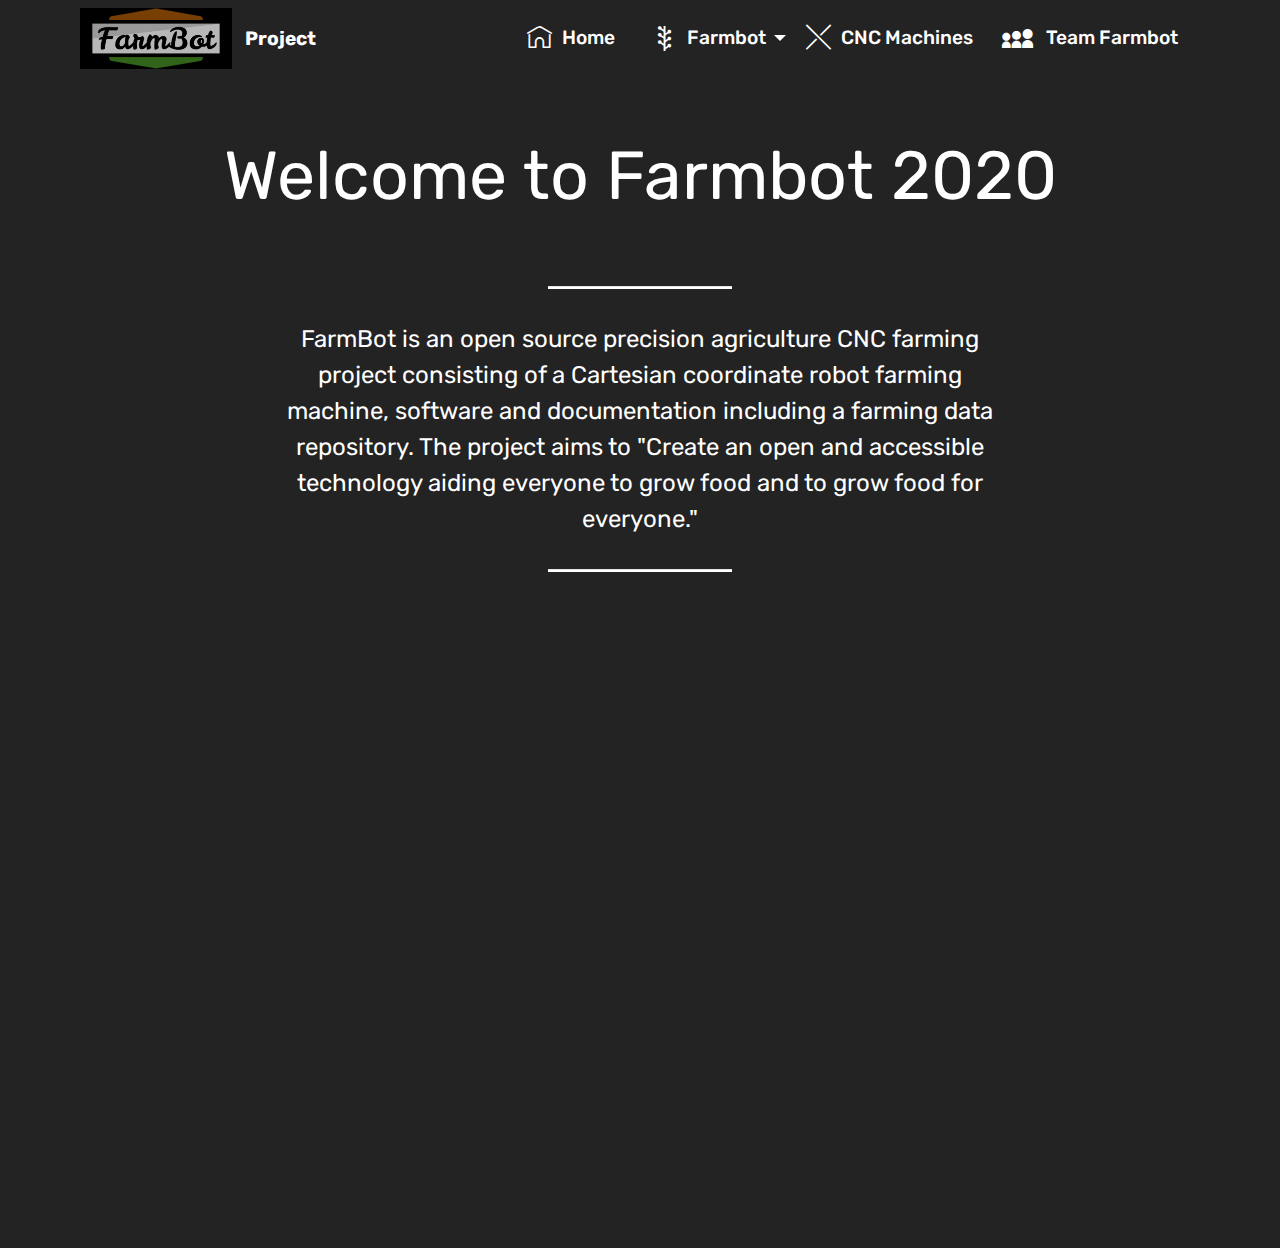
<file: index.html>
<!DOCTYPE html>
<html  >
<head>
  
  <meta charset="UTF-8">
  <meta http-equiv="X-UA-Compatible" content="IE=edge">
  <meta name="generator" content="Mobirise v4.12.1, mobirise.com">
  <meta name="viewport" content="width=device-width, initial-scale=1, minimum-scale=1">
  <link rel="shortcut icon" href="assets/images/fbot-302x121.png" type="image/x-icon">
  <meta name="description" content="">
  
  <title>Home</title>
  <link rel="stylesheet" href="assets/web/assets/mobirise-icons-bold/mobirise-icons-bold.css">
  <link rel="stylesheet" href="assets/web/assets/mobirise-icons/mobirise-icons.css">
  <link rel="stylesheet" href="assets/bootstrap/css/bootstrap.min.css">
  <link rel="stylesheet" href="assets/bootstrap/css/bootstrap-grid.min.css">
  <link rel="stylesheet" href="assets/bootstrap/css/bootstrap-reboot.min.css">
  <link rel="stylesheet" href="assets/tether/tether.min.css">
  <link rel="stylesheet" href="assets/animatecss/animate.min.css">
  <link rel="stylesheet" href="assets/socicon/css/styles.css">
  <link rel="stylesheet" href="assets/dropdown/css/style.css">
  <link rel="stylesheet" href="assets/theme/css/style.css">
  <link rel="preload" as="style" href="assets/mobirise/css/mbr-additional.css"><link rel="stylesheet" href="assets/mobirise/css/mbr-additional.css" type="text/css">
  
  
  
</head>
<body>
  <section class="menu cid-rS1uWSJBe8" once="menu" id="menu1-1">

    

    <nav class="navbar navbar-expand beta-menu navbar-dropdown align-items-center navbar-fixed-top navbar-toggleable-sm">
        <button class="navbar-toggler navbar-toggler-right" type="button" data-toggle="collapse" data-target="#navbarSupportedContent" aria-controls="navbarSupportedContent" aria-expanded="false" aria-label="Toggle navigation">
            <div class="hamburger">
                <span></span>
                <span></span>
                <span></span>
                <span></span>
            </div>
        </button>
        <div class="menu-logo">
            <div class="navbar-brand">
                <span class="navbar-logo">
                    <a href="index.html">
                         <img src="assets/images/fbot-302x121.png" alt="Mobirise" title="" style="height: 3.8rem;">
                    </a>
                </span>
                <span class="navbar-caption-wrap"><a class="navbar-caption text-white display-7" href="index.html">Project</a></span>
            </div>
        </div>
        <div class="collapse navbar-collapse" id="navbarSupportedContent">
            <ul class="navbar-nav nav-dropdown nav-right" data-app-modern-menu="true"><li class="nav-item">
                    <a class="nav-link link text-white display-7" href="https://mobirise.com">
                        </a>
                </li>
                <li class="nav-item">
                    <a class="nav-link link text-white display-7" href="index.html"><span class="mbrib-home mbr-iconfont mbr-iconfont-btn" style="font-size: 25px;"></span>
                        Home &nbsp; &nbsp;</a>
                </li><li class="nav-item dropdown"><a class="nav-link link text-white dropdown-toggle display-7" href="farmbot.html" data-toggle="dropdown-submenu" aria-expanded="false"><span class="socicon socicon-newsvine mbr-iconfont mbr-iconfont-btn" style="font-size: 25px;"></span>Farmbot&nbsp;</a><div class="dropdown-menu"><a class="text-white dropdown-item display-7" href="farmbot.html" aria-expanded="false"><span class="socicon socicon-filmweb mbr-iconfont mbr-iconfont-btn" style="font-size: 25px;"></span>&nbsp;Farmbot 2020</a><a class="text-white dropdown-item display-7" href="farmbotguide.html"><span class="mbrib-bulleted-list mbr-iconfont mbr-iconfont-btn" style="font-size: 25px;"></span>Farmbot Setup</a><a class="text-white dropdown-item display-7" href="https://github.com/Lockam1/FarmBot2020" aria-expanded="false" target="_blank"><span class="mbrib-github mbr-iconfont mbr-iconfont-btn" style="font-size: 25px;"></span>Github Repo</a><a class="text-white dropdown-item display-7" href="https://farm.bot/" aria-expanded="false" target="_blank"><span class="mbri-right mbr-iconfont mbr-iconfont-btn" style="font-size: 25px;"></span>Official Farmbot&nbsp;</a></div></li><li class="nav-item"><a class="nav-link link text-white display-7" href="cncmachines.html"><span class="mbrib-close mbr-iconfont mbr-iconfont-btn" style="font-size: 25px;"></span>
                        CNC Machines &nbsp;</a></li><li class="nav-item"><a class="nav-link link text-white display-7" href="teamfarmbot.html"><span class="socicon socicon-myspace mbr-iconfont mbr-iconfont-btn" style="font-size: 31px;"></span>
                        Team Farmbot &nbsp;&nbsp;</a></li></ul>
            
        </div>
    </nav>
</section>

<section class="engine"><a href="https://mobirise.info/x">free css templates</a></section><section class="header1 cid-rYg237X8UN" id="header1-c">

    

    

    <div class="container">
        <div class="row justify-content-md-center">
            <div class="mbr-white col-md-10">
                <h1 class="mbr-section-title align-center mbr-bold pb-3 mbr-fonts-style display-1"><span style="font-weight: normal;">Welcome to Farmbot 2020</span><br></h1>
                
                
                
            </div>
        </div>
    </div>

</section>

<section class="mbr-section article content10 cid-s0HqXQyBrN" id="content10-2q">
    
     

    <div class="container">
        <div class="inner-container" style="width: 66%;">
            <hr class="line" style="width: 25%;">
            <div class="section-text align-center mbr-white mbr-fonts-style display-5">FarmBot is an open source precision agriculture CNC farming project consisting of a Cartesian coordinate robot farming machine, software and documentation including a farming data repository. The project aims to "Create an open and accessible technology aiding everyone to grow food and to grow food for everyone."</div>
            <hr class="line" style="width: 25%;">
        </div>
    </div>
</section>

<section class="cid-s0aqdJAe9a" id="video2-28">

    
    
    <figure class="mbr-figure align-center container">
        <div class="video-block" style="width: 74%;">
            <div><iframe class="mbr-embedded-video" src="https://www.youtube.com/embed/uNkADHZStDE?rel=0&amp;amp;showinfo=0&amp;autoplay=1&amp;loop=0" width="1280" height="720" frameborder="0" allowfullscreen></iframe></div>
        </div>
    </figure>
</section>

<section class="mbr-section content8 cid-s0HtTeTKXK" id="content8-2r">

    

    <div class="container">
        <div class="media-container-row title">
            <div class="col-12 col-md-8">
                <div class="mbr-section-btn align-center"><a class="btn btn-white-outline display-4" href="farmbot.html#menu1-4">FARMBOT 2020</a>
                    <a class="btn btn-white-outline display-4" href="teamfarmbot.html">MEET THE TEAM</a></div>
            </div>
        </div>
    </div>
</section>


  <script src="assets/web/assets/jquery/jquery.min.js"></script>
  <script src="assets/popper/popper.min.js"></script>
  <script src="assets/bootstrap/js/bootstrap.min.js"></script>
  <script src="assets/smoothscroll/smooth-scroll.js"></script>
  <script src="assets/tether/tether.min.js"></script>
  <script src="assets/touchswipe/jquery.touch-swipe.min.js"></script>
  <script src="assets/viewportchecker/jquery.viewportchecker.js"></script>
  <script src="assets/dropdown/js/nav-dropdown.js"></script>
  <script src="assets/dropdown/js/navbar-dropdown.js"></script>
  <script src="assets/theme/js/script.js"></script>
  
  
 <div id="scrollToTop" class="scrollToTop mbr-arrow-up"><a style="text-align: center;"><i class="mbr-arrow-up-icon mbr-arrow-up-icon-cm cm-icon cm-icon-smallarrow-up"></i></a></div>
    <input name="animation" type="hidden">
  </body>
</html>
</file>
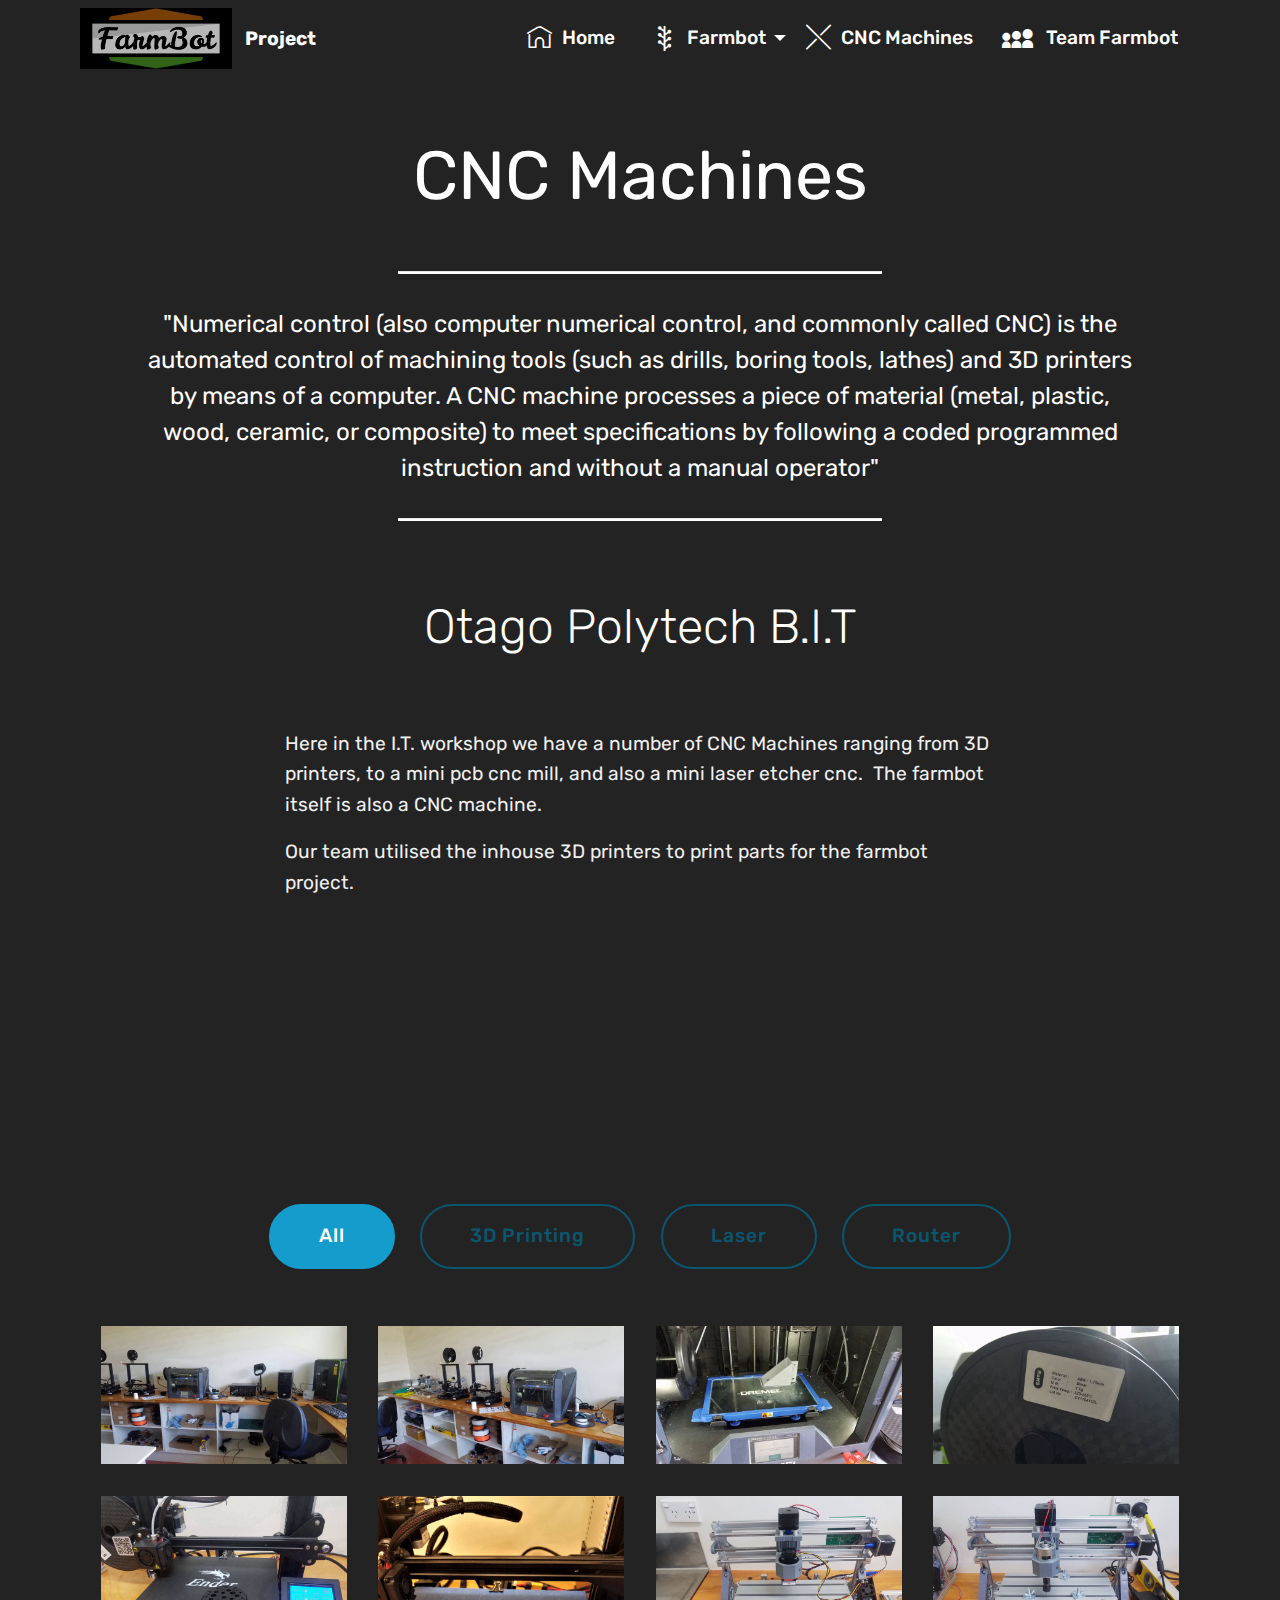
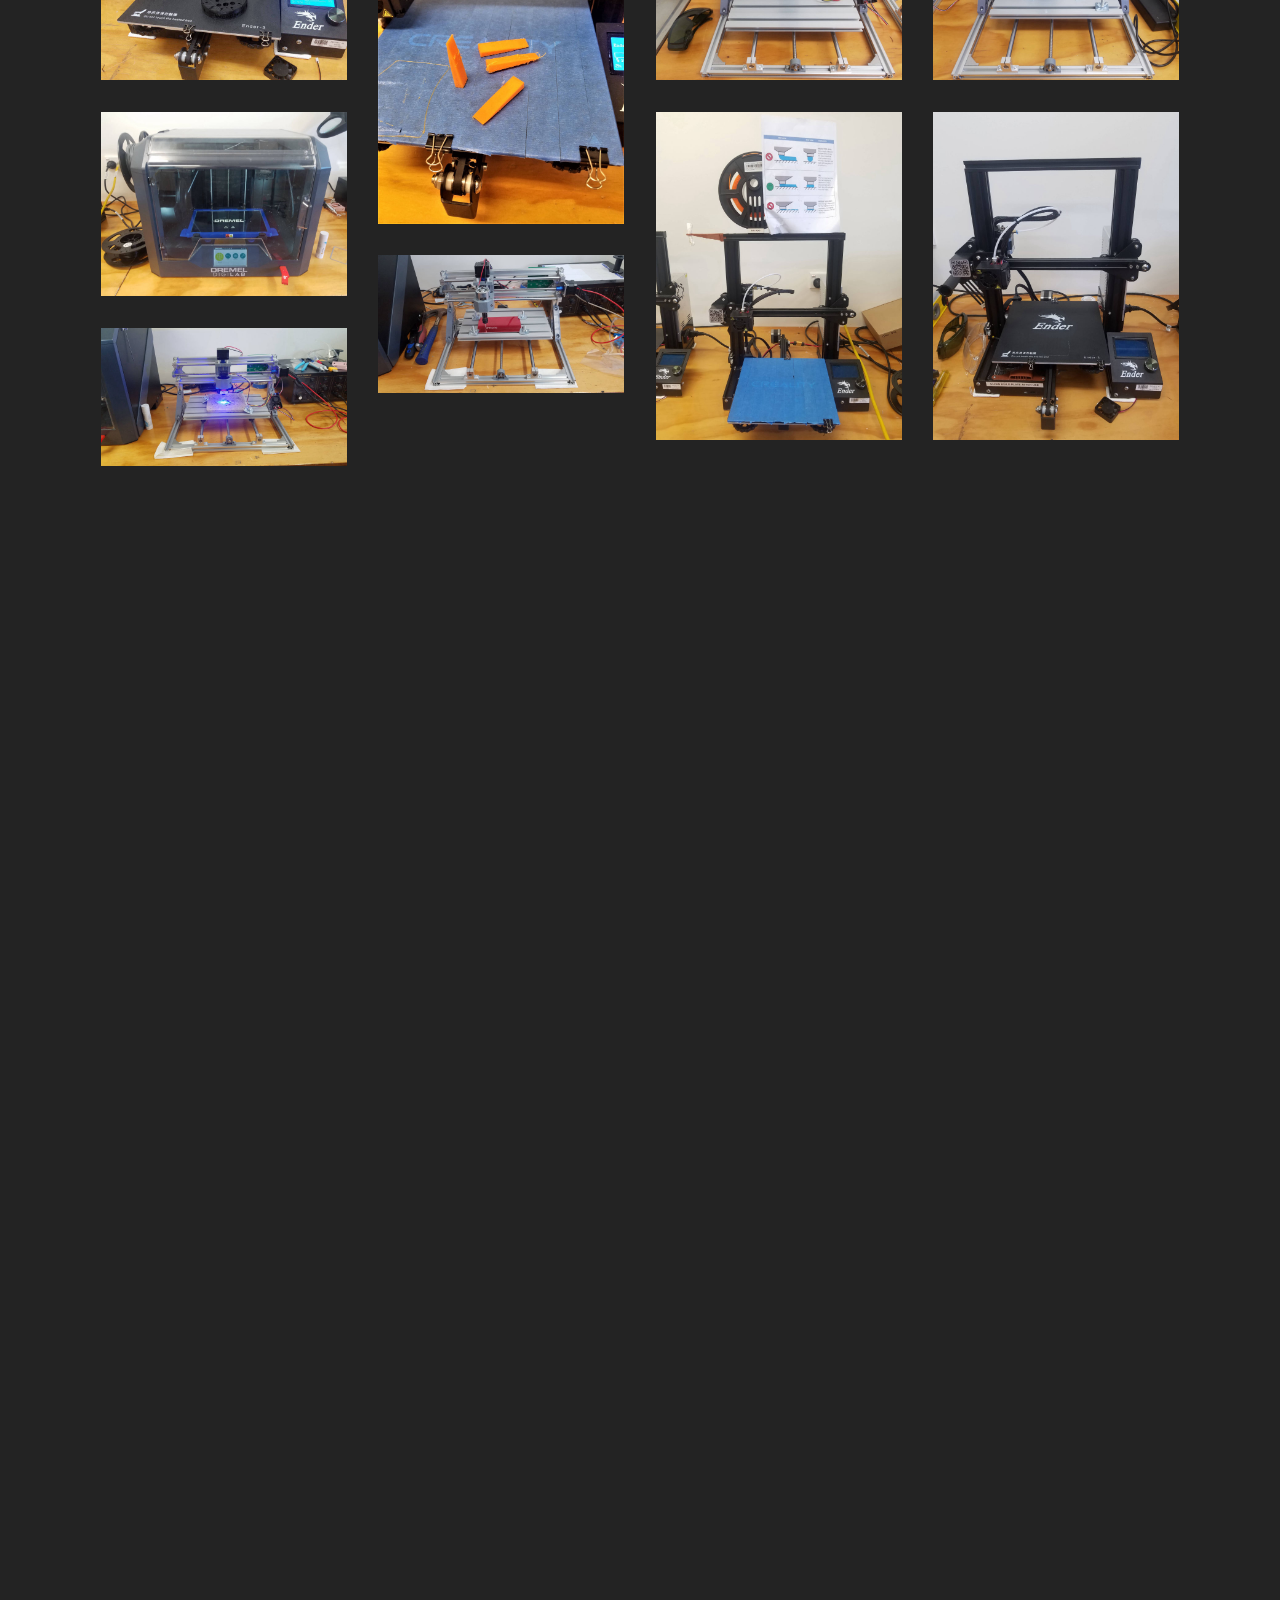
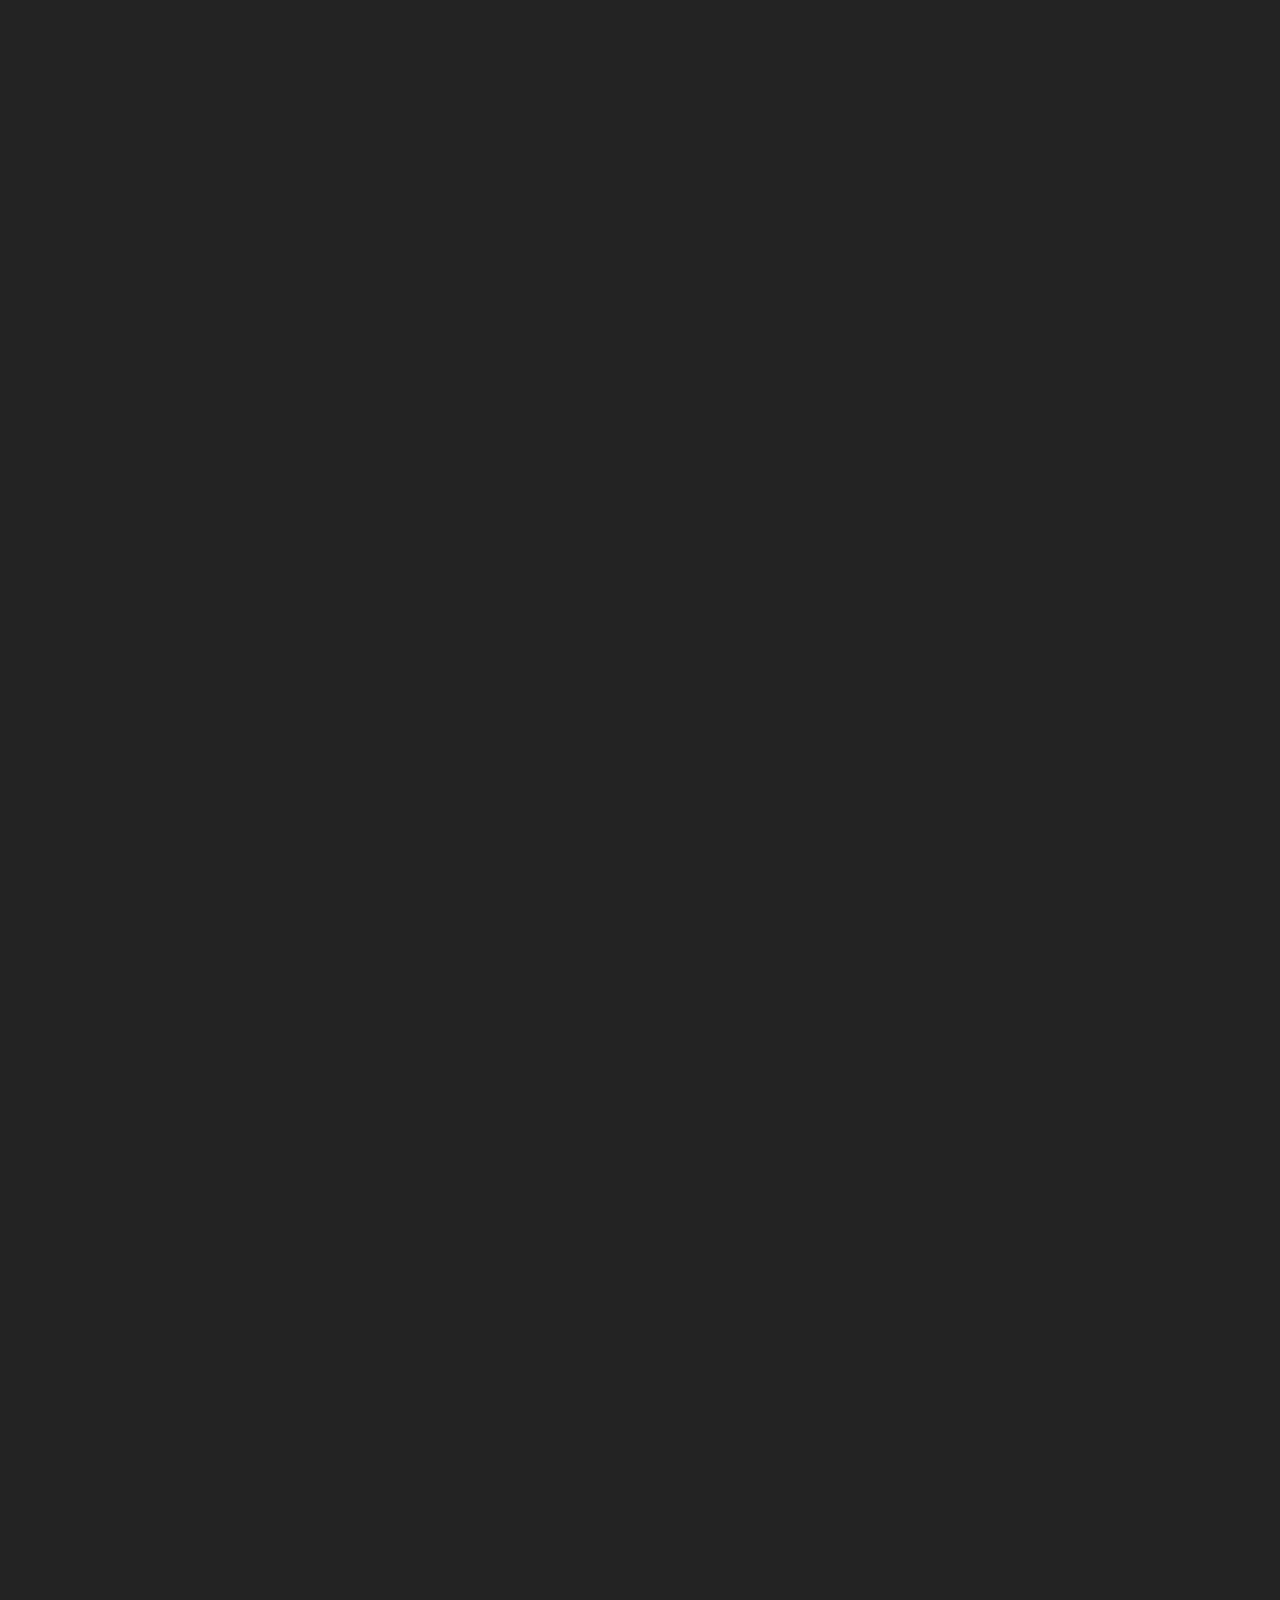
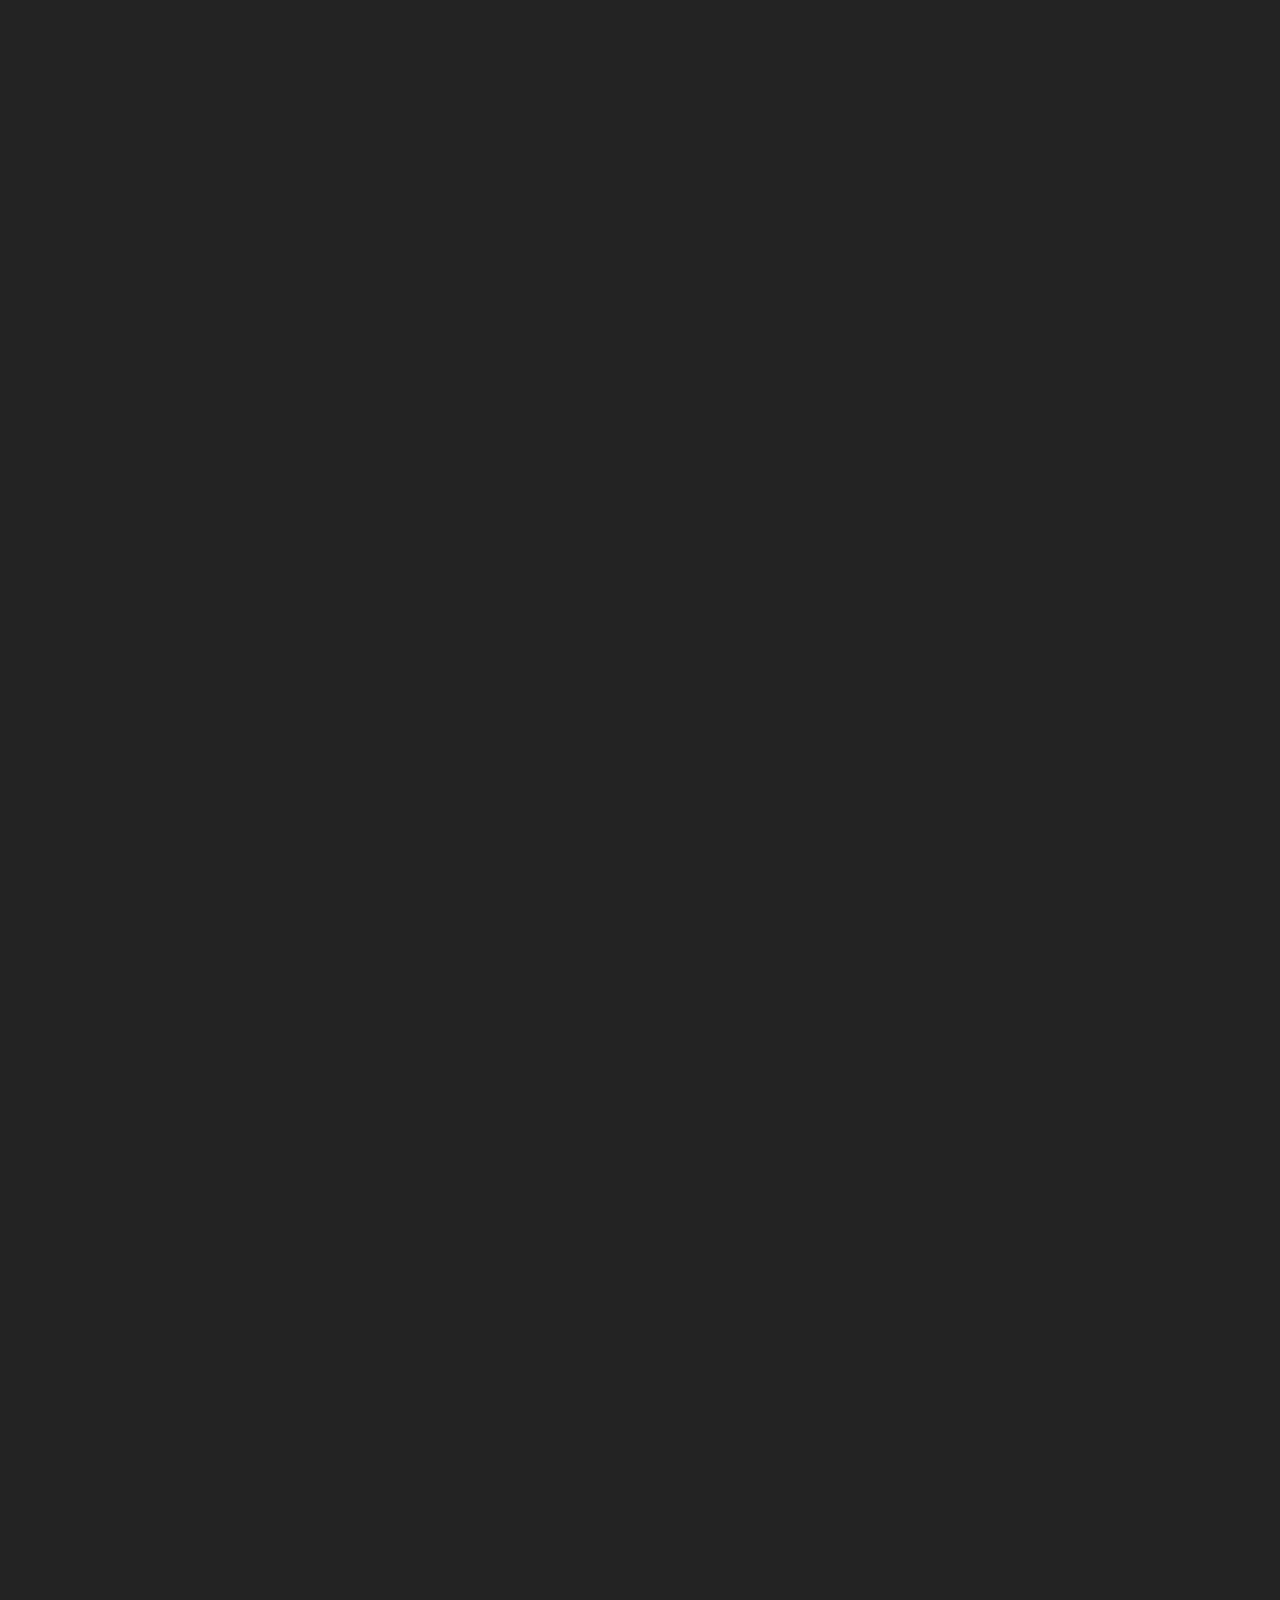
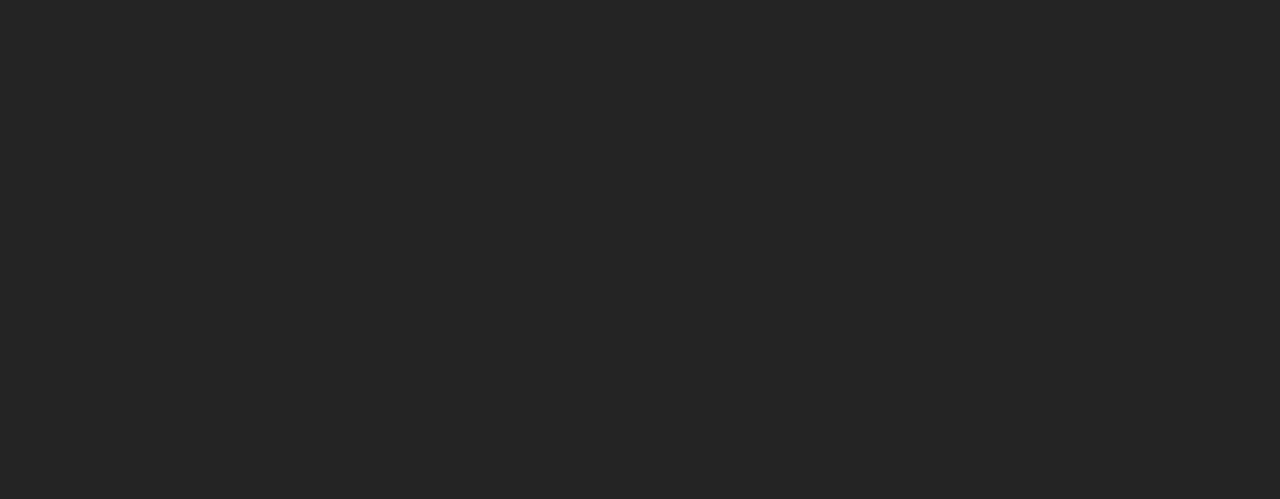
<file: cncmachines.html>
<!DOCTYPE html>
<html  >
<head>
  
  <meta charset="UTF-8">
  <meta http-equiv="X-UA-Compatible" content="IE=edge">
  <meta name="generator" content="Mobirise v4.12.1, mobirise.com">
  <meta name="viewport" content="width=device-width, initial-scale=1, minimum-scale=1">
  <link rel="shortcut icon" href="assets/images/fbot-302x121.png" type="image/x-icon">
  <meta name="description" content="Website Builder Description">
  
  <title>cncmachines</title>
  <link rel="stylesheet" href="assets/web/assets/mobirise-icons-bold/mobirise-icons-bold.css">
  <link rel="stylesheet" href="assets/web/assets/mobirise-icons/mobirise-icons.css">
  <link rel="stylesheet" href="assets/bootstrap/css/bootstrap.min.css">
  <link rel="stylesheet" href="assets/bootstrap/css/bootstrap-grid.min.css">
  <link rel="stylesheet" href="assets/bootstrap/css/bootstrap-reboot.min.css">
  <link rel="stylesheet" href="assets/dropdown/css/style.css">
  <link rel="stylesheet" href="assets/animatecss/animate.min.css">
  <link rel="stylesheet" href="assets/tether/tether.min.css">
  <link rel="stylesheet" href="assets/socicon/css/styles.css">
  <link rel="stylesheet" href="assets/theme/css/style.css">
  <link rel="stylesheet" href="assets/gallery/style.css">
  <link rel="preload" as="style" href="assets/mobirise/css/mbr-additional.css"><link rel="stylesheet" href="assets/mobirise/css/mbr-additional.css" type="text/css">
  
  
  
</head>
<body>
  <section class="menu cid-rYfwQgcBpE" once="menu" id="menu1-3u">

    

    <nav class="navbar navbar-expand beta-menu navbar-dropdown align-items-center navbar-fixed-top navbar-toggleable-sm">
        <button class="navbar-toggler navbar-toggler-right" type="button" data-toggle="collapse" data-target="#navbarSupportedContent" aria-controls="navbarSupportedContent" aria-expanded="false" aria-label="Toggle navigation">
            <div class="hamburger">
                <span></span>
                <span></span>
                <span></span>
                <span></span>
            </div>
        </button>
        <div class="menu-logo">
            <div class="navbar-brand">
                <span class="navbar-logo">
                    <a href="index.html">
                         <img src="assets/images/fbot-302x121.png" alt="Mobirise" title="" style="height: 3.8rem;">
                    </a>
                </span>
                <span class="navbar-caption-wrap"><a class="navbar-caption text-white display-7" href="index.html">Project</a></span>
            </div>
        </div>
        <div class="collapse navbar-collapse" id="navbarSupportedContent">
            <ul class="navbar-nav nav-dropdown nav-right" data-app-modern-menu="true"><li class="nav-item">
                    <a class="nav-link link text-white display-7" href="https://mobirise.com">
                        </a>
                </li>
                <li class="nav-item">
                    <a class="nav-link link text-white display-7" href="index.html"><span class="mbrib-home mbr-iconfont mbr-iconfont-btn" style="font-size: 25px;"></span>
                        Home &nbsp; &nbsp;</a>
                </li><li class="nav-item dropdown"><a class="nav-link link text-white dropdown-toggle display-7" href="farmbot.html" data-toggle="dropdown-submenu" aria-expanded="false"><span class="socicon socicon-newsvine mbr-iconfont mbr-iconfont-btn" style="font-size: 25px;"></span>Farmbot&nbsp;</a><div class="dropdown-menu"><a class="text-white dropdown-item display-7" href="farmbot.html" aria-expanded="false"><span class="socicon socicon-filmweb mbr-iconfont mbr-iconfont-btn" style="font-size: 25px;"></span>&nbsp;Farmbot 2020</a><a class="text-white dropdown-item display-7" href="farmbotguide.html"><span class="mbrib-bulleted-list mbr-iconfont mbr-iconfont-btn" style="font-size: 25px;"></span>Farmbot Setup</a><a class="text-white dropdown-item display-7" href="https://github.com/Lockam1/FarmBot2020" aria-expanded="false" target="_blank"><span class="mbrib-github mbr-iconfont mbr-iconfont-btn" style="font-size: 25px;"></span>Github Repo</a><a class="text-white dropdown-item display-7" href="https://farm.bot/" aria-expanded="false" target="_blank"><span class="mbri-right mbr-iconfont mbr-iconfont-btn" style="font-size: 25px;"></span>Official Farmbot&nbsp;</a></div></li><li class="nav-item"><a class="nav-link link text-white display-7" href="cncmachines.html"><span class="mbrib-close mbr-iconfont mbr-iconfont-btn" style="font-size: 25px;"></span>
                        CNC Machines &nbsp;</a></li><li class="nav-item"><a class="nav-link link text-white display-7" href="teamfarmbot.html"><span class="socicon socicon-myspace mbr-iconfont mbr-iconfont-btn" style="font-size: 31px;"></span>
                        Team Farmbot &nbsp;&nbsp;</a></li></ul>
            
        </div>
    </nav>
</section>

<section class="engine"><a href="https://mobirise.info/e">make a website</a></section><section class="header1 cid-s1ms8DgruQ" id="header1-3v">

    

    

    <div class="container">
        <div class="row justify-content-md-center">
            <div class="mbr-white col-md-10">
                <h1 class="mbr-section-title align-center mbr-bold pb-3 mbr-fonts-style display-1"><span style="font-weight: normal;">CNC Machines</span><br></h1>
                
                
                
            </div>
        </div>
    </div>

</section>

<section class="mbr-section article content10 cid-s1msHf87Bn" id="content10-3x">
    
     

    <div class="container">
        <div class="inner-container" style="width: 91%;">
            <hr class="line" style="width: 48%;">
            <div class="section-text align-center mbr-white mbr-fonts-style display-5">"<a href="https://en.wikipedia.org/wiki/Numerical_control" target="_blank" class="text-white">Numerical control (also computer numerical control, and commonly called CNC) is the automated control of machining tools (such as drills, boring tools, lathes) and 3D printers by means of a computer. A CNC machine processes a piece of material (metal, plastic, wood, ceramic, or composite) to meet specifications by following a coded programmed instruction and without a manual operator</a>"<br></div>
            <hr class="line" style="width: 48%;">
        </div>
    </div>
</section>

<section class="mbr-section content5 cid-s1msFZIg4M" id="content5-3w">

    

    

    <div class="container">
        <div class="media-container-row">
            <div class="title col-12 col-md-8">
                
                <h3 class="mbr-section-subtitle align-center mbr-light mbr-white pb-3 mbr-fonts-style display-2">Otago Polytech B.I.T</h3>
                
                
            </div>
        </div>
    </div>
</section>

<section class="mbr-section article content1 cid-s1mtYKbuV0" id="content1-3y">
    
     

    <div class="container">
        <div class="media-container-row">
            <div class="mbr-text col-12 mbr-fonts-style display-7 col-md-8"><p><strong>&nbsp;</strong></p><p>Here in the I.T. workshop we have a number of CNC Machines ranging from 3D printers, to a mini pcb cnc mill, and also a mini laser etcher cnc. &nbsp;The farmbot itself is also a CNC machine.</p><p>Our team utilised the inhouse 3D printers to print parts for the farmbot project.</p><p><br></p><p><br></p></div>
        </div>
    </div>
</section>

<section class="mbr-section content8 cid-s1xTMxryQR" id="content8-44">

    

    <div class="container">
        <div class="media-container-row title">
            <div class="col-12 col-md-8">
                <div class="mbr-section-btn align-center"><a class="btn btn-white-outline display-4" href="https://github.com/Lockam1/FarmBot2020/tree/master/CNC%20Machines" target="_blank">CNC Machine Documentation</a></div>
            </div>
        </div>
    </div>
</section>

<section class="mbr-gallery mbr-slider-carousel cid-s1s0Dh36aQ" id="gallery2-41">

    

    <div class="container">
        <div><!-- Filter --><div class="mbr-gallery-filter container gallery-filter-active"><ul buttons="0"><li class="mbr-gallery-filter-all"><a class="btn btn-md btn-primary-outline active display-7" href="">All</a></li></ul></div><!-- Gallery --><div class="mbr-gallery-row"><div class="mbr-gallery-layout-default"><div><div><div class="mbr-gallery-item mbr-gallery-item--p2" data-video-url="false" data-tags="3D Printing"><div href="#lb-gallery2-41" data-slide-to="0" data-toggle="modal"><img src="assets/images/2020-03-02-11.19.14-2-2000x1125-800x450.jpg" alt="" title=""><span class="icon-focus"></span></div></div><div class="mbr-gallery-item mbr-gallery-item--p2" data-video-url="false" data-tags="3D Printing"><div href="#lb-gallery2-41" data-slide-to="1" data-toggle="modal"><img src="assets/images/2020-03-02-11.19.19-2-2000x1125-800x450.jpg" alt="" title=""><span class="icon-focus"></span></div></div><div class="mbr-gallery-item mbr-gallery-item--p2" data-video-url="false" data-tags="3D Printing"><div href="#lb-gallery2-41" data-slide-to="2" data-toggle="modal"><img src="assets/images/2020-03-05-09.17.24-2-2000x1125-800x450.jpg" alt="" title=""><span class="icon-focus"></span></div></div><div class="mbr-gallery-item mbr-gallery-item--p2" data-video-url="false" data-tags="3D Printing"><div href="#lb-gallery2-41" data-slide-to="3" data-toggle="modal"><img src="assets/images/2020-03-05-09.21.19-2-2000x1125-800x450.jpg" alt="" title=""><span class="icon-focus"></span></div></div><div class="mbr-gallery-item mbr-gallery-item--p2" data-video-url="false" data-tags="3D Printing"><div href="#lb-gallery2-41" data-slide-to="4" data-toggle="modal"><img src="assets/images/2020-03-19-19.34.05-1-800x600-800x600.jpg" alt="" title=""><span class="icon-focus"></span></div></div><div class="mbr-gallery-item mbr-gallery-item--p2" data-video-url="false" data-tags="3D Printing"><div href="#lb-gallery2-41" data-slide-to="5" data-toggle="modal"><img src="assets/images/2020-03-19-19.47.47-1-2000x2667-800x1067.jpg" alt="" title=""><span class="icon-focus"></span></div></div><div class="mbr-gallery-item mbr-gallery-item--p2" data-video-url="false" data-tags="Laser"><div href="#lb-gallery2-41" data-slide-to="6" data-toggle="modal"><img src="assets/images/2020-06-10-10.12.22-2000x1500-800x600.jpg" alt="" title=""><span class="icon-focus"></span></div></div><div class="mbr-gallery-item mbr-gallery-item--p2" data-video-url="false" data-tags="Router"><div href="#lb-gallery2-41" data-slide-to="7" data-toggle="modal"><img src="assets/images/2020-06-10-10.12.49-2000x1500-800x600.jpg" alt="" title=""><span class="icon-focus"></span></div></div><div class="mbr-gallery-item mbr-gallery-item--p2" data-video-url="false" data-tags="3D Printing"><div href="#lb-gallery2-41" data-slide-to="8" data-toggle="modal"><img src="assets/images/2020-06-10-10.44.15-2000x1500-800x600.jpg" alt="" title=""><span class="icon-focus"></span></div></div><div class="mbr-gallery-item mbr-gallery-item--p2" data-video-url="false" data-tags="3D Printing"><div href="#lb-gallery2-41" data-slide-to="9" data-toggle="modal"><img src="assets/images/2020-06-10-11.40.57-2000x2667-800x1067.jpg" alt="" title=""><span class="icon-focus"></span></div></div><div class="mbr-gallery-item mbr-gallery-item--p2" data-video-url="false" data-tags="3D Printing"><div href="#lb-gallery2-41" data-slide-to="10" data-toggle="modal"><img src="assets/images/2020-06-10-11.41.04-2000x2667-800x1067.jpg" alt="" title=""><span class="icon-focus"></span></div></div><div class="mbr-gallery-item mbr-gallery-item--p2" data-video-url="false" data-tags="Router"><div href="#lb-gallery2-41" data-slide-to="11" data-toggle="modal"><img src="assets/images/20200617-100351-2000x1125-800x450.jpg" alt="" title=""><span class="icon-focus"></span></div></div><div class="mbr-gallery-item mbr-gallery-item--p2" data-video-url="false" data-tags="Laser"><div href="#lb-gallery2-41" data-slide-to="12" data-toggle="modal"><img src="assets/images/2020-06-18-12.57.24-2000x1125-800x450.jpg" alt="" title=""><span class="icon-focus"></span></div></div></div></div><div class="clearfix"></div></div></div><!-- Lightbox --><div data-app-prevent-settings="" class="mbr-slider modal fade carousel slide" tabindex="-1" data-keyboard="true" data-interval="false" id="lb-gallery2-41"><div class="modal-dialog"><div class="modal-content"><div class="modal-body"><div class="carousel-inner"><div class="carousel-item"><img src="assets/images/2020-03-02-11.19.14-2-2000x1125.jpg" alt="" title=""></div><div class="carousel-item"><img src="assets/images/2020-03-02-11.19.19-2-2000x1125.jpg" alt="" title=""></div><div class="carousel-item"><img src="assets/images/2020-03-05-09.17.24-2-2000x1125.jpg" alt="" title=""></div><div class="carousel-item"><img src="assets/images/2020-03-05-09.21.19-2-2000x1125.jpg" alt="" title=""></div><div class="carousel-item"><img src="assets/images/2020-03-19-19.34.05-1-800x600.jpg" alt="" title=""></div><div class="carousel-item"><img src="assets/images/2020-03-19-19.47.47-1-2000x2667.jpg" alt="" title=""></div><div class="carousel-item"><img src="assets/images/2020-06-10-10.12.22-2000x1500.jpg" alt="" title=""></div><div class="carousel-item"><img src="assets/images/2020-06-10-10.12.49-2000x1500.jpg" alt="" title=""></div><div class="carousel-item"><img src="assets/images/2020-06-10-10.44.15-2000x1500.jpg" alt="" title=""></div><div class="carousel-item"><img src="assets/images/2020-06-10-11.40.57-2000x2667.jpg" alt="" title=""></div><div class="carousel-item"><img src="assets/images/2020-06-10-11.41.04-2000x2667.jpg" alt="" title=""></div><div class="carousel-item"><img src="assets/images/20200617-100351-2000x1125.jpg" alt="" title=""></div><div class="carousel-item active"><img src="assets/images/2020-06-18-12.57.24-2000x1125.jpg" alt="" title=""></div></div><a class="carousel-control carousel-control-prev" role="button" data-slide="prev" href="#lb-gallery2-41"><span class="mbri-left mbr-iconfont" aria-hidden="true"></span><span class="sr-only">Previous</span></a><a class="carousel-control carousel-control-next" role="button" data-slide="next" href="#lb-gallery2-41"><span class="mbri-right mbr-iconfont" aria-hidden="true"></span><span class="sr-only">Next</span></a><a class="close" href="#" role="button" data-dismiss="modal"><span class="sr-only">Close</span></a></div></div></div></div></div>
    </div>

</section>

<section class="mbr-section content5 cid-s2jyBnFCU1" id="content5-4h">

    

    

    <div class="container">
        <div class="media-container-row">
            <div class="title col-12 col-md-8">
                
                <h3 class="mbr-section-subtitle align-center mbr-light mbr-white pb-3 mbr-fonts-style display-2">3D Printing</h3>
                
                
            </div>
        </div>
    </div>
</section>

<section class="cid-s2jyGQTXm2" id="image3-4i">

    

    <figure class="mbr-figure container">
            <div class="image-block" style="width: 39%;">
                <img src="assets/images/2020-06-11-09.59.58-1532x2043.jpg" width="1400" alt="Mobirise" title="">
                
            </div>
    </figure>
</section>

<section class="mbr-section content5 cid-s27Igt5nbF" id="content5-49">

    

    

    <div class="container">
        <div class="media-container-row">
            <div class="title col-12 col-md-8">
                
                <h3 class="mbr-section-subtitle align-center mbr-light mbr-white pb-3 mbr-fonts-style display-2">CNC Router &amp; Setup</h3>
                
                
            </div>
        </div>
    </div>
</section>

<section class="cid-s27IzP4FAt" id="image3-4b">

    

    <figure class="mbr-figure container">
            <div class="image-block" style="width: 69%;">
                <img src="assets/images/20200617-100351-1266x712.jpg" width="1400" alt="Mobirise" title="">
                
            </div>
    </figure>
</section>

<section class="cid-s28atmvuIP" id="video3-4c">

    
    
    <figure class="mbr-figure align-center container">
        <div class="video-block" style="width: 69%;">
            <div><iframe class="mbr-embedded-video" src="https://www.youtube.com/embed/6-SdzFu_6T0?rel=0&amp;amp;showinfo=0&amp;autoplay=0&amp;loop=0" width="1280" height="720" frameborder="0" allowfullscreen></iframe></div>
        </div>
    </figure>
</section>

<section class="mbr-section article content12 cid-s27IlJyOzt" id="content12-4a">
     

    <div class="container">
        <div class="media-container-row">
            <div class="mbr-text counter-container col-12 col-md-8 mbr-fonts-style display-7">
                <div><strong><em><br></em></strong></div><ul>
                    
                    <li><strong><em>Open the folder containing the driver and the GRBL software.
</em></strong></li><li><strong><em>Install the driver first, then the software.
</em></strong></li><li><strong><em>Install a third software for choice i.e. Scan2Cad (for converting images to the .nc file type that GRBL uses)
</em></strong></li><li><strong><em>Use the third party software to creat the needed .nc file type for the machines.
</em></strong></li><li><strong><em>Vectorizes and save the file you have just created.
</em></strong></li><li><strong><em>Open the GRBL software and then open the .nc file you have created (this should bring up the image you just saved and have a scrollable list of gcode line below which the machines will use to naviagte)
</em></strong></li><li><strong><em>plug and power on machine of choice.
</em></strong></li><li><strong><em>connect the machine via USB cable to the computer.
</em></strong></li><li><strong><em>In the GRBL software the the machine should automatically connect and the 'send, pause and abort' buttons should be available.
</em></strong></li><li><strong><em>If GRBL software dosnt connect open device manager(windows) and find the com port the usb is conneted to.
</em></strong></li><li><strong><em>Then go into GRBL, click Service, then settings, the connection and type in the correct port.
</em></strong></li><li><strong><em>Use the above buttons to control the machine.</em></strong></li>
                </ul>
            </div>
        </div>
    </div>
</section>

<section class="mbr-section content5 cid-s2dQE1rCk7" id="content5-4d">

    

    

    <div class="container">
        <div class="media-container-row">
            <div class="title col-12 col-md-8">
                
                <h3 class="mbr-section-subtitle align-center mbr-light mbr-white pb-3 mbr-fonts-style display-2">CNC Laser Engraver &amp; Setup</h3>
                
                
            </div>
        </div>
    </div>
</section>

<section class="cid-s2dR6W82se" id="image3-4f">

    

    <figure class="mbr-figure container">
            <div class="image-block" style="width: 69%;">
                <img src="assets/images/2020-06-18-12.57.24-1532x862.jpg" width="1400" alt="Mobirise" title="">
                
            </div>
    </figure>
</section>

<section class="cid-s2dQVfWRsC" id="video3-4e">

    
    
    <figure class="mbr-figure align-center container">
        <div class="video-block" style="width: 70%;">
            <div><iframe class="mbr-embedded-video" src="https://www.youtube.com/embed/jvhkAWAFDbA?rel=0&amp;amp;showinfo=0&amp;autoplay=0&amp;loop=0" width="1280" height="720" frameborder="0" allowfullscreen></iframe></div>
        </div>
    </figure>
</section>

<section class="mbr-section article content12 cid-s2iCouGIaA" id="content12-4g">
     

    <div class="container">
        <div class="media-container-row">
            <div class="mbr-text counter-container col-12 col-md-8 mbr-fonts-style display-7">
                <div><strong><em><br></em></strong></div><ul>
                    
                    <li><strong><em>Create a file in InkScape, and follow this tutorial to generate the Gcode https://winder.github.io/ugs_website/
</em></strong></li><li><strong><em>Follow this tutorial https://www.ctoom.com/tutorial/how-to-create-g-code-file-with-inkscape/
</em></strong></li><li><strong><em>Once the gcode is generated,
&nbsp;</em></strong><strong><em>move onto the hardware computer and import the gcode file into the universal Gcode Sender java app.&nbsp;</em></strong></li><li><strong><em>Laser engraver should be connected, if not restart computer (this is for issues with com port)
</em></strong></li><li><strong><em>Use the on screen controls to move the laser to a home point and set home.
</em></strong></li><li><strong><em>click send to start gcode script.</em></strong></li>
                </ul>
            </div>
        </div>
    </div>
</section>

<section class="mbr-section content8 cid-s1oRli6e7L" id="content8-40">

    

    <div class="container">
        <div class="media-container-row title">
            <div class="col-12 col-md-8">
                <div class="mbr-section-btn align-center"><a class="btn btn-white-outline display-4" href="farmbot.html#content5-20">Farmbot 2020</a>
                    <a class="btn btn-white-outline display-4" href="teamfarmbot.html">Team Farmbot</a></div>
            </div>
        </div>
    </div>
</section>


  <script src="assets/web/assets/jquery/jquery.min.js"></script>
  <script src="assets/popper/popper.min.js"></script>
  <script src="assets/bootstrap/js/bootstrap.min.js"></script>
  <script src="assets/smoothscroll/smooth-scroll.js"></script>
  <script src="assets/dropdown/js/nav-dropdown.js"></script>
  <script src="assets/dropdown/js/navbar-dropdown.js"></script>
  <script src="assets/touchswipe/jquery.touch-swipe.min.js"></script>
  <script src="assets/tether/tether.min.js"></script>
  <script src="assets/masonry/masonry.pkgd.min.js"></script>
  <script src="assets/imagesloaded/imagesloaded.pkgd.min.js"></script>
  <script src="assets/bootstrapcarouselswipe/bootstrap-carousel-swipe.js"></script>
  <script src="assets/vimeoplayer/jquery.mb.vimeo_player.js"></script>
  <script src="assets/viewportchecker/jquery.viewportchecker.js"></script>
  <script src="assets/theme/js/script.js"></script>
  <script src="assets/slidervideo/script.js"></script>
  <script src="assets/gallery/player.min.js"></script>
  <script src="assets/gallery/script.js"></script>
  
  
 <div id="scrollToTop" class="scrollToTop mbr-arrow-up"><a style="text-align: center;"><i class="mbr-arrow-up-icon mbr-arrow-up-icon-cm cm-icon cm-icon-smallarrow-up"></i></a></div>
    <input name="animation" type="hidden">
  </body>
</html>
</file>
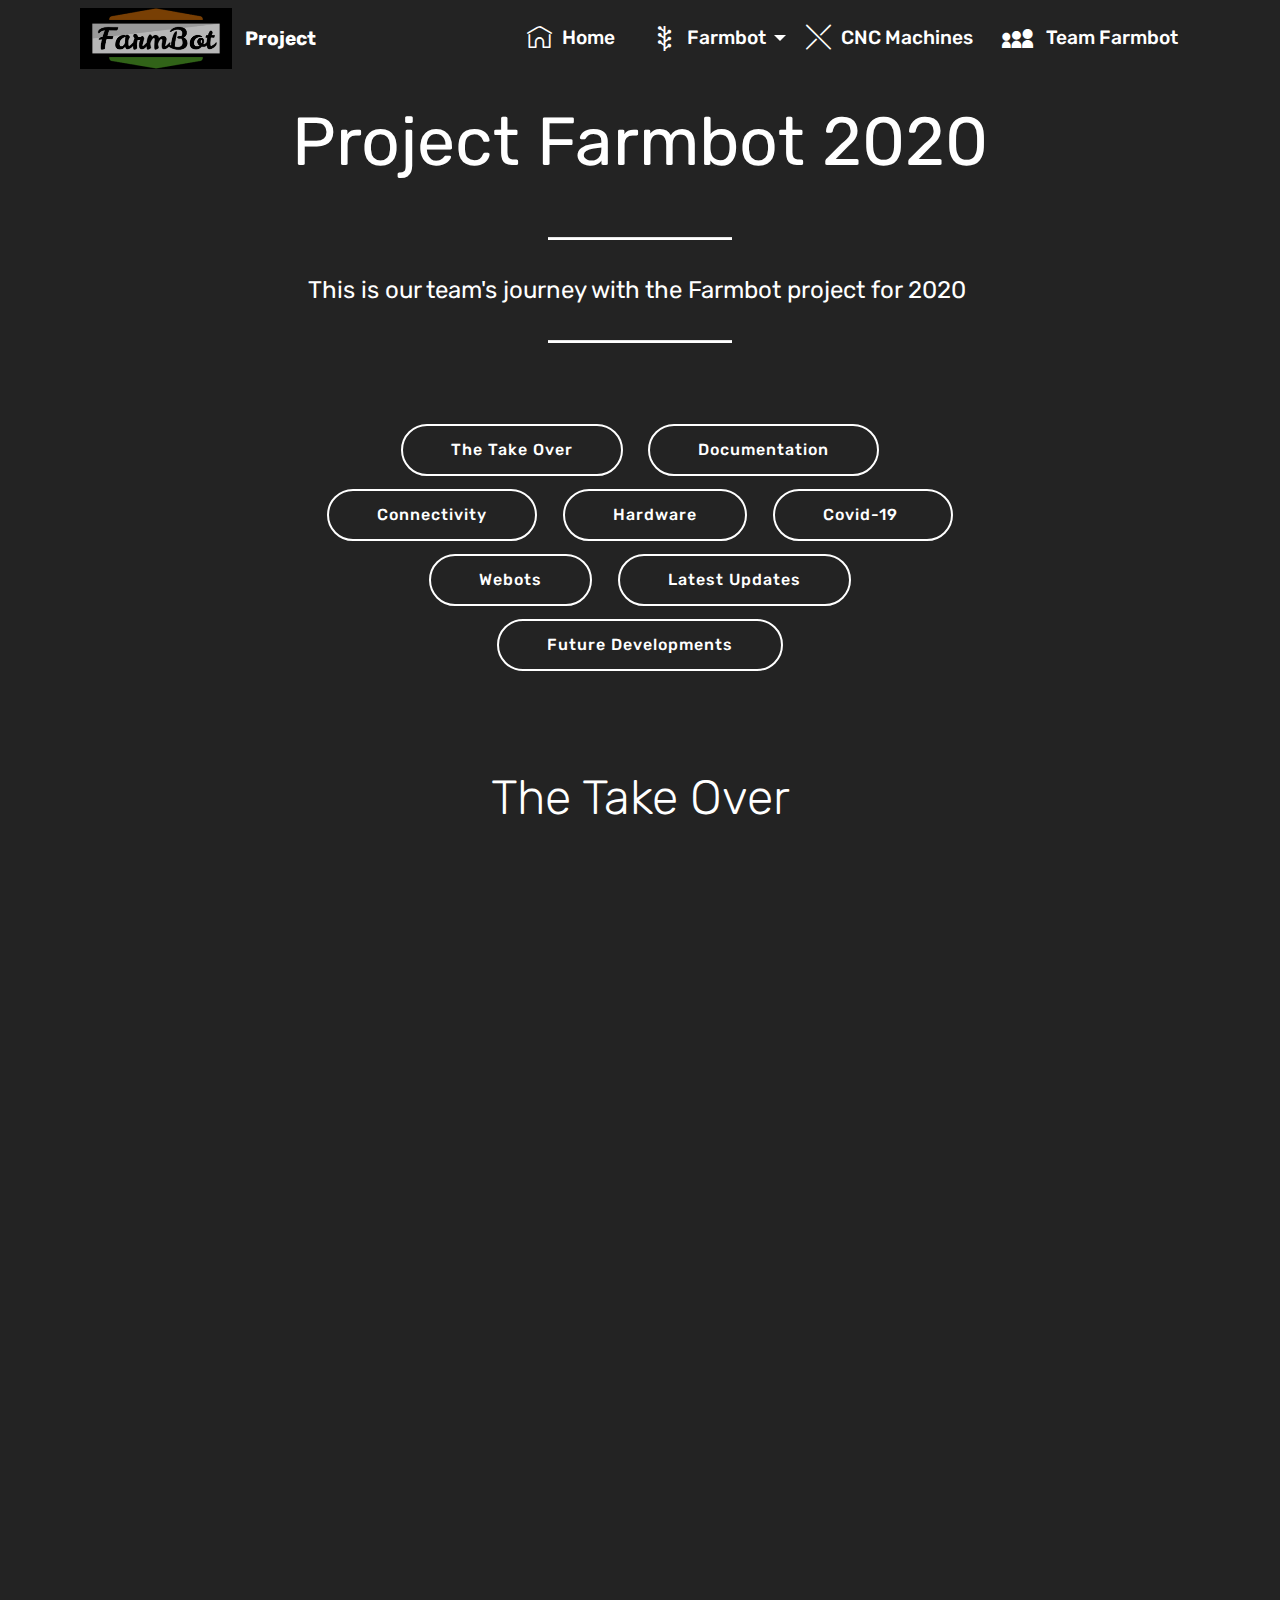
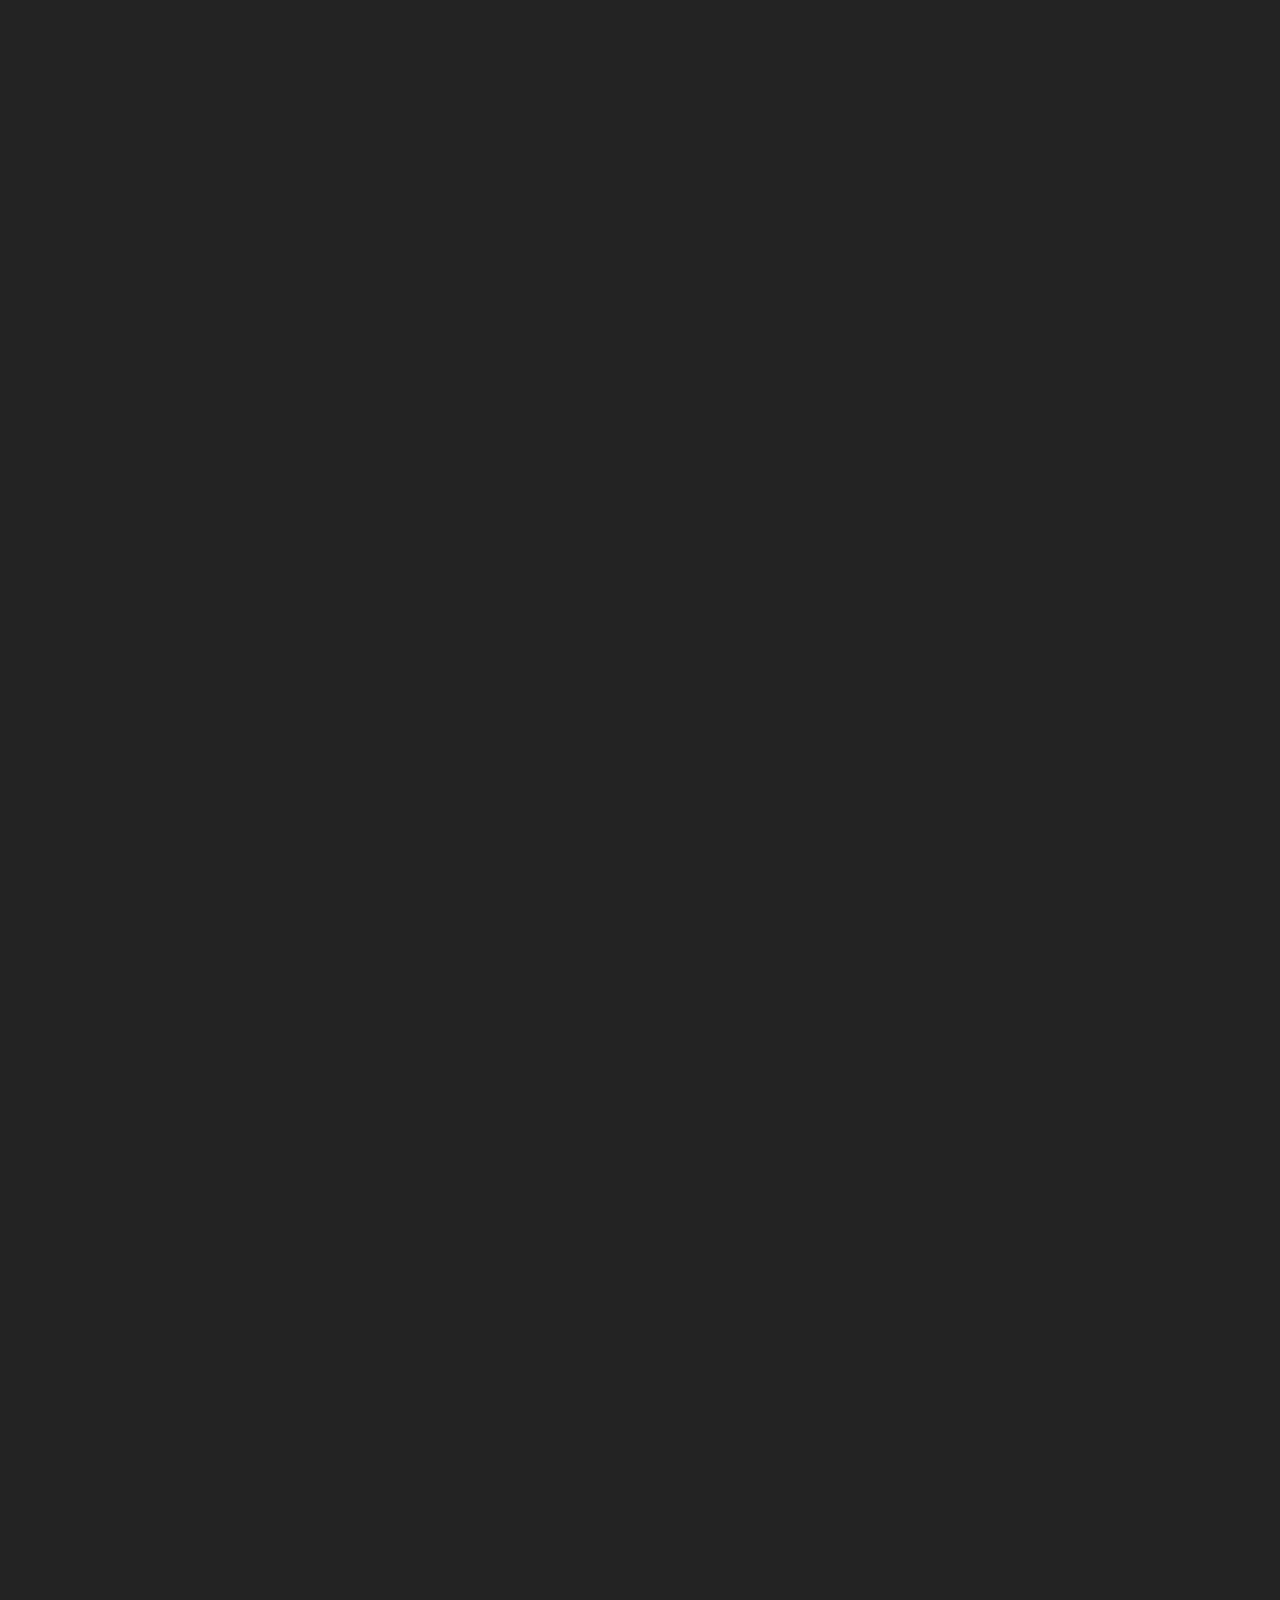
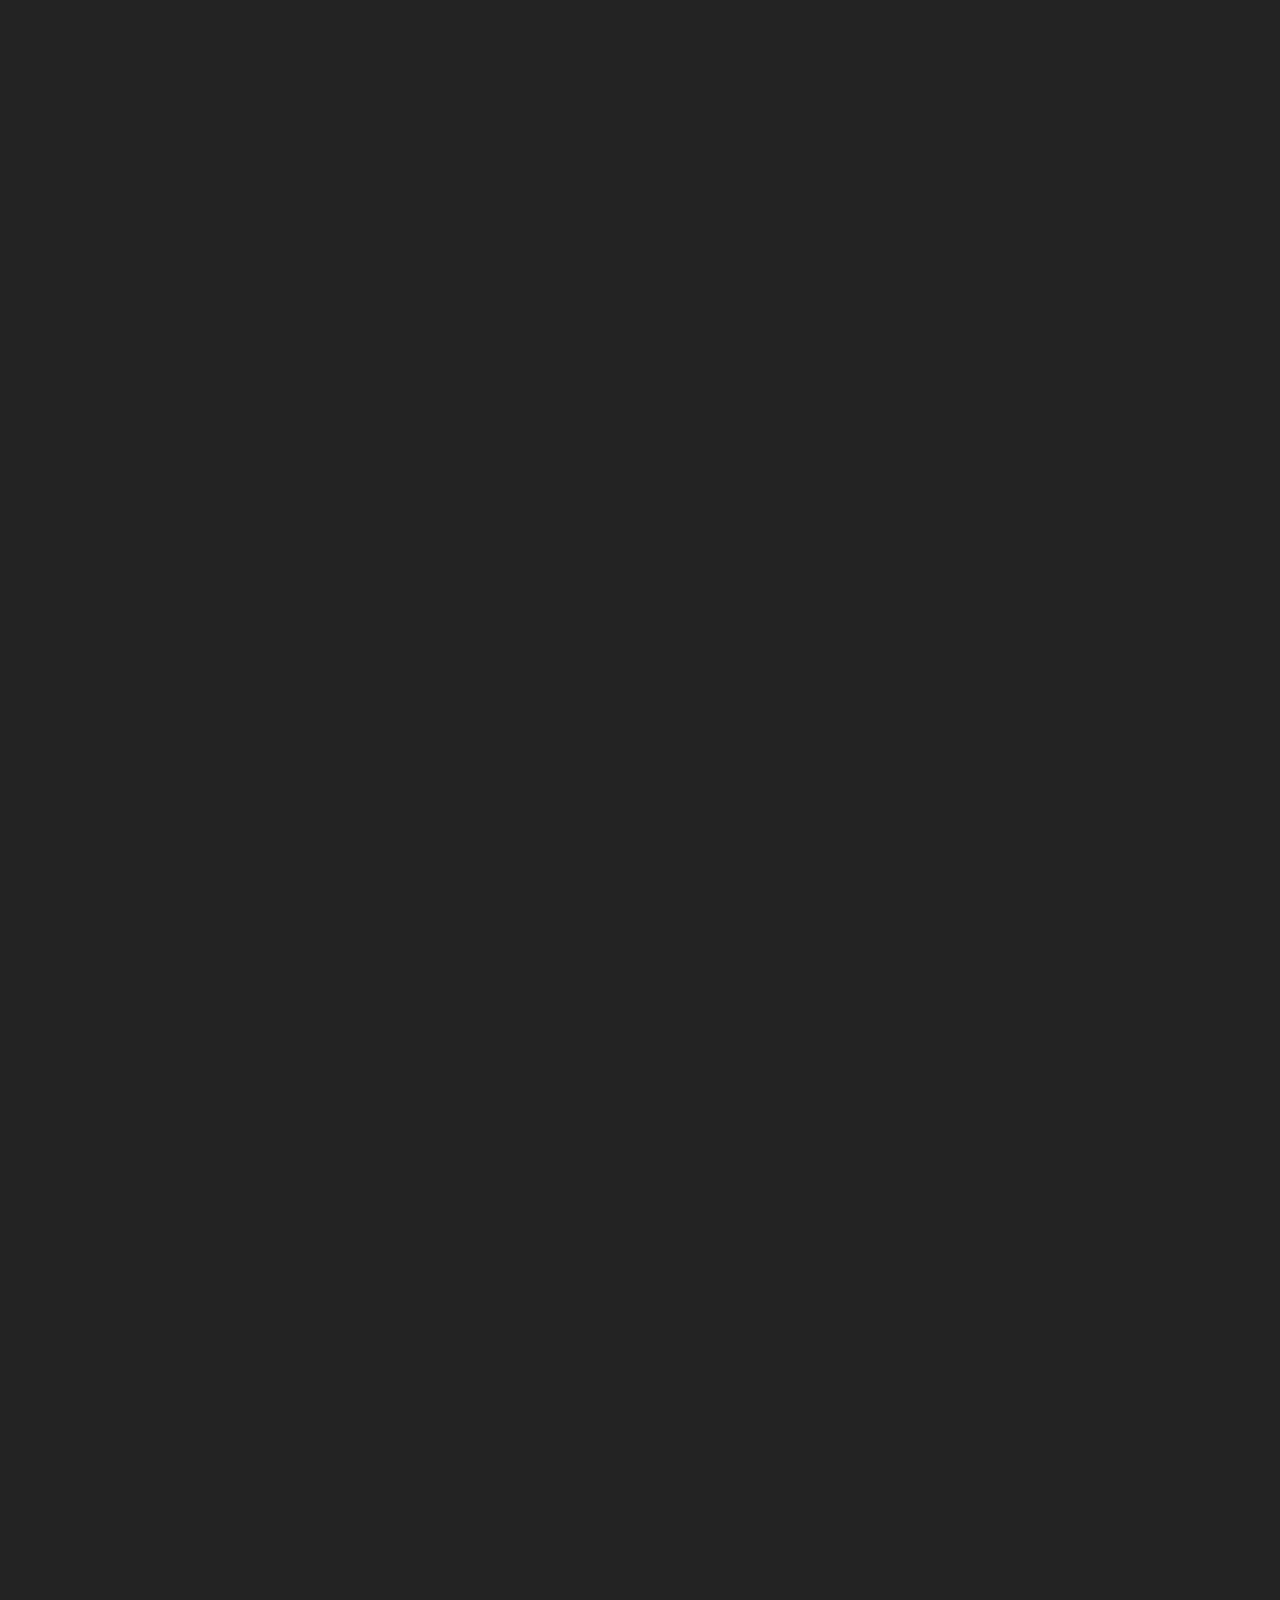
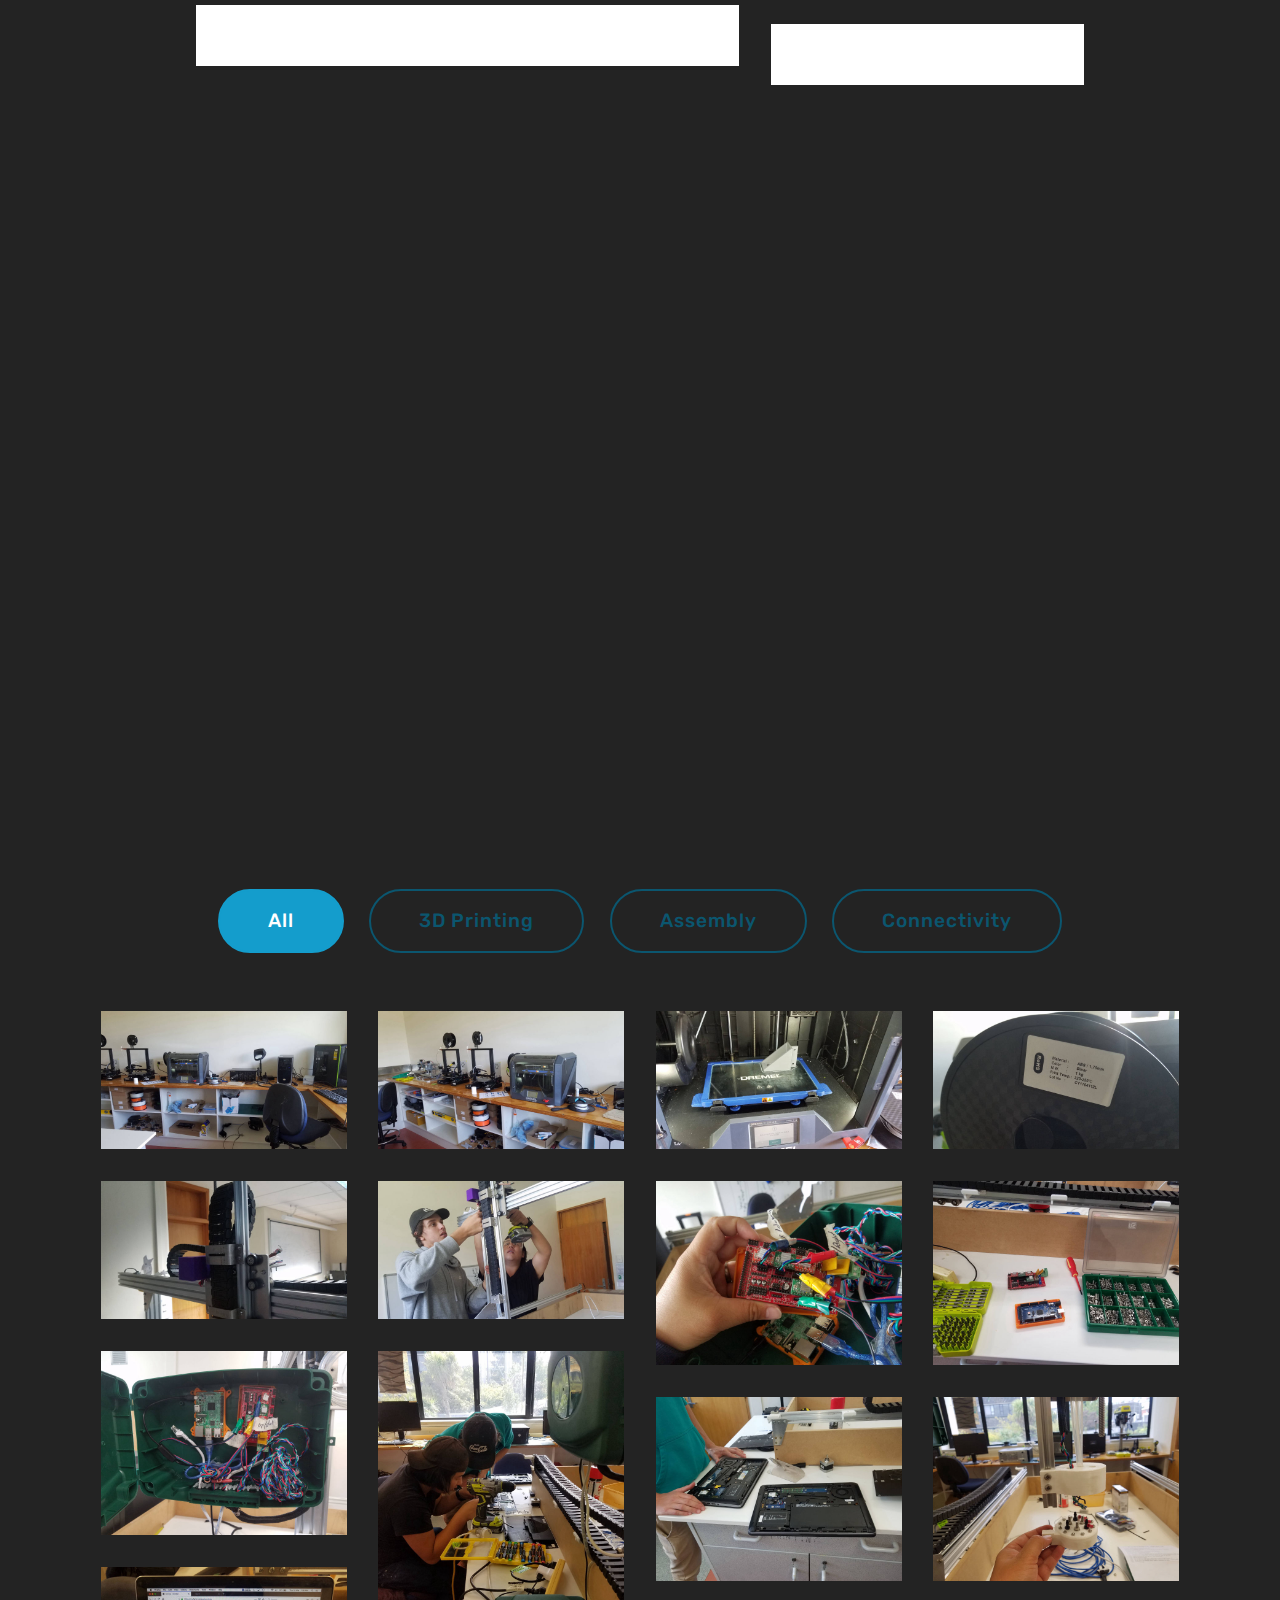
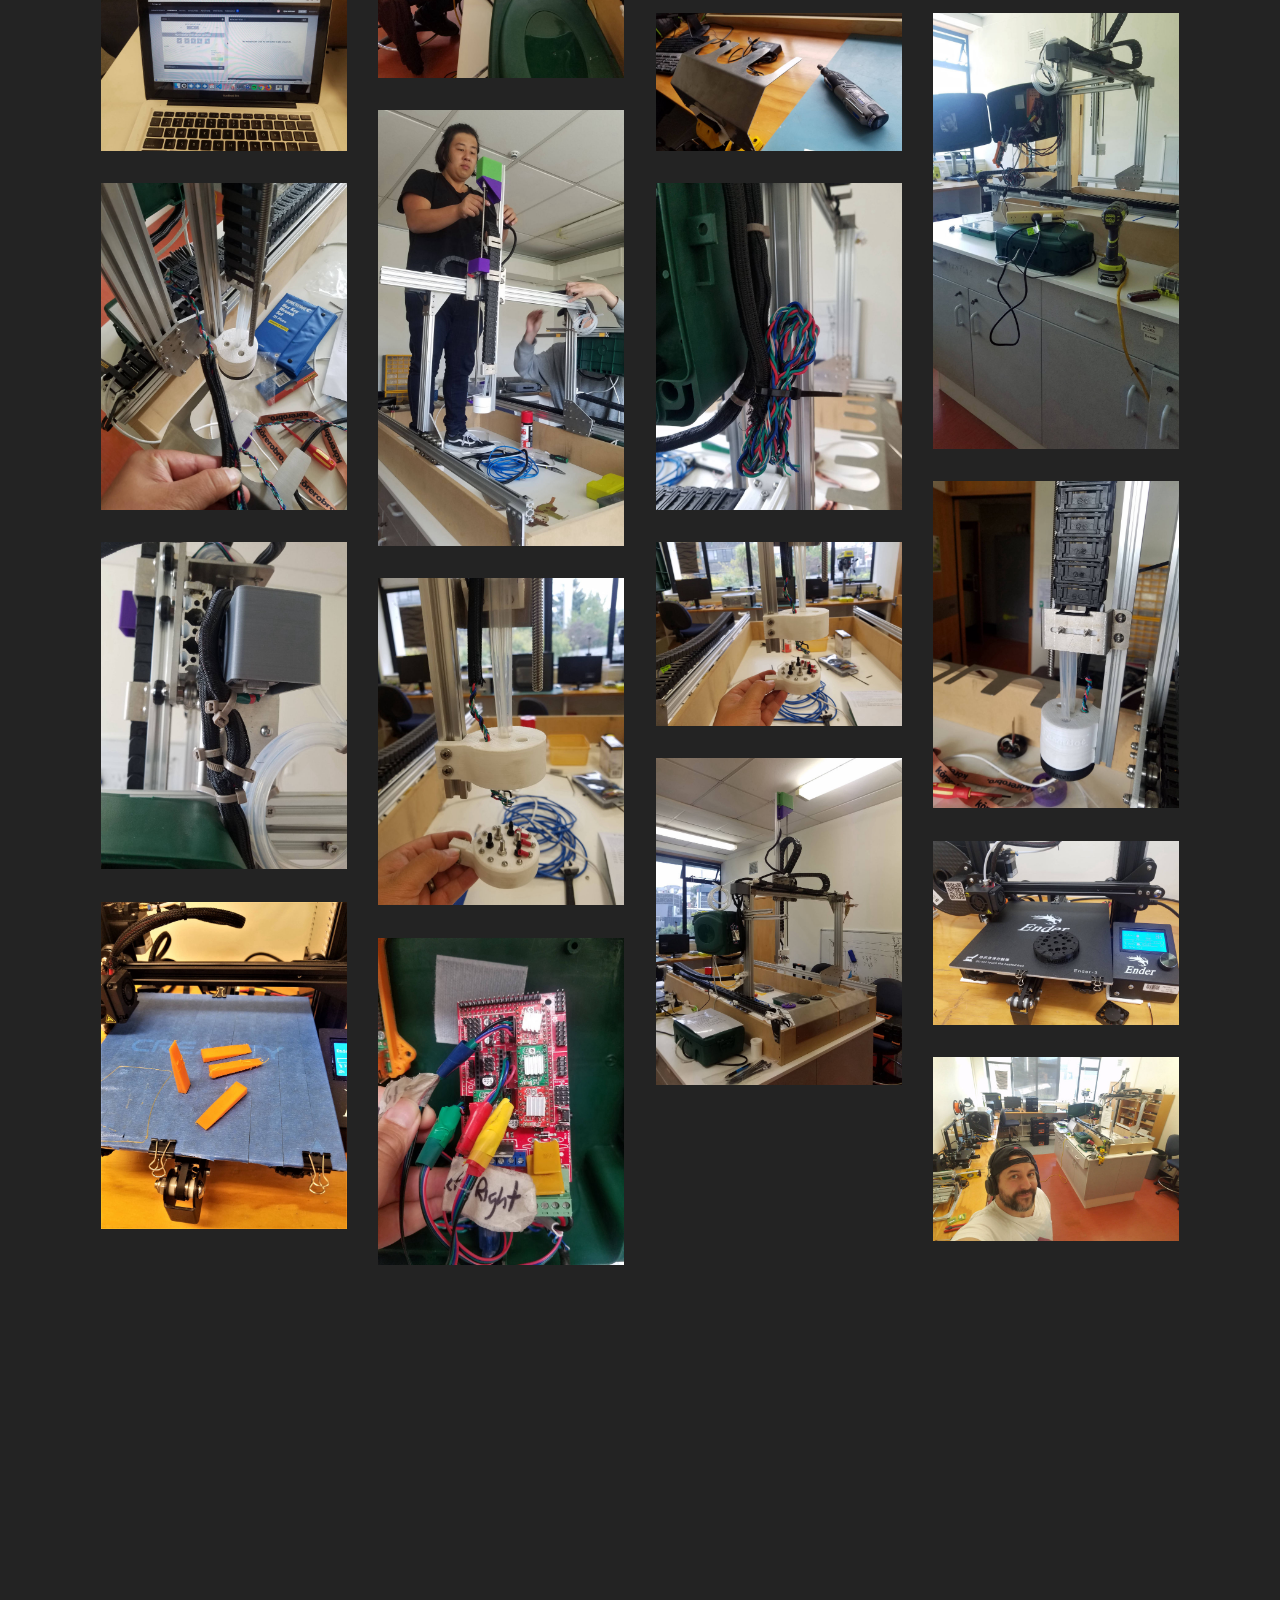
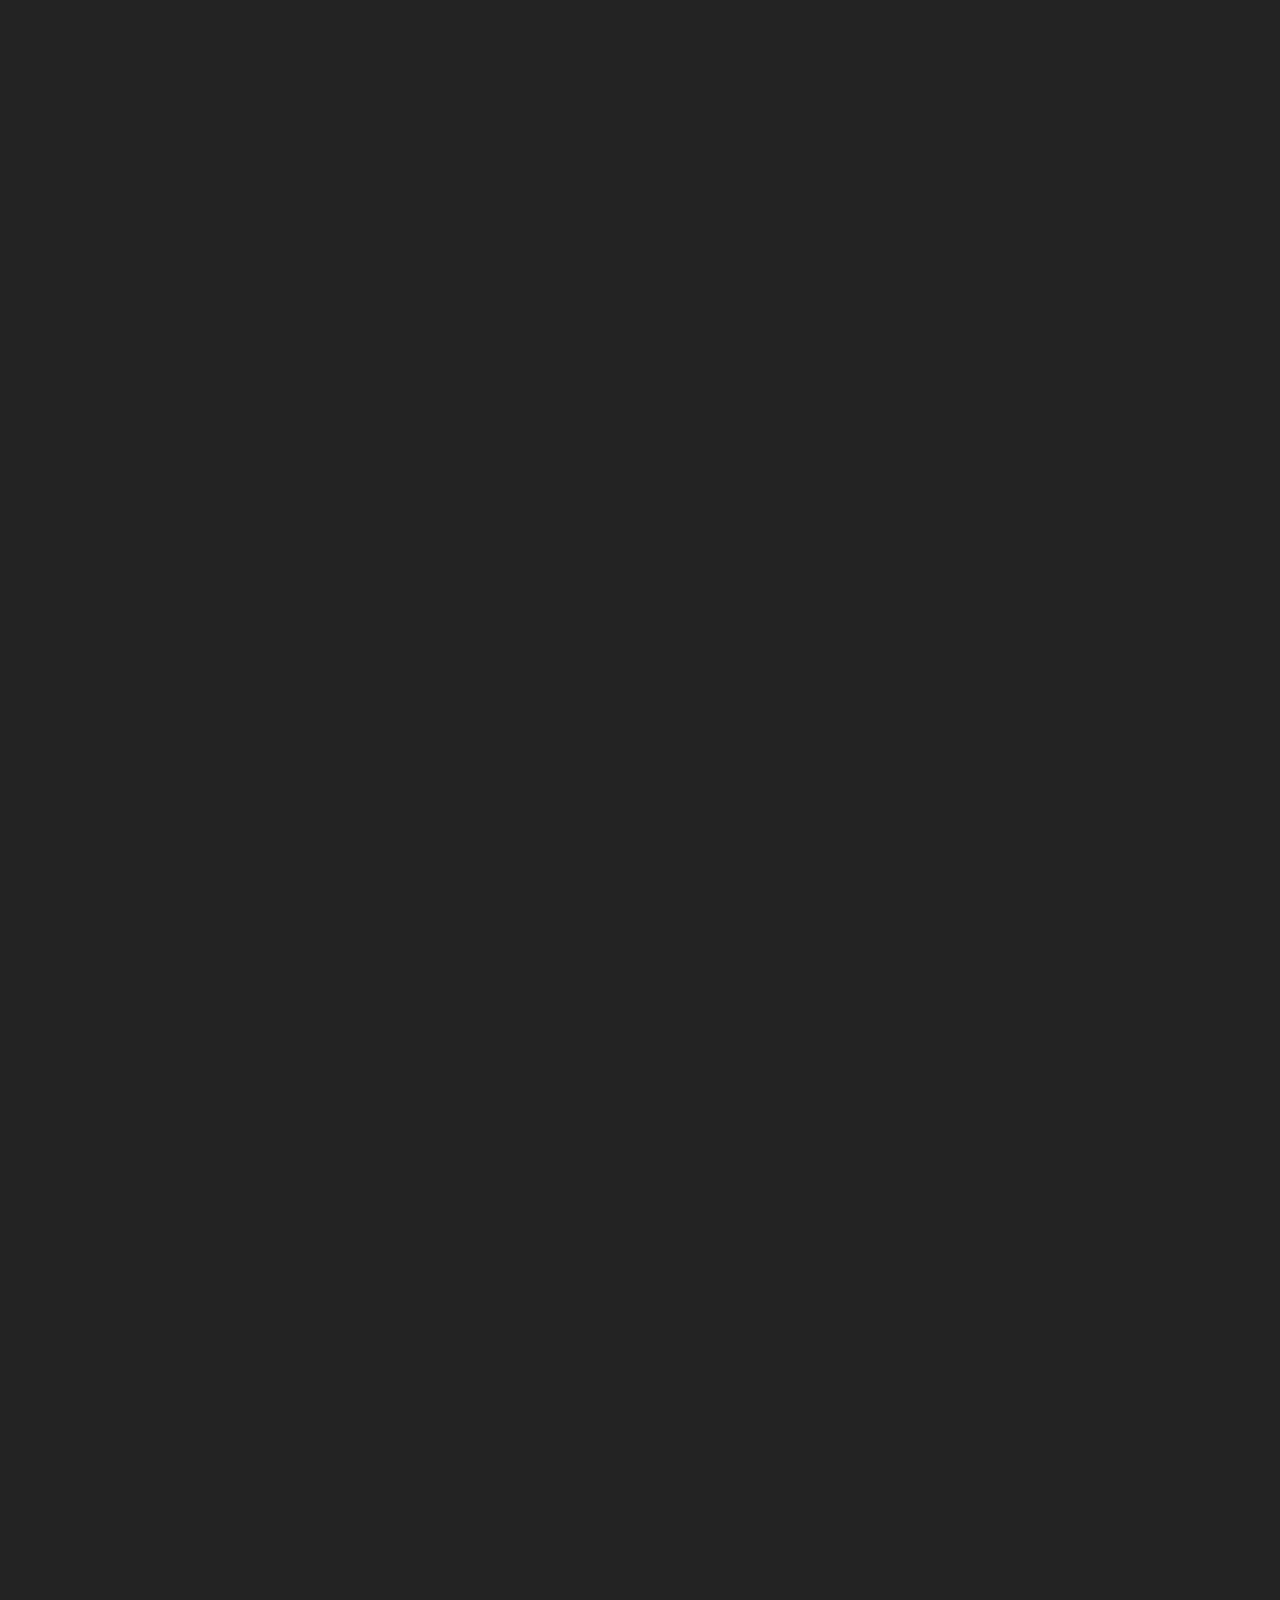
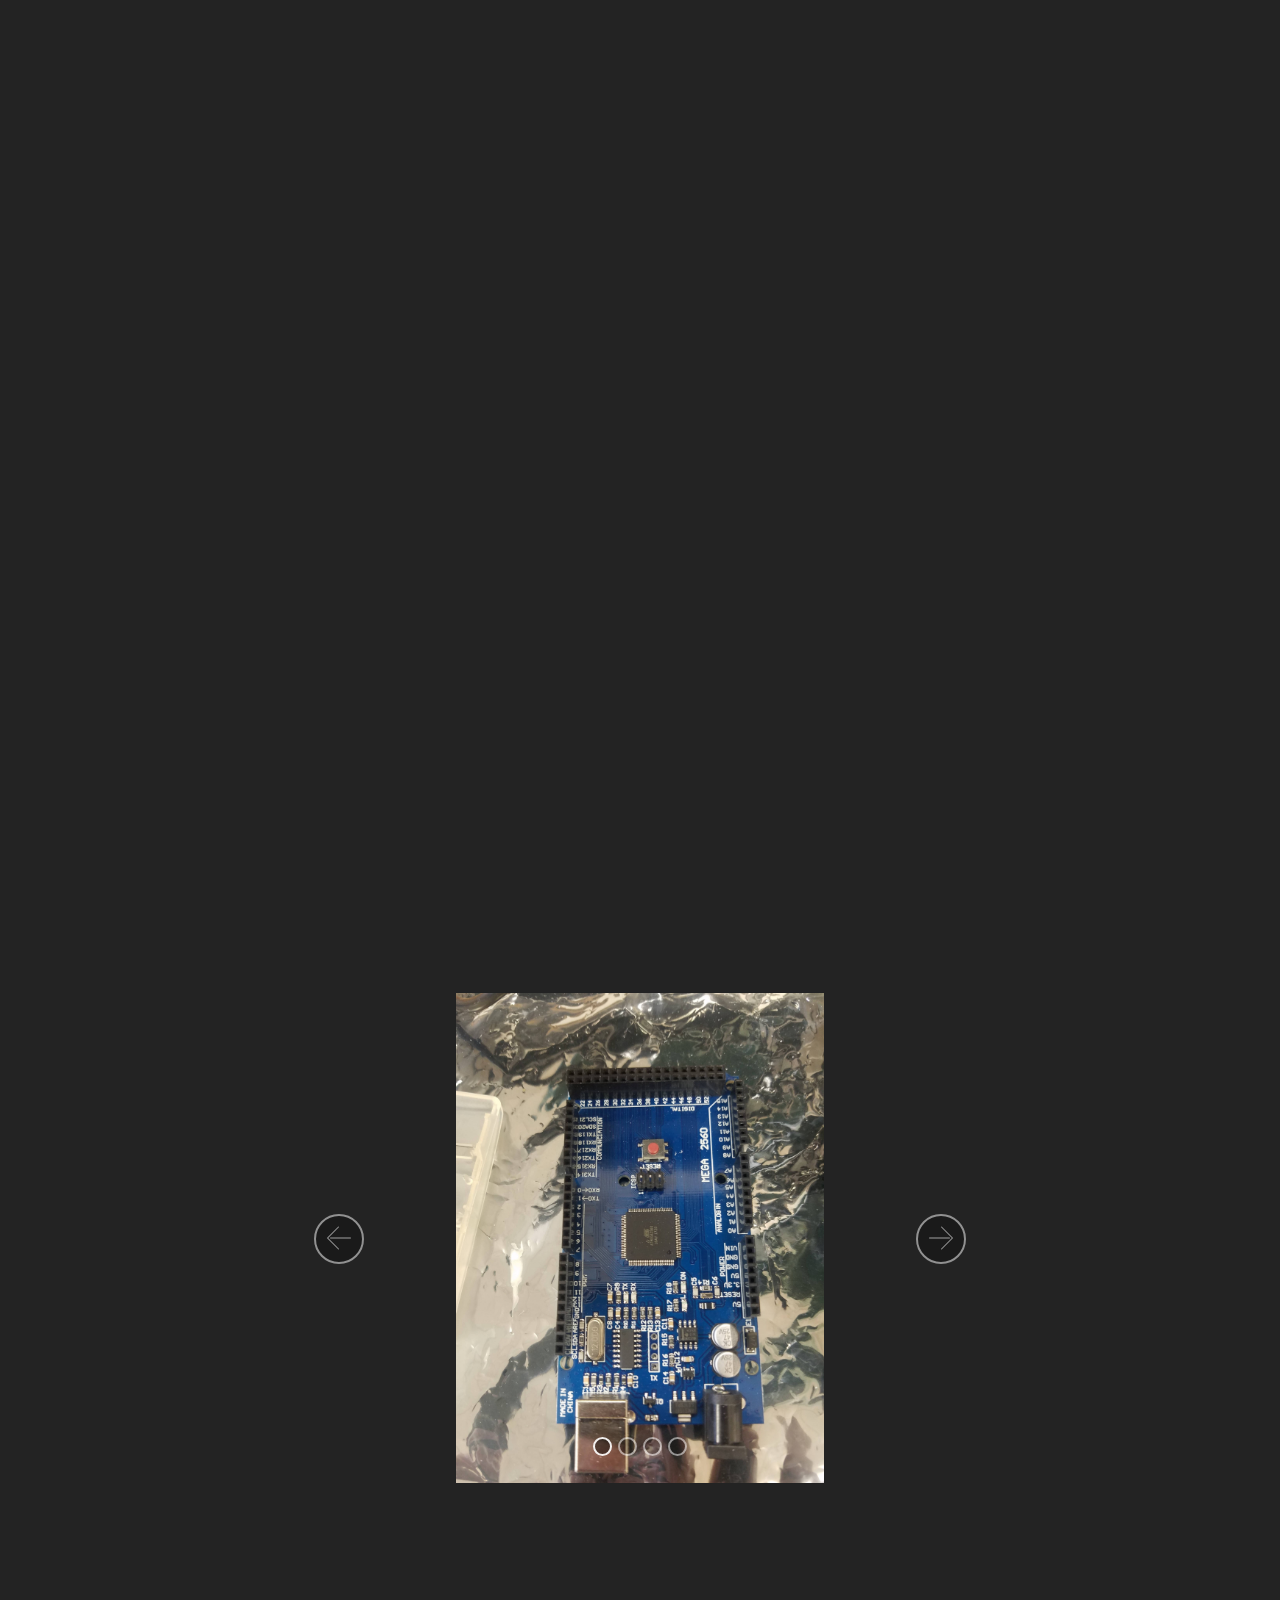
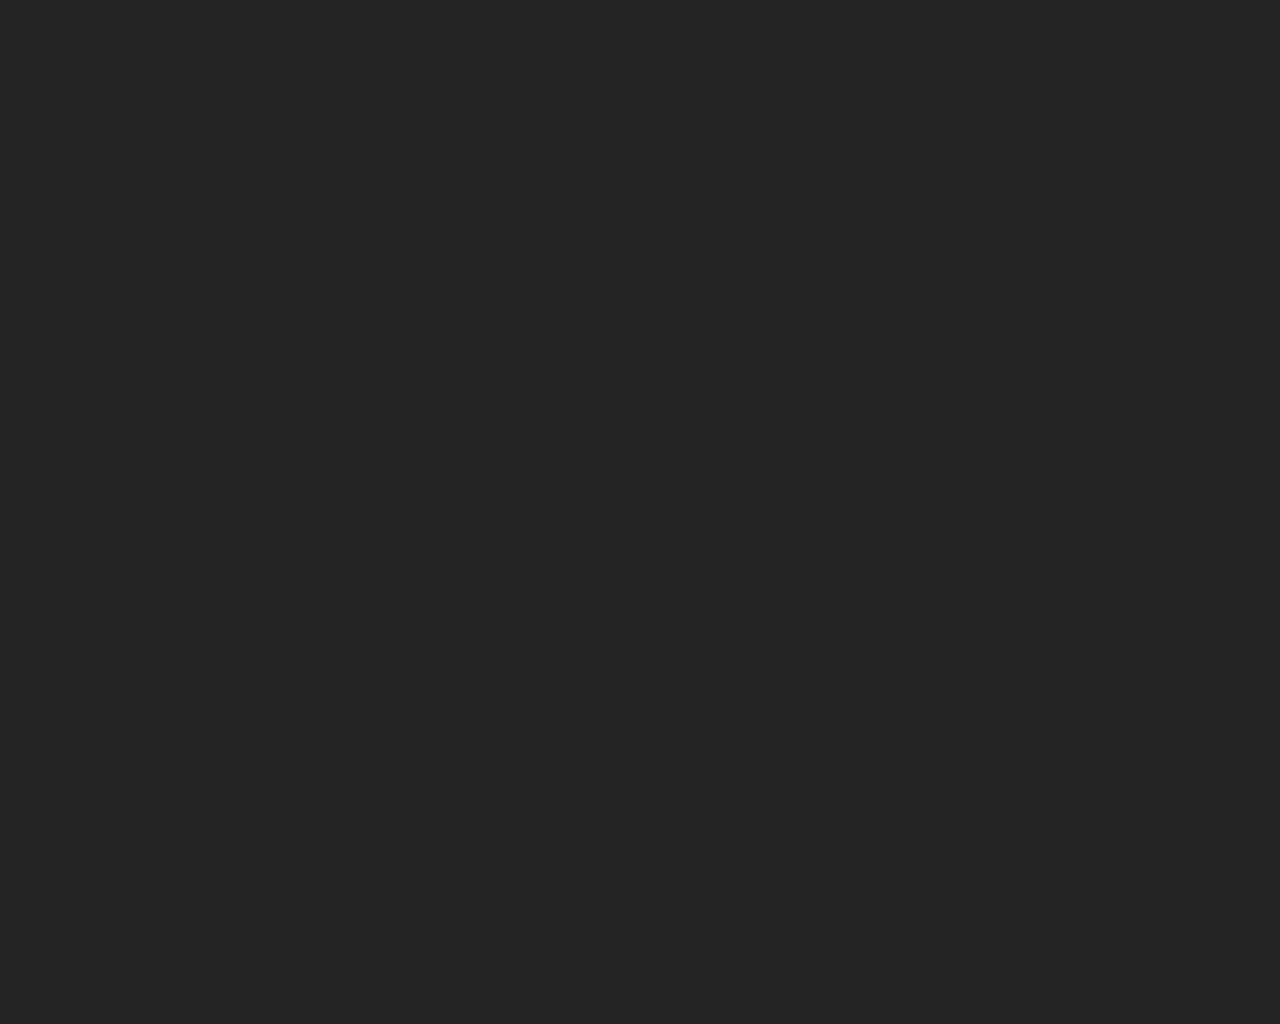
<file: farmbot.html>
<!DOCTYPE html>
<html  >
<head>
  
  <meta charset="UTF-8">
  <meta http-equiv="X-UA-Compatible" content="IE=edge">
  <meta name="generator" content="Mobirise v4.12.1, mobirise.com">
  <meta name="viewport" content="width=device-width, initial-scale=1, minimum-scale=1">
  <link rel="shortcut icon" href="assets/images/fbot-302x121.png" type="image/x-icon">
  <meta name="description" content="">
  
  <title>farmbot</title>
  <link rel="stylesheet" href="assets/web/assets/mobirise-icons-bold/mobirise-icons-bold.css">
  <link rel="stylesheet" href="assets/web/assets/mobirise-icons/mobirise-icons.css">
  <link rel="stylesheet" href="assets/bootstrap/css/bootstrap.min.css">
  <link rel="stylesheet" href="assets/bootstrap/css/bootstrap-grid.min.css">
  <link rel="stylesheet" href="assets/bootstrap/css/bootstrap-reboot.min.css">
  <link rel="stylesheet" href="assets/dropdown/css/style.css">
  <link rel="stylesheet" href="assets/animatecss/animate.min.css">
  <link rel="stylesheet" href="assets/tether/tether.min.css">
  <link rel="stylesheet" href="assets/socicon/css/styles.css">
  <link rel="stylesheet" href="assets/theme/css/style.css">
  <link rel="stylesheet" href="assets/gallery/style.css">
  <link rel="preload" as="style" href="assets/mobirise/css/mbr-additional.css"><link rel="stylesheet" href="assets/mobirise/css/mbr-additional.css" type="text/css">
  
  
  
</head>
<body>
  <section class="menu cid-rYfwQgcBpE" once="menu" id="menu1-4">

    

    <nav class="navbar navbar-expand beta-menu navbar-dropdown align-items-center navbar-fixed-top navbar-toggleable-sm">
        <button class="navbar-toggler navbar-toggler-right" type="button" data-toggle="collapse" data-target="#navbarSupportedContent" aria-controls="navbarSupportedContent" aria-expanded="false" aria-label="Toggle navigation">
            <div class="hamburger">
                <span></span>
                <span></span>
                <span></span>
                <span></span>
            </div>
        </button>
        <div class="menu-logo">
            <div class="navbar-brand">
                <span class="navbar-logo">
                    <a href="index.html">
                         <img src="assets/images/fbot-302x121.png" alt="Mobirise" title="" style="height: 3.8rem;">
                    </a>
                </span>
                <span class="navbar-caption-wrap"><a class="navbar-caption text-white display-7" href="index.html">Project</a></span>
            </div>
        </div>
        <div class="collapse navbar-collapse" id="navbarSupportedContent">
            <ul class="navbar-nav nav-dropdown nav-right" data-app-modern-menu="true"><li class="nav-item">
                    <a class="nav-link link text-white display-7" href="https://mobirise.com">
                        </a>
                </li>
                <li class="nav-item">
                    <a class="nav-link link text-white display-7" href="index.html"><span class="mbrib-home mbr-iconfont mbr-iconfont-btn" style="font-size: 25px;"></span>
                        Home &nbsp; &nbsp;</a>
                </li><li class="nav-item dropdown"><a class="nav-link link text-white dropdown-toggle display-7" href="farmbot.html" data-toggle="dropdown-submenu" aria-expanded="false"><span class="socicon socicon-newsvine mbr-iconfont mbr-iconfont-btn" style="font-size: 25px;"></span>Farmbot&nbsp;</a><div class="dropdown-menu"><a class="text-white dropdown-item display-7" href="farmbot.html" aria-expanded="false"><span class="socicon socicon-filmweb mbr-iconfont mbr-iconfont-btn" style="font-size: 25px;"></span>&nbsp;Farmbot 2020</a><a class="text-white dropdown-item display-7" href="farmbotguide.html"><span class="mbrib-bulleted-list mbr-iconfont mbr-iconfont-btn" style="font-size: 25px;"></span>Farmbot Setup</a><a class="text-white dropdown-item display-7" href="https://github.com/Lockam1/FarmBot2020" aria-expanded="false" target="_blank"><span class="mbrib-github mbr-iconfont mbr-iconfont-btn" style="font-size: 25px;"></span>Github Repo</a><a class="text-white dropdown-item display-7" href="https://farm.bot/" aria-expanded="false" target="_blank"><span class="mbri-right mbr-iconfont mbr-iconfont-btn" style="font-size: 25px;"></span>Official Farmbot&nbsp;</a></div></li><li class="nav-item"><a class="nav-link link text-white display-7" href="cncmachines.html"><span class="mbrib-close mbr-iconfont mbr-iconfont-btn" style="font-size: 25px;"></span>
                        CNC Machines &nbsp;</a></li><li class="nav-item"><a class="nav-link link text-white display-7" href="teamfarmbot.html"><span class="socicon socicon-myspace mbr-iconfont mbr-iconfont-btn" style="font-size: 31px;"></span>
                        Team Farmbot &nbsp;&nbsp;</a></li></ul>
            
        </div>
    </nav>
</section>

<section class="engine"><a href="https://mobirise.info/w">html5 templates</a></section><section class="mbr-section content5 cid-s0aok6deDE" id="content5-20">

    

    

    <div class="container">
        <div class="media-container-row">
            <div class="title col-12 col-md-8">
                
                <h3 class="mbr-section-subtitle align-center mbr-light mbr-white pb-3 mbr-fonts-style display-2">PC Specs &amp; Test</h3>
                
                
            </div>
        </div>
    </div>
</section>

<section class="header1 cid-s0I8VmXleJ" id="header1-3a">

    

    

    <div class="container">
        <div class="row justify-content-md-center">
            <div class="mbr-white col-md-10">
                <h1 class="mbr-section-title align-center mbr-bold pb-3 mbr-fonts-style display-1"><span style="font-weight: normal;">Project Farmbot 2020</span></h1>
                
                
                
            </div>
        </div>
    </div>

</section>

<section class="mbr-section article content10 cid-s0I0FVwVQR" id="content10-32">
    
     

    <div class="container">
        <div class="inner-container" style="width: 66%;">
            <hr class="line" style="width: 25%;">
            <div class="section-text align-center mbr-white mbr-fonts-style display-5">This is our team's journey with the Farmbot project for 2020&nbsp;<br></div>
            <hr class="line" style="width: 25%;">
        </div>
    </div>
</section>

<section class="mbr-section content8 cid-s0I0zb84MG" id="content8-31">

    

    <div class="container">
        <div class="media-container-row title">
            <div class="col-12 col-md-8">
                <div class="mbr-section-btn align-center"><a class="btn btn-white-outline display-4" href="farmbot.html#content8-31" target="_blank">The Take Over</a> <a class="btn btn-white-outline display-4" href="farmbot.html#content5-33" target="_blank">Documentation</a> <a class="btn btn-white-outline display-4" href="farmbot.html#content5-34" target="_blank">Connectivity</a> <a class="btn btn-white-outline display-4" href="farmbot.html#content5-35" target="_blank">Hardware</a> <a class="btn btn-white-outline display-4" href="farmbot.html#content5-36" target="_blank">Covid-19&nbsp;</a> <a class="btn btn-white-outline display-4" href="farmbot.html#content5-37" target="_blank">Webots</a> <a class="btn btn-white-outline display-4" href="farmbot.html#content5-38" target="_blank">Latest Updates</a> <a class="btn btn-white-outline display-4" href="farmbot.html#content5-39" target="_blank">Future Developments</a></div>
            </div>
        </div>
    </div>
</section>

<section class="mbr-section content5 cid-s0HAyYHlMR" id="content5-2u">

    

    

    <div class="container">
        <div class="media-container-row">
            <div class="title col-12 col-md-8">
                
                <h3 class="mbr-section-subtitle align-center mbr-light mbr-white pb-3 mbr-fonts-style display-2">The Take Over</h3>
                
                
            </div>
        </div>
    </div>
</section>

<section class="mbr-section content7 cid-s0HAJE0D1q" id="content7-2v">
          
    

    <div class="container">
        <div class="media-container-row">
            <div class="col-12 col-md-12">
                <div class="media-container-row">
                    <div class="media-content">
                        <div class="mbr-section-text">
                            <p class="mbr-text align-right mb-0 mbr-fonts-style display-5"><br>Starting off the project year, &nbsp;our team all agreed to continue the farmbot project from previous years. &nbsp;<br><br>Our first challenge was to check over the progress from past teams and continue working on the project to get it closer to an operational standard.<br><br>This meant gathering and analysing documentation which was spread out over it's gitlab.op-bit.nz repository.<br><br>Although the gitlab repo was there it took some time to gain access due to in-house servers which it is hosted on, crashing then lack of documentation on account details etc.<br><br>Collaborating with the dev op's team, &nbsp;gave us access to the Farmbot repo and it's account.<br><br>We decided to create a <a href="https://github.com/Lockam1/FarmBot2020">github repo</a> for future use, access and documentation.&nbsp;<br><br>Moving the farmbot to the newly refurbished workshop gave us greater advantage in continuing it's next stage in the project.&nbsp;<br><br>
                            </p>
                        </div>
                    </div>
                    <div class="mbr-figure" style="width: 60%;">
                     <img src="assets/images/2020-02-24-12.32.17-1342x2386.jpg" alt="Mobirise" title="">  
                    </div>
                </div>
            </div>
        </div>
    </div>
</section>

<section class="mbr-section content5 cid-s0I6YO0gZN" id="content5-33">

    

    

    <div class="container">
        <div class="media-container-row">
            <div class="title col-12 col-md-8">
                
                <h3 class="mbr-section-subtitle align-center mbr-light mbr-white pb-3 mbr-fonts-style display-2">Documentation</h3>
                
                
            </div>
        </div>
    </div>
</section>

<section class="mbr-section article content1 cid-s0Nm6qbEYe" id="content1-3b">
    
     

    <div class="container">
        <div class="media-container-row">
            <div class="mbr-text col-12 mbr-fonts-style display-7 col-md-8"><p><strong>&nbsp;</strong></p><p>The written specification and instructions accompanying a product, especially a computer program or hardware was very crucial in maintaining the consistenancy of the Farmbot project.</p><p>Although Farmbot has all the documentation online, we needed to know what previous team's had done in order to progress. &nbsp;One thing we noticed when taking on the project, was access to documentation. &nbsp;As previously mentioned, &nbsp;gaining access to the repository held us up for a time because it is hosted on the Otago Polytech gitlab server. &nbsp;The server in fact crashed and was down for some time. &nbsp;So we decided hosting future documentation on github instead. </p><p>Once our team had full access to past documentation, we were able to continue the progress of Farmbot.&nbsp;</p><p>Current Documentation:<a href="https://github.com/Lockam1/FarmBot2020" target="_blank"> https://github.com/Lockam1/FarmBot2020</a></p><p>Previous Documentation: <a href="https://gitlab.op-bit.nz/BIT/Project/FarmBot" target="_blank">https://gitlab.op-bit.nz/BIT/Project/FarmBot</a></p><p><br></p><p><br></p></div>
        </div>
    </div>
</section>

<section class="cid-s1dMRjgsM5" id="image3-3s">

    

    <figure class="mbr-figure container">
            <div class="image-block" style="width: 65%;">
                <img src="assets/images/farmbotrepo-1-896x803.png" width="1400" alt="Mobirise" title="">
                
            </div>
    </figure>
</section>

<section class="mbr-section content5 cid-s0I74WoW6i" id="content5-34">

    

    

    <div class="container">
        <div class="media-container-row">
            <div class="title col-12 col-md-8">
                
                <h3 class="mbr-section-subtitle align-center mbr-light mbr-white pb-3 mbr-fonts-style display-2">Connectivity</h3>
                
                
            </div>
        </div>
    </div>
</section>

<section class="mbr-section content7 cid-s0Ns8O33kT" id="content7-3f">
          
    

    <div class="container">
        <div class="media-container-row">
            <div class="col-12 col-md-12">
                <div class="media-container-row">
                    <div class="media-content">
                        <div class="mbr-section-text">
                            <p class="mbr-text align-right mb-0 mbr-fonts-style display-7"><br>Farmbot uses it's own system of <a href="https://farm.bot/pages/setup" target="_blank">connecting </a>and allows the user to operate it's functions over the internet. <br>&nbsp;&nbsp;<br>As our team went through the steps of connecting to farmbot wirelessly, we encounted many problems and connection issues. &nbsp;we couldn't understand why it wasn't connecting but as Vaughn mentioned the connection issues in the past with teams, there was a way around it or we could set up our own server to operate farmbot.<br><br>Ultimately our first wireless connection with farmbot was with using our own mobile device (not connected to the OP network) and bypass the protocols the polytech has in place. &nbsp;This was all in good practice but not practical. &nbsp;&nbsp;<br><br>We reached out to Jonothan (Sys admin team) who spent many hours troubleshooting our networking problem. &nbsp; He tried many ways and finally came up with a solution which was in plain sight and 'documented' among a few 'emails' that past teams and admin had worked out. &nbsp;This was a good lesson for all involved to take documentation seriously for the benefit of future projects.<br><br>Jonothan's findings can be found&nbsp;<a href="assets/files/Farmbot_Report.docx" target="_blank">here</a><br><br>The farmbot connection instructions can be found <a href="farmbotguide.html">here</a><br><br>
                            </p>
                        </div>
                    </div>
                    <div class="mbr-figure" style="width: 65%;">
                     <img src="assets/images/2020-03-09-15.06.42-720x1280.jpg" alt="Mobirise" title="">  
                    </div>
                </div>
            </div>
        </div>
    </div>
</section>

<section class="cid-s0NB4gwXPy" id="image4-3h">
    <!-- Block parameters controls (Blue "Gear" panel) -->
    
    <!-- End block parameters -->
    <div class="container images-container">
            <div class="media-container-row" style="width: 80%;">
                <div class="img-item item1" style="width: 177%;">
                    <img src="assets/images/farmbot-connection-1023x661.png" alt="" title="">
                    <div class="img-caption">
                        <p class="mbr-fonts-style align-center mbr-black display-7">
                            Connection To Farmbot&nbsp;</p>
                    </div>
                </div>
                <div class="img-item">
                    <img src="assets/images/e992c72-network-603x749.png" alt="" title="">
                    <div class="img-caption">
                        <p class="mbr-fonts-style align-center mbr-black display-7">
                            Connectivity Options</p>
                    </div>
                </div>
            </div>
    </div>
</section>

<section class="mbr-section content5 cid-s0I76LdbYQ" id="content5-35">

    

    

    <div class="container">
        <div class="media-container-row">
            <div class="title col-12 col-md-8">
                
                <h3 class="mbr-section-subtitle align-center mbr-light mbr-white pb-3 mbr-fonts-style display-2">Hardware</h3>
                
                
            </div>
        </div>
    </div>
</section>

<section class="mbr-section article content1 cid-s0PnhcuU0F" id="content1-3j">
    
     

    <div class="container">
        <div class="media-container-row">
            <div class="mbr-text col-12 mbr-fonts-style display-7 col-md-8"><p><strong>&nbsp;</strong></p><p>Taking over the project meant making decisions on how to add and improve hardware for farmbot. &nbsp;We noticed the <a href="https://farm.bot/products/nema-17-stepper-motor-with-rotary-encoder" target="_blank">stepper motor</a> covers were not weather proof so that was something we wanted to change. &nbsp;As the newly arranged workshop is now fully operational this semester, we took advantage of 3D printing our own housings, covers, and tool head accessories for farmbot. <br><br>Our team decided to clean up all the wiring which included cutting down wires (too long), resoldering and adding heat shrink. &nbsp;We finshed off by covering the wires with sleeving.<br><br>Farmbot didn't have any wiring for the 'tool head' so that was added. &nbsp;By adding this means farmbot can interact with special tool heads like a seed injector, a watering nozzle, a soil sensor and any other sensor you want by assigning through the tool head wiring.</p><p><br></p><p><br></p></div>
        </div>
    </div>
</section>

<section class="mbr-gallery mbr-slider-carousel cid-s1dxQOkGQW" id="gallery2-3n">

    

    <div class="container">
        <div><!-- Filter --><div class="mbr-gallery-filter container gallery-filter-active"><ul buttons="0"><li class="mbr-gallery-filter-all"><a class="btn btn-md btn-primary-outline active display-7" href="">All</a></li></ul></div><!-- Gallery --><div class="mbr-gallery-row"><div class="mbr-gallery-layout-default"><div><div><div class="mbr-gallery-item mbr-gallery-item--p2" data-video-url="false" data-tags="3D Printing"><div href="#lb-gallery2-3n" data-slide-to="0" data-toggle="modal"><img src="assets/images/2020-03-02-11.19.14-2000x1125-800x450.jpg" alt="" title=""><span class="icon-focus"></span></div></div><div class="mbr-gallery-item mbr-gallery-item--p2" data-video-url="false" data-tags="3D Printing"><div href="#lb-gallery2-3n" data-slide-to="1" data-toggle="modal"><img src="assets/images/2020-03-02-11.19.19-2000x1125-800x450.jpg" alt="" title=""><span class="icon-focus"></span></div></div><div class="mbr-gallery-item mbr-gallery-item--p2" data-video-url="false" data-tags="3D Printing"><div href="#lb-gallery2-3n" data-slide-to="2" data-toggle="modal"><img src="assets/images/2020-03-05-09.17.24-2000x1125-800x450.jpg" alt="" title=""><span class="icon-focus"></span></div></div><div class="mbr-gallery-item mbr-gallery-item--p2" data-video-url="false" data-tags="3D Printing"><div href="#lb-gallery2-3n" data-slide-to="3" data-toggle="modal"><img src="assets/images/2020-03-05-09.21.19-2000x1125-800x450.jpg" alt="" title=""><span class="icon-focus"></span></div></div><div class="mbr-gallery-item mbr-gallery-item--p2" data-video-url="false" data-tags="Assembly"><div href="#lb-gallery2-3n" data-slide-to="4" data-toggle="modal"><img src="assets/images/2020-03-08-13.32.49-2000x1125-800x450.jpg" alt="" title=""><span class="icon-focus"></span></div></div><div class="mbr-gallery-item mbr-gallery-item--p2" data-video-url="false" data-tags="Assembly"><div href="#lb-gallery2-3n" data-slide-to="5" data-toggle="modal"><img src="assets/images/2020-03-09-12.15.06-2000x1125-800x450.jpg" alt="" title=""><span class="icon-focus"></span></div></div><div class="mbr-gallery-item mbr-gallery-item--p2" data-video-url="false" data-tags="Assembly"><div href="#lb-gallery2-3n" data-slide-to="6" data-toggle="modal"><img src="assets/images/2020-03-11-14.51.18-2000x1500-800x600.jpg" alt="" title=""><span class="icon-focus"></span></div></div><div class="mbr-gallery-item mbr-gallery-item--p2" data-video-url="false" data-tags="Assembly"><div href="#lb-gallery2-3n" data-slide-to="7" data-toggle="modal"><img src="assets/images/2020-03-11-15.27.42-2000x1500-800x600.jpg" alt="" title=""><span class="icon-focus"></span></div></div><div class="mbr-gallery-item mbr-gallery-item--p2" data-video-url="false" data-tags="Assembly"><div href="#lb-gallery2-3n" data-slide-to="8" data-toggle="modal"><img src="assets/images/2020-03-11-16.08.30-2000x1500-800x600.jpg" alt="" title=""><span class="icon-focus"></span></div></div><div class="mbr-gallery-item mbr-gallery-item--p2" data-video-url="false" data-tags="Connectivity"><div href="#lb-gallery2-3n" data-slide-to="9" data-toggle="modal"><img src="assets/images/2020-03-12-16.01.51-2000x2667-800x1067.jpg" alt="" title=""><span class="icon-focus"></span></div></div><div class="mbr-gallery-item mbr-gallery-item--p2" data-video-url="false" data-tags="Connectivity"><div href="#lb-gallery2-3n" data-slide-to="10" data-toggle="modal"><img src="assets/images/2020-03-12-15.25.33-2000x1500-800x600.jpg" alt="" title=""><span class="icon-focus"></span></div></div><div class="mbr-gallery-item mbr-gallery-item--p2" data-video-url="false" data-tags="Assembly"><div href="#lb-gallery2-3n" data-slide-to="11" data-toggle="modal"><img src="assets/images/2020-03-15-18.00.53-2000x1500-800x600.jpg" alt="" title=""><span class="icon-focus"></span></div></div><div class="mbr-gallery-item mbr-gallery-item--p2" data-video-url="false" data-tags="Connectivity"><div href="#lb-gallery2-3n" data-slide-to="12" data-toggle="modal"><img src="assets/images/2020-03-19-19.37.50-2000x1500-800x600.jpg" alt="" title=""><span class="icon-focus"></span></div></div><div class="mbr-gallery-item mbr-gallery-item--p2" data-video-url="false" data-tags="Assembly"><div href="#lb-gallery2-3n" data-slide-to="13" data-toggle="modal"><img src="assets/images/2020-02-27-12.01.25-2000x1125-800x450.jpg" alt="" title=""><span class="icon-focus"></span></div></div><div class="mbr-gallery-item mbr-gallery-item--p2" data-video-url="false" data-tags="Assembly"><div href="#lb-gallery2-3n" data-slide-to="14" data-toggle="modal"><img src="assets/images/2020-03-09-13.07.06-2000x3556-800x1422.jpg" alt="" title=""><span class="icon-focus"></span></div></div><div class="mbr-gallery-item mbr-gallery-item--p2" data-video-url="false" data-tags="Assembly"><div href="#lb-gallery2-3n" data-slide-to="15" data-toggle="modal"><img src="assets/images/2020-03-09-15.00.50-2000x3556-800x1422.jpg" alt="" title=""><span class="icon-focus"></span></div></div><div class="mbr-gallery-item mbr-gallery-item--p2" data-video-url="false" data-tags="Assembly"><div href="#lb-gallery2-3n" data-slide-to="16" data-toggle="modal"><img src="assets/images/2020-03-15-14.37.49-2000x2667-800x1067.jpg" alt="" title=""><span class="icon-focus"></span></div></div><div class="mbr-gallery-item mbr-gallery-item--p2" data-video-url="false" data-tags="Assembly"><div href="#lb-gallery2-3n" data-slide-to="17" data-toggle="modal"><img src="assets/images/2020-03-15-15.00.54-2000x2667-800x1067.jpg" alt="" title=""><span class="icon-focus"></span></div></div><div class="mbr-gallery-item mbr-gallery-item--p2" data-video-url="false" data-tags="Assembly"><div href="#lb-gallery2-3n" data-slide-to="18" data-toggle="modal"><img src="assets/images/2020-03-15-15.01.05-2000x2667-800x1067.jpg" alt="" title=""><span class="icon-focus"></span></div></div><div class="mbr-gallery-item mbr-gallery-item--p2" data-video-url="false" data-tags="Assembly"><div href="#lb-gallery2-3n" data-slide-to="19" data-toggle="modal"><img src="assets/images/2020-03-15-15.34.38-2000x2667-800x1067.jpg" alt="" title=""><span class="icon-focus"></span></div></div><div class="mbr-gallery-item mbr-gallery-item--p2" data-video-url="false" data-tags="Assembly"><div href="#lb-gallery2-3n" data-slide-to="20" data-toggle="modal"><img src="assets/images/2020-03-15-18.00.53-2000x1500-800x600.jpg" alt="" title=""><span class="icon-focus"></span></div></div><div class="mbr-gallery-item mbr-gallery-item--p2" data-video-url="false" data-tags="Assembly"><div href="#lb-gallery2-3n" data-slide-to="21" data-toggle="modal"><img src="assets/images/2020-03-15-18.01.07-2000x2667-800x1067.jpg" alt="" title=""><span class="icon-focus"></span></div></div><div class="mbr-gallery-item mbr-gallery-item--p2" data-video-url="false" data-tags="Assembly"><div href="#lb-gallery2-3n" data-slide-to="22" data-toggle="modal"><img src="assets/images/2020-03-15-18.18.58-2000x2667-800x1067.jpg" alt="" title=""><span class="icon-focus"></span></div></div><div class="mbr-gallery-item mbr-gallery-item--p2" data-video-url="false" data-tags="3D Printing"><div href="#lb-gallery2-3n" data-slide-to="23" data-toggle="modal"><img src="assets/images/2020-03-19-19.34.05-2000x1500-800x600.jpg" alt="" title=""><span class="icon-focus"></span></div></div><div class="mbr-gallery-item mbr-gallery-item--p2" data-video-url="false" data-tags="3D Printing"><div href="#lb-gallery2-3n" data-slide-to="24" data-toggle="modal"><img src="assets/images/2020-03-19-19.47.47-2000x2667-800x1067.jpg" alt="" title=""><span class="icon-focus"></span></div></div><div class="mbr-gallery-item mbr-gallery-item--p2" data-video-url="false" data-tags="Assembly"><div href="#lb-gallery2-3n" data-slide-to="25" data-toggle="modal"><img src="assets/images/2020-06-05-09.17.26-2000x2667-800x1067.jpg" alt="" title=""><span class="icon-focus"></span></div></div><div class="mbr-gallery-item mbr-gallery-item--p2" data-video-url="false" data-tags="Assembly"><div href="#lb-gallery2-3n" data-slide-to="26" data-toggle="modal"><img src="assets/images/2020-06-05-12.48.09-2000x1500-800x600.jpg" alt="" title=""><span class="icon-focus"></span></div></div></div></div><div class="clearfix"></div></div></div><!-- Lightbox --><div data-app-prevent-settings="" class="mbr-slider modal fade carousel slide" tabindex="-1" data-keyboard="true" data-interval="false" id="lb-gallery2-3n"><div class="modal-dialog"><div class="modal-content"><div class="modal-body"><div class="carousel-inner"><div class="carousel-item"><img src="assets/images/2020-03-02-11.19.14-2000x1125.jpg" alt="" title=""></div><div class="carousel-item"><img src="assets/images/2020-03-02-11.19.19-2000x1125.jpg" alt="" title=""></div><div class="carousel-item"><img src="assets/images/2020-03-05-09.17.24-2000x1125.jpg" alt="" title=""></div><div class="carousel-item"><img src="assets/images/2020-03-05-09.21.19-2000x1125.jpg" alt="" title=""></div><div class="carousel-item"><img src="assets/images/2020-03-08-13.32.49-2000x1125.jpg" alt="" title=""></div><div class="carousel-item"><img src="assets/images/2020-03-09-12.15.06-2000x1125.jpg" alt="" title=""></div><div class="carousel-item"><img src="assets/images/2020-03-11-14.51.18-2000x1500.jpg" alt="" title=""></div><div class="carousel-item"><img src="assets/images/2020-03-11-15.27.42-2000x1500.jpg" alt="" title=""></div><div class="carousel-item"><img src="assets/images/2020-03-11-16.08.30-2000x1500.jpg" alt="" title=""></div><div class="carousel-item active"><img src="assets/images/2020-03-12-16.01.51-2000x2667.jpg" alt="" title=""></div><div class="carousel-item"><img src="assets/images/2020-03-12-15.25.33-2000x1500.jpg" alt="" title=""></div><div class="carousel-item"><img src="assets/images/2020-03-15-18.00.53-2000x1500.jpg" alt="" title=""></div><div class="carousel-item"><img src="assets/images/2020-03-19-19.37.50-2000x1500.jpg" alt="" title=""></div><div class="carousel-item"><img src="assets/images/2020-02-27-12.01.25-2000x1125.jpg" alt="" title=""></div><div class="carousel-item"><img src="assets/images/2020-03-09-13.07.06-2000x3556.jpg" alt="" title=""></div><div class="carousel-item"><img src="assets/images/2020-03-09-15.00.50-2000x3556.jpg" alt="" title=""></div><div class="carousel-item"><img src="assets/images/2020-03-15-14.37.49-2000x2667.jpg" alt="" title=""></div><div class="carousel-item"><img src="assets/images/2020-03-15-15.00.54-2000x2667.jpg" alt="" title=""></div><div class="carousel-item"><img src="assets/images/2020-03-15-15.01.05-2000x2667.jpg" alt="" title=""></div><div class="carousel-item"><img src="assets/images/2020-03-15-15.34.38-2000x2667.jpg" alt="" title=""></div><div class="carousel-item"><img src="assets/images/2020-03-15-18.00.53-2000x1500.jpg" alt="" title=""></div><div class="carousel-item"><img src="assets/images/2020-03-15-18.01.07-2000x2667.jpg" alt="" title=""></div><div class="carousel-item"><img src="assets/images/2020-03-15-18.18.58-2000x2667.jpg" alt="" title=""></div><div class="carousel-item"><img src="assets/images/2020-03-19-19.34.05-2000x1500.jpg" alt="" title=""></div><div class="carousel-item"><img src="assets/images/2020-03-19-19.47.47-2000x2667.jpg" alt="" title=""></div><div class="carousel-item"><img src="assets/images/2020-06-05-09.17.26-2000x2667.jpg" alt="" title=""></div><div class="carousel-item"><img src="assets/images/2020-06-05-12.48.09-2000x1500.jpg" alt="" title=""></div></div><a class="carousel-control carousel-control-prev" role="button" data-slide="prev" href="#lb-gallery2-3n"><span class="mbri-left mbr-iconfont" aria-hidden="true"></span><span class="sr-only">Previous</span></a><a class="carousel-control carousel-control-next" role="button" data-slide="next" href="#lb-gallery2-3n"><span class="mbri-right mbr-iconfont" aria-hidden="true"></span><span class="sr-only">Next</span></a><a class="close" href="#" role="button" data-dismiss="modal"><span class="sr-only">Close</span></a></div></div></div></div></div>
    </div>

</section>

<section class="mbr-section content5 cid-s0I794acAN" id="content5-36">

    

    

    <div class="container">
        <div class="media-container-row">
            <div class="title col-12 col-md-8">
                
                <h3 class="mbr-section-subtitle align-center mbr-light mbr-white pb-3 mbr-fonts-style display-2">Covid-19</h3>
                
                
            </div>
        </div>
    </div>
</section>

<section class="cid-s1dhz7GMMi" id="image2-3m">

    

    <figure class="mbr-figure container">
        <div class="image-block" style="width: 66%;">
            <a href="https://covid19.govt.nz/" target="_blank"><img src="assets/images/coronavirus-disinfection-2220x971.png" alt="Mobirise" title=""></a>
            
        </div>
    </figure>
</section>

<section class="mbr-section article content1 cid-s1dIqFoQLA" id="content1-3q">
    
     

    <div class="container">
        <div class="media-container-row">
            <div class="mbr-text col-12 mbr-fonts-style display-7 col-md-8"><p><strong>&nbsp;</strong></p><p>The world came to a halt as Covid-19 swept the world. &nbsp;Everything was forced to close (level 4) including Otago Polytech from 25 March 2020 until further notice. &nbsp;Unfortunately our project was put on hold until we were allowed to resume work again which was 25 May 2020 (level 2).&nbsp;<br><br>As this was the 'norm' for 8+ weeks, our team were tasked to install and test a robotics program called Webots.</p><p><br></p><p><br></p></div>
        </div>
    </div>
</section>

<section class="mbr-section content5 cid-s0I79zOHjz" id="content5-37">

    

    

    <div class="container">
        <div class="media-container-row">
            <div class="title col-12 col-md-8">
                
                <h3 class="mbr-section-subtitle align-center mbr-light mbr-white pb-3 mbr-fonts-style display-2">Webots</h3>
                
                
            </div>
        </div>
    </div>
</section>

<section class="cid-s1hw1SztoA" id="video3-3t">

    
    
    <figure class="mbr-figure align-center container">
        <div class="video-block" style="width: 60%;">
            <div><iframe class="mbr-embedded-video" src="https://www.youtube.com/embed/O7U3sX_ubGc?rel=0&amp;amp;showinfo=0&amp;autoplay=0&amp;loop=0" width="1280" height="720" frameborder="0" allowfullscreen></iframe></div>
        </div>
    </figure>
</section>

<section class="mbr-section article content1 cid-s1dKd6mOdd" id="content1-3r">
    
     

    <div class="container">
        <div class="media-container-row">
            <div class="mbr-text col-12 mbr-fonts-style display-7 col-md-8"><p>Due to Covid-19 and lockdown rules.  Team Farmbot had the task of testing Webots on home machines.&nbsp;</p><p><span style="font-size: 1.2rem;">Webots is an open source and multi-platform desktop application used to simulate robots. It provides a complete development environment to model, program and simulate robots.</span><br></p><p>It has been designed for a professional use, and it is widely used in industry, education and research. Cyberbotics Ltd. maintains Webots as its main product continuously since 1998.
</p><p>As a team we were tasked to download webots with our home machines and document our findings.</p><p>* Click on a name below to see personal assessments for Webots *</p><p><a href="https://woodjj1.github.io/ProjectPortfolio/webot.html" target="_blank">Woody</a></p><p><a href="https://github.com/Lockam1/FarmBot2020/blob/master/Robitics%202020%20Anthony%20Lock.docx" target="_blank">Anthony</a></p><p><a href="https://github.com/Lockam1/FarmBot2020/blob/master/Webots%20Damian.docx" target="_blank">Damian</a></p><p><br></p><p><br></p></div>
        </div>
    </div>
</section>

<section class="mbr-section content5 cid-s0I7aflHkO" id="content5-38">

    

    

    <div class="container">
        <div class="media-container-row">
            <div class="title col-12 col-md-8">
                
                <h3 class="mbr-section-subtitle align-center mbr-light mbr-white pb-3 mbr-fonts-style display-2">Latest Updates</h3>
                
                
            </div>
        </div>
    </div>
</section>

<section class="mbr-section article content1 cid-s1s77lNVvP" id="content1-42">
    
     

    <div class="container">
        <div class="media-container-row">
            <div class="mbr-text col-12 mbr-fonts-style display-7 col-md-8"><p><strong>&nbsp;</strong></p><p>As we returned from being on lockdown. &nbsp;We booted up farmbot to find that communication is failing. &nbsp;There is no connection with raspberry pi and farmduino.</p><p>We aquired another mega and assembled everything back and connected to farmbot only to get no connection.</p><p>We changed usb cable and the mega 2650 board.</p><p>Next step is to flash the farmduino to allow connection to the Raspberry Pi.</p><p><strong><em>NOTE: &nbsp;As the team went over the configuration steps to connect, we found the wifi settings 'security type' is WPA not WPA2-PSK which meant no connection. &nbsp;The team reset the security type to WPA and it was good to go.</em></strong></p><p>farmbot tool head wiring was also completed.</p><p><br></p><p><br></p></div>
        </div>
    </div>
</section>

<section class="carousel slide cid-s1xUQVs1nF" data-interval="false" id="slider2-45">

    
    <div class="container content-slider">
        <div class="content-slider-wrap">
            <div><div class="mbr-slider slide carousel" data-keyboard="false" data-ride="carousel" data-interval="4000" data-pause="true"><ol class="carousel-indicators"><li data-app-prevent-settings="" data-target="#slider2-45" class=" active" data-slide-to="0"></li><li data-app-prevent-settings="" data-target="#slider2-45" data-slide-to="1"></li><li data-app-prevent-settings="" data-target="#slider2-45" data-slide-to="2"></li><li data-app-prevent-settings="" data-target="#slider2-45" data-slide-to="3"></li></ol><div class="carousel-inner" role="listbox"><div class="carousel-item slider-fullscreen-image active" data-bg-video-slide="false" style="background-image: url(assets/images/2020-06-10-11.42.23-2000x2667.jpg);"><div class="container container-slide"><div class="image_wrapper"><img src="assets/images/2020-06-10-11.42.23-2000x2667.jpg" alt="" title=""><div class="carousel-caption justify-content-center"><div class="col-10 align-center"></div></div></div></div></div><div class="carousel-item slider-fullscreen-image" data-bg-video-slide="false" style="background-image: url(assets/images/screenshot-20200605-140954-chrome-720x1280.jpg);"><div class="container container-slide"><div class="image_wrapper"><div class="mbr-overlay" style="opacity: 0;"></div><img src="assets/images/screenshot-20200605-140954-chrome-720x1280.jpg" alt="" title=""><div class="carousel-caption justify-content-center"><div class="col-10 align-center"></div></div></div></div></div><div class="carousel-item slider-fullscreen-image" data-bg-video-slide="false" style="background-image: url(assets/images/2020-06-10-11.28.53-2000x1500.jpg);"><div class="container container-slide"><div class="image_wrapper"><div class="mbr-overlay" style="opacity: 0;"></div><img src="assets/images/2020-06-10-11.28.53-2000x1500.jpg" alt="" title=""><div class="carousel-caption justify-content-center"><div class="col-10 align-center"></div></div></div></div></div><div class="carousel-item slider-fullscreen-image" data-bg-video-slide="false" style="background-image: url(assets/images/2020-06-10-11.00.21-2000x2667.jpg);"><div class="container container-slide"><div class="image_wrapper"><div class="mbr-overlay" style="opacity: 0;"></div><img src="assets/images/2020-06-10-11.00.21-2000x2667.jpg" alt="" title=""><div class="carousel-caption justify-content-center"><div class="col-10 align-center"></div></div></div></div></div></div><a data-app-prevent-settings="" class="carousel-control carousel-control-prev" role="button" data-slide="prev" href="#slider2-45"><span aria-hidden="true" class="mbri-left mbr-iconfont"></span><span class="sr-only">Previous</span></a><a data-app-prevent-settings="" class="carousel-control carousel-control-next" role="button" data-slide="next" href="#slider2-45"><span aria-hidden="true" class="mbri-right mbr-iconfont"></span><span class="sr-only">Next</span></a></div></div> 
        </div>
    </div>
</section>

<section class="cid-s27EC17c14" id="video3-48">

    
    
    <figure class="mbr-figure align-center container">
        <div class="video-block" style="width: 56%;">
            <div><iframe class="mbr-embedded-video" src="https://www.youtube.com/embed/NKOJA_PgDlc?rel=0&amp;amp;showinfo=0&amp;autoplay=1&amp;loop=0" width="1280" height="720" frameborder="0" allowfullscreen></iframe></div>
        </div>
    </figure>
</section>

<section class="mbr-section content5 cid-s0I7aQMXZX" id="content5-39">

    

    

    <div class="container">
        <div class="media-container-row">
            <div class="title col-12 col-md-8">
                
                <h3 class="mbr-section-subtitle align-center mbr-light mbr-white pb-3 mbr-fonts-style display-2">Future Developments</h3>
                
                
            </div>
        </div>
    </div>
</section>

<section class="mbr-section article content11 cid-s1yQuz3t5Z" id="content11-46">
     

    <div class="container">
        <div class="media-container-row">
            <div class="mbr-text counter-container col-12 col-md-8 mbr-fonts-style display-7">
                <ol>
                    <li>Adding motor shield to farmduino to control tool head features such as seeding, watering and soil sensor functionality</li><li>Adding a water pump to enable the flow of water to farmbot</li><li>Add vacuum pump to enable the seeder function&nbsp;</li><li>Relocate farmbot outside natural environment</li><li>&nbsp;Farmbot to feature in the OP Hub</li>
                </ol>
            </div>
        </div>
    </div>
</section>

<section class="mbr-section content8 cid-s0NHXCPCyn" id="content8-3i">

    

    <div class="container">
        <div class="media-container-row title">
            <div class="col-12 col-md-8">
                <div class="mbr-section-btn align-center"><a class="btn btn-white-outline display-4" href="index.html">Home</a>
                    <a class="btn btn-white-outline display-4" href="cncmachines.html">CNC Machines</a> <a class="btn btn-white-outline display-4" href="teamfarmbot.html">Meet the Team</a></div>
            </div>
        </div>
    </div>
</section>


  <script src="assets/web/assets/jquery/jquery.min.js"></script>
  <script src="assets/popper/popper.min.js"></script>
  <script src="assets/bootstrap/js/bootstrap.min.js"></script>
  <script src="assets/smoothscroll/smooth-scroll.js"></script>
  <script src="assets/dropdown/js/nav-dropdown.js"></script>
  <script src="assets/dropdown/js/navbar-dropdown.js"></script>
  <script src="assets/touchswipe/jquery.touch-swipe.min.js"></script>
  <script src="assets/tether/tether.min.js"></script>
  <script src="assets/masonry/masonry.pkgd.min.js"></script>
  <script src="assets/imagesloaded/imagesloaded.pkgd.min.js"></script>
  <script src="assets/bootstrapcarouselswipe/bootstrap-carousel-swipe.js"></script>
  <script src="assets/vimeoplayer/jquery.mb.vimeo_player.js"></script>
  <script src="assets/ytplayer/jquery.mb.ytplayer.min.js"></script>
  <script src="assets/viewportchecker/jquery.viewportchecker.js"></script>
  <script src="assets/theme/js/script.js"></script>
  <script src="assets/slidervideo/script.js"></script>
  <script src="assets/gallery/player.min.js"></script>
  <script src="assets/gallery/script.js"></script>
  
  
 <div id="scrollToTop" class="scrollToTop mbr-arrow-up"><a style="text-align: center;"><i class="mbr-arrow-up-icon mbr-arrow-up-icon-cm cm-icon cm-icon-smallarrow-up"></i></a></div>
    <input name="animation" type="hidden">
  </body>
</html>
</file>
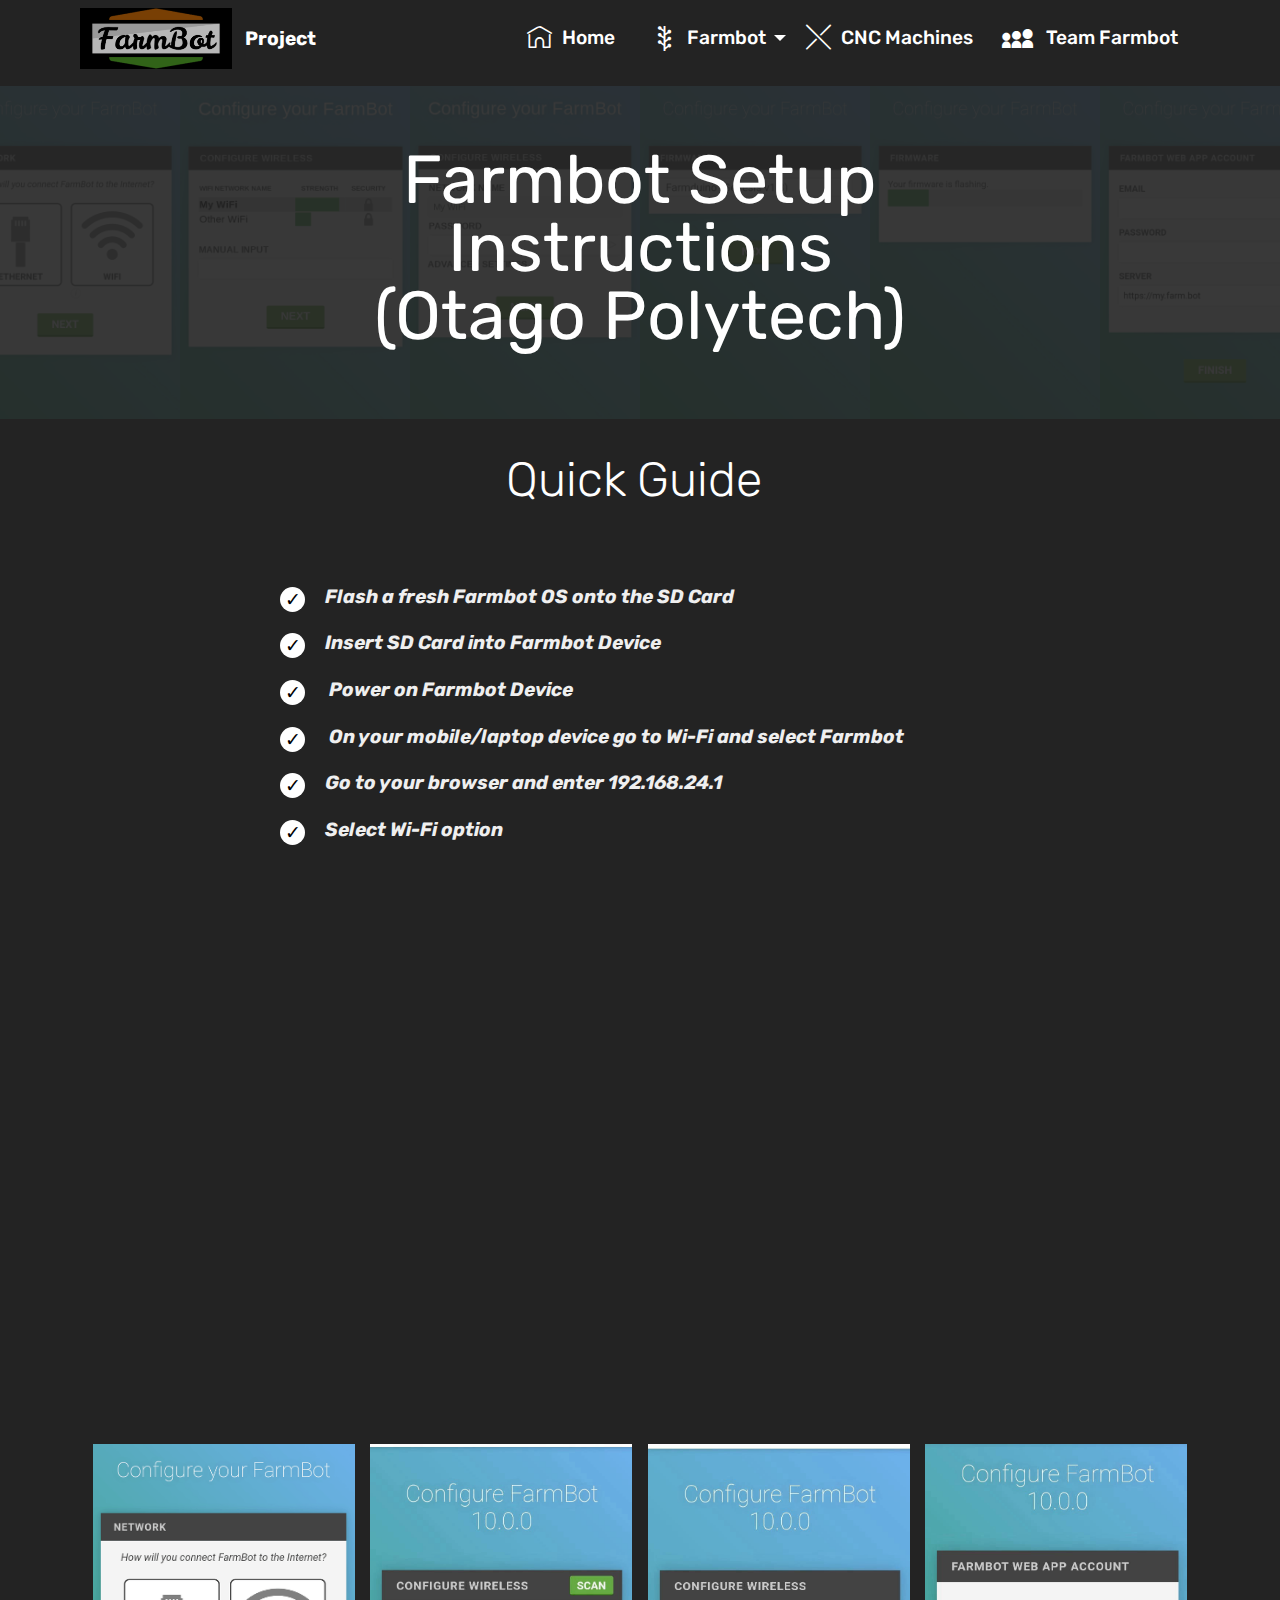
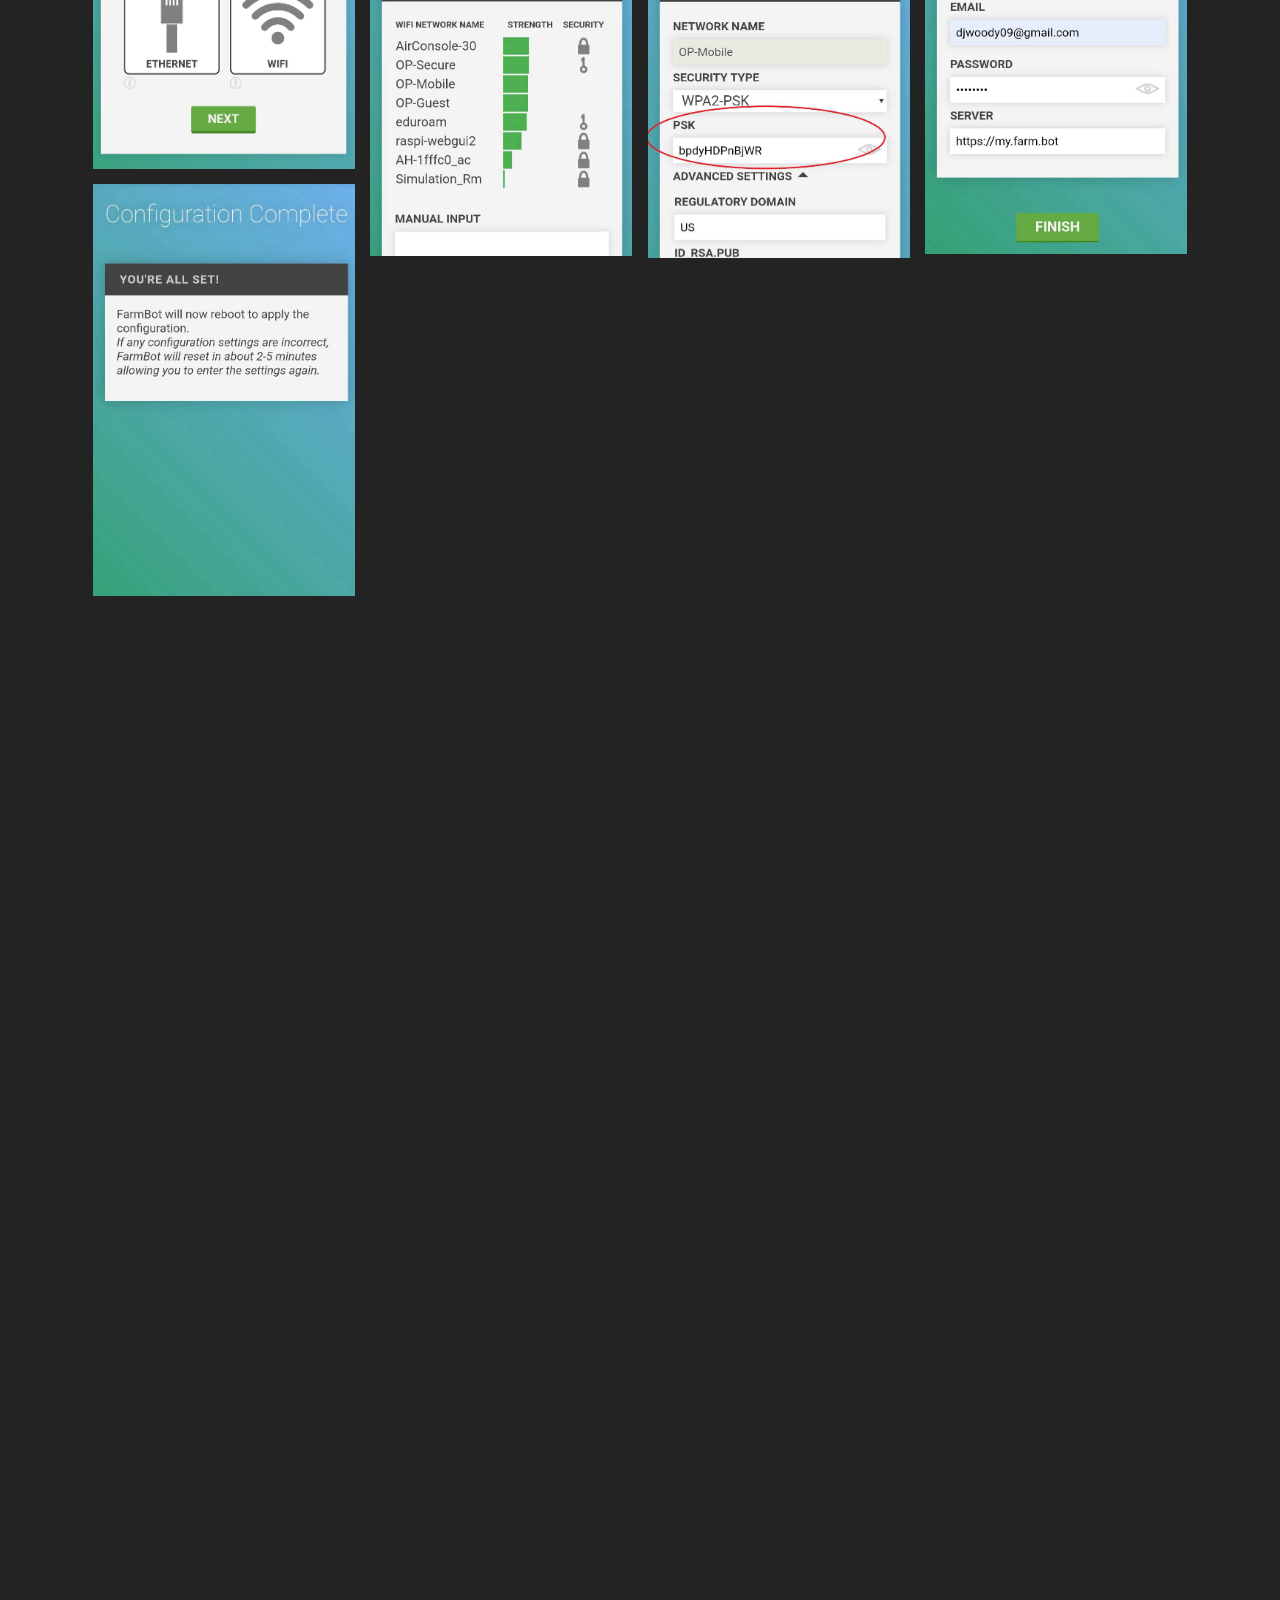
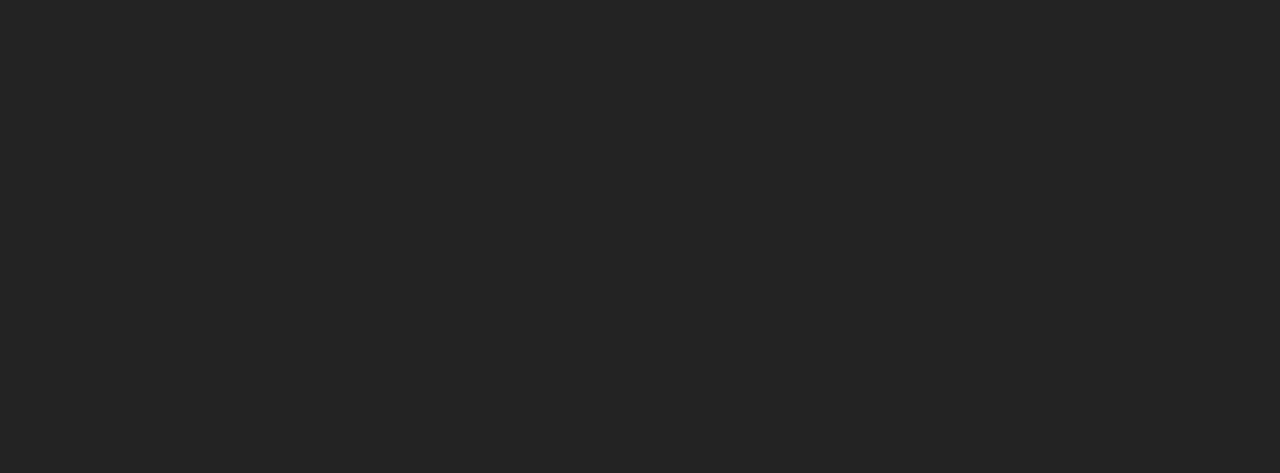
<file: farmbotguide.html>
<!DOCTYPE html>
<html  >
<head>
  
  <meta charset="UTF-8">
  <meta http-equiv="X-UA-Compatible" content="IE=edge">
  <meta name="generator" content="Mobirise v4.12.1, mobirise.com">
  <meta name="viewport" content="width=device-width, initial-scale=1, minimum-scale=1">
  <link rel="shortcut icon" href="assets/images/fbot-302x121.png" type="image/x-icon">
  <meta name="description" content="Web Builder Description">
  
  <title>farmbotguide</title>
  <link rel="stylesheet" href="assets/web/assets/mobirise-icons-bold/mobirise-icons-bold.css">
  <link rel="stylesheet" href="assets/web/assets/mobirise-icons/mobirise-icons.css">
  <link rel="stylesheet" href="assets/bootstrap/css/bootstrap.min.css">
  <link rel="stylesheet" href="assets/bootstrap/css/bootstrap-grid.min.css">
  <link rel="stylesheet" href="assets/bootstrap/css/bootstrap-reboot.min.css">
  <link rel="stylesheet" href="assets/dropdown/css/style.css">
  <link rel="stylesheet" href="assets/animatecss/animate.min.css">
  <link rel="stylesheet" href="assets/tether/tether.min.css">
  <link rel="stylesheet" href="assets/socicon/css/styles.css">
  <link rel="stylesheet" href="assets/theme/css/style.css">
  <link rel="stylesheet" href="assets/gallery/style.css">
  <link rel="preload" as="style" href="assets/mobirise/css/mbr-additional.css"><link rel="stylesheet" href="assets/mobirise/css/mbr-additional.css" type="text/css">
  
  
  
</head>
<body>
  <section class="menu cid-rYfwQgcBpE" once="menu" id="menu1-2g">

    

    <nav class="navbar navbar-expand beta-menu navbar-dropdown align-items-center navbar-fixed-top navbar-toggleable-sm">
        <button class="navbar-toggler navbar-toggler-right" type="button" data-toggle="collapse" data-target="#navbarSupportedContent" aria-controls="navbarSupportedContent" aria-expanded="false" aria-label="Toggle navigation">
            <div class="hamburger">
                <span></span>
                <span></span>
                <span></span>
                <span></span>
            </div>
        </button>
        <div class="menu-logo">
            <div class="navbar-brand">
                <span class="navbar-logo">
                    <a href="index.html">
                         <img src="assets/images/fbot-302x121.png" alt="Mobirise" title="" style="height: 3.8rem;">
                    </a>
                </span>
                <span class="navbar-caption-wrap"><a class="navbar-caption text-white display-7" href="index.html">Project</a></span>
            </div>
        </div>
        <div class="collapse navbar-collapse" id="navbarSupportedContent">
            <ul class="navbar-nav nav-dropdown nav-right" data-app-modern-menu="true"><li class="nav-item">
                    <a class="nav-link link text-white display-7" href="https://mobirise.com">
                        </a>
                </li>
                <li class="nav-item">
                    <a class="nav-link link text-white display-7" href="index.html"><span class="mbrib-home mbr-iconfont mbr-iconfont-btn" style="font-size: 25px;"></span>
                        Home &nbsp; &nbsp;</a>
                </li><li class="nav-item dropdown"><a class="nav-link link text-white dropdown-toggle display-7" href="farmbot.html" data-toggle="dropdown-submenu" aria-expanded="false"><span class="socicon socicon-newsvine mbr-iconfont mbr-iconfont-btn" style="font-size: 25px;"></span>Farmbot&nbsp;</a><div class="dropdown-menu"><a class="text-white dropdown-item display-7" href="farmbot.html" aria-expanded="false"><span class="socicon socicon-filmweb mbr-iconfont mbr-iconfont-btn" style="font-size: 25px;"></span>&nbsp;Farmbot 2020</a><a class="text-white dropdown-item display-7" href="farmbotguide.html"><span class="mbrib-bulleted-list mbr-iconfont mbr-iconfont-btn" style="font-size: 25px;"></span>Farmbot Setup</a><a class="text-white dropdown-item display-7" href="https://github.com/Lockam1/FarmBot2020" aria-expanded="false" target="_blank"><span class="mbrib-github mbr-iconfont mbr-iconfont-btn" style="font-size: 25px;"></span>Github Repo</a><a class="text-white dropdown-item display-7" href="https://farm.bot/" aria-expanded="false" target="_blank"><span class="mbri-right mbr-iconfont mbr-iconfont-btn" style="font-size: 25px;"></span>Official Farmbot&nbsp;</a></div></li><li class="nav-item"><a class="nav-link link text-white display-7" href="cncmachines.html"><span class="mbrib-close mbr-iconfont mbr-iconfont-btn" style="font-size: 25px;"></span>
                        CNC Machines &nbsp;</a></li><li class="nav-item"><a class="nav-link link text-white display-7" href="teamfarmbot.html"><span class="socicon socicon-myspace mbr-iconfont mbr-iconfont-btn" style="font-size: 31px;"></span>
                        Team Farmbot &nbsp;&nbsp;</a></li></ul>
            
        </div>
    </nav>
</section>

<section class="engine"><a href="https://mobirise.info/w">free html5 templates</a></section><section class="mbr-section content5 cid-s0eKtu1KHr" id="content5-2h">

    

    

    <div class="container">
        <div class="media-container-row">
            <div class="title col-12 col-md-8">
                
                <h3 class="mbr-section-subtitle align-center mbr-light mbr-white pb-3 mbr-fonts-style display-2">Project Farmbot 2020</h3>
                
                
            </div>
        </div>
    </div>
</section>

<section class="mbr-section content5 cid-s0eKtwKnxZ" id="content5-2i">

    

    <div class="mbr-overlay" style="opacity: 0.9; background-color: rgb(35, 35, 35);">
    </div>

    <div class="container">
        <div class="media-container-row">
            <div class="title col-12 col-md-8">
                <h2 class="align-center mbr-bold mbr-white pb-3 mbr-fonts-style display-1"><span style="font-weight: normal;">Farmbot Setup Instructions</span><br><span style="font-weight: normal;">(Otago Polytech)</span></h2>
                
                
                
            </div>
        </div>
    </div>
</section>

<section class="mbr-section content5 cid-s0HyJ0QHDY" id="content5-2s">

    

    

    <div class="container">
        <div class="media-container-row">
            <div class="title col-12 col-md-8">
                
                <h3 class="mbr-section-subtitle align-center mbr-light mbr-white pb-3 mbr-fonts-style display-2">Quick Guide&nbsp;</h3>
                
                
            </div>
        </div>
    </div>
</section>

<section class="mbr-section article content12 cid-s0eKvQB40E" id="content12-2l">
     

    <div class="container">
        <div class="media-container-row">
            <div class="mbr-text counter-container col-12 col-md-8 mbr-fonts-style display-7">
                <div><strong><em><br></em></strong></div><ul>
                    
                    <li><strong><em>Flash a fresh Farmbot OS onto the SD Card
</em></strong></li><li><strong><em>Insert SD Card into Farmbot Device
</em></strong></li><li><strong><em>&nbsp;Power on Farmbot Device
</em></strong></li><li><strong><em>&nbsp;On your mobile/laptop device go to Wi-Fi and select Farmbot
</em></strong></li><li><strong><em>Go to your browser and enter 192.168.24.1
</em></strong></li><li><strong><em>Select Wi-Fi option
</em></strong></li><li><strong><em>Click on manual input and enter “OP-Mobile”
</em></strong></li><li><strong><em>Use the key “bpdyHDPnBjWR”
</em></strong></li><li><strong><em>Make sure 'security type' is WPA not WPA2-PSK</em></strong></li><li><strong><em>Enter your Farmbot account
</em></strong></li><li><strong><em>Farmbot will now deactivate its own Wi-Fi and connect to OP-Mobile
</em></strong></li><li><strong><em>&nbsp;Connect to “eduroam” on your mobile/laptop device
</em></strong></li><li><strong><em>Open a browser and go to “my.farm.bot”
</em></strong></li><li><strong><em>Wait for it to sync
</em></strong></li><li><strong><em>Go to device tab and select the Arduino/RAMPS firmware
</em></strong></li><li><strong><em>Wait for it to install may take a minute or two
</em></strong></li><li><strong><em>You’re a go
at (greatest of all time)</em></strong></li>
                </ul>
            </div>
        </div>
    </div>
</section>

<section class="mbr-gallery mbr-slider-carousel cid-s1dFWCVsuC" id="gallery3-3p">

    

    <div class="container">
        <div><!-- Filter --><!-- Gallery --><div class="mbr-gallery-row"><div class="mbr-gallery-layout-default"><div><div><div class="mbr-gallery-item mbr-gallery-item--p1" data-video-url="false" data-tags="Animated"><div href="#lb-gallery3-3p" data-slide-to="0" data-toggle="modal"><img src="assets/images/e992c72-network-603x749-603x749.png" alt="" title=""><span class="icon-focus"></span></div></div><div class="mbr-gallery-item mbr-gallery-item--p1" data-video-url="false" data-tags="Animated"><div href="#lb-gallery3-3p" data-slide-to="1" data-toggle="modal"><img src="assets/images/2020-06-04-12.10.39-715x1128-715x1128.jpg" alt="" title=""><span class="icon-focus"></span></div></div><div class="mbr-gallery-item mbr-gallery-item--p1" data-video-url="false" data-tags="Animated"><div href="#lb-gallery3-3p" data-slide-to="2" data-toggle="modal"><img src="assets/images/2020-06-04-12.11.29-715x1133-715x1133.jpg" alt="" title=""><span class="icon-focus"></span></div></div><div class="mbr-gallery-item mbr-gallery-item--p1" data-video-url="false" data-tags="Animated"><div href="#lb-gallery3-3p" data-slide-to="3" data-toggle="modal"><img src="assets/images/2020-06-04-12.12.01-711x1116-711x1116.jpg" alt="" title=""><span class="icon-focus"></span></div></div><div class="mbr-gallery-item mbr-gallery-item--p1" data-video-url="false" data-tags="Animated"><div href="#lb-gallery3-3p" data-slide-to="4" data-toggle="modal"><img src="assets/images/2020-06-04-12.12.22-707x1115-707x1115.jpg" alt="" title=""><span class="icon-focus"></span></div></div></div></div><div class="clearfix"></div></div></div><!-- Lightbox --><div data-app-prevent-settings="" class="mbr-slider modal fade carousel slide" tabindex="-1" data-keyboard="true" data-interval="false" id="lb-gallery3-3p"><div class="modal-dialog"><div class="modal-content"><div class="modal-body"><div class="carousel-inner"><div class="carousel-item active"><img src="assets/images/e992c72-network-603x7499.png" alt="" title=""></div><div class="carousel-item"><img src="assets/images/2020-06-04-12.10.39-715x1128.jpg" alt="" title=""></div><div class="carousel-item"><img src="assets/images/2020-06-04-12.11.29-715x1133.jpg" alt="" title=""></div><div class="carousel-item"><img src="assets/images/2020-06-04-12.12.01-711x1116.jpg" alt="" title=""></div><div class="carousel-item"><img src="assets/images/2020-06-04-12.12.22-707x1115.jpg" alt="" title=""></div></div><a class="carousel-control carousel-control-prev" role="button" data-slide="prev" href="#lb-gallery3-3p"><span class="mbri-left mbr-iconfont" aria-hidden="true"></span><span class="sr-only">Previous</span></a><a class="carousel-control carousel-control-next" role="button" data-slide="next" href="#lb-gallery3-3p"><span class="mbri-right mbr-iconfont" aria-hidden="true"></span><span class="sr-only">Next</span></a><a class="close" href="#" role="button" data-dismiss="modal"><span class="sr-only">Close</span></a></div></div></div></div></div>
    </div>

</section>

<section class="mbr-section content5 cid-s0HyTKKAgZ" id="content5-2t">

    

    

    <div class="container">
        <div class="media-container-row">
            <div class="title col-12 col-md-8">
                
                <h3 class="mbr-section-subtitle align-center mbr-light mbr-white pb-3 mbr-fonts-style display-2">Detailed Guide</h3>
                
                
            </div>
        </div>
    </div>
</section>

<section class="mbr-section article content1 cid-s0eKw95T9D" id="content1-2m">
    
     

    <div class="container">
        <div class="media-container-row">
            <div class="mbr-text col-12 mbr-fonts-style display-7 col-md-10"><p><strong>&nbsp;</strong></p><p><br></p><p>Farmbot is to be connected to the OP-Mobile network using the psk of "bpdyHDPnBjWR"
</p><p>The key used above is specific to the Farmbot MAC address<strong><em> (if you purchase a new pi for Farmbot you will have to request a new key for that pi's MAC address)</em></strong>, this key will place the device on vlan 35 of OP-Mobile which gives the device unrestricted port access.</p><p>The students will then connect their devices to the "eduroam" network using their polytech login - student i.e. pangdw1@op.ac.nz instead of pangdw1@student.op.ac.nz
</p><p>The password is also the same as their polytech password.</p><p>
</p><p>From a fresh install you will need to:</p><p>Part One:
</p><p>&nbsp;&nbsp;&nbsp;&nbsp;- Connect to the Farmbot Wi-Fi
</p><p>&nbsp;&nbsp;&nbsp;&nbsp;- Open a browser and enter 192.168.24.1 to connect to Farmbot
</p><p>&nbsp;&nbsp;&nbsp;&nbsp;- Choose Wi-Fi
</p><p>&nbsp;&nbsp;&nbsp;&nbsp;- Because for some reason when you see the available networks there will be no key required for the OP-Mobile &nbsp;&nbsp;&nbsp;&nbsp;network you will instead have to. Click on manual input and type in "OP-&nbsp;&nbsp;&nbsp;&nbsp;Mobile"
</p><p>&nbsp;&nbsp;&nbsp;&nbsp;- You will then be asked to put in a key (use the key listed above in quotes"
</p><p>&nbsp;&nbsp;&nbsp;&nbsp;- You will then be asked to supply a Farmbot account, whichever account you use in this step will need to be shared with the Farmbot group as they will need to use that account in order to connect
</p><p>&nbsp;&nbsp;&nbsp;&nbsp;- Farmbot will then proceed to connect to the OP-Mobile network
</p><p>Part Two:
</p><p>&nbsp;&nbsp;&nbsp;&nbsp;- The students will then need to connect to the eduroam network on their device
</p><p>&nbsp;&nbsp;&nbsp;&nbsp;- Once connected you can then enter "my.farm.bot" *you could change the name when you first set the Farmbot up &nbsp;&nbsp;&nbsp;&nbsp;but how many Farmbot will there be at polytech* into your devices web browser to connect to Farmbot
</p><p>&nbsp;&nbsp;&nbsp;&nbsp;- Once on the Farmbot browser you will need to go to the device tab and change it to the Arduino/RAMPS firmware
</p><p>One might think because the Farmbot is on OP-Mobile and the device is in eduroam network that they won’t be able to connect but they can.</p></div>
        </div>
    </div>
</section>

<section class="mbr-section content8 cid-s1z6biXGp9" id="content8-47">

    

    <div class="container">
        <div class="media-container-row title">
            <div class="col-12 col-md-8">
                <div class="mbr-section-btn align-center"><a class="btn btn-white-outline display-4" href="index.html">Home</a>
                    <a class="btn btn-white-outline display-4" href="cncmachines.html">CNC Machines</a> <a class="btn btn-white-outline display-4" href="teamfarmbot.html">Meet the Team</a></div>
            </div>
        </div>
    </div>
</section>


  <script src="assets/web/assets/jquery/jquery.min.js"></script>
  <script src="assets/popper/popper.min.js"></script>
  <script src="assets/bootstrap/js/bootstrap.min.js"></script>
  <script src="assets/smoothscroll/smooth-scroll.js"></script>
  <script src="assets/dropdown/js/nav-dropdown.js"></script>
  <script src="assets/dropdown/js/navbar-dropdown.js"></script>
  <script src="assets/touchswipe/jquery.touch-swipe.min.js"></script>
  <script src="assets/tether/tether.min.js"></script>
  <script src="assets/masonry/masonry.pkgd.min.js"></script>
  <script src="assets/imagesloaded/imagesloaded.pkgd.min.js"></script>
  <script src="assets/bootstrapcarouselswipe/bootstrap-carousel-swipe.js"></script>
  <script src="assets/vimeoplayer/jquery.mb.vimeo_player.js"></script>
  <script src="assets/viewportchecker/jquery.viewportchecker.js"></script>
  <script src="assets/theme/js/script.js"></script>
  <script src="assets/slidervideo/script.js"></script>
  <script src="assets/gallery/player.min.js"></script>
  <script src="assets/gallery/script.js"></script>
  
  
 <div id="scrollToTop" class="scrollToTop mbr-arrow-up"><a style="text-align: center;"><i class="mbr-arrow-up-icon mbr-arrow-up-icon-cm cm-icon cm-icon-smallarrow-up"></i></a></div>
    <input name="animation" type="hidden">
  </body>
</html>
</file>
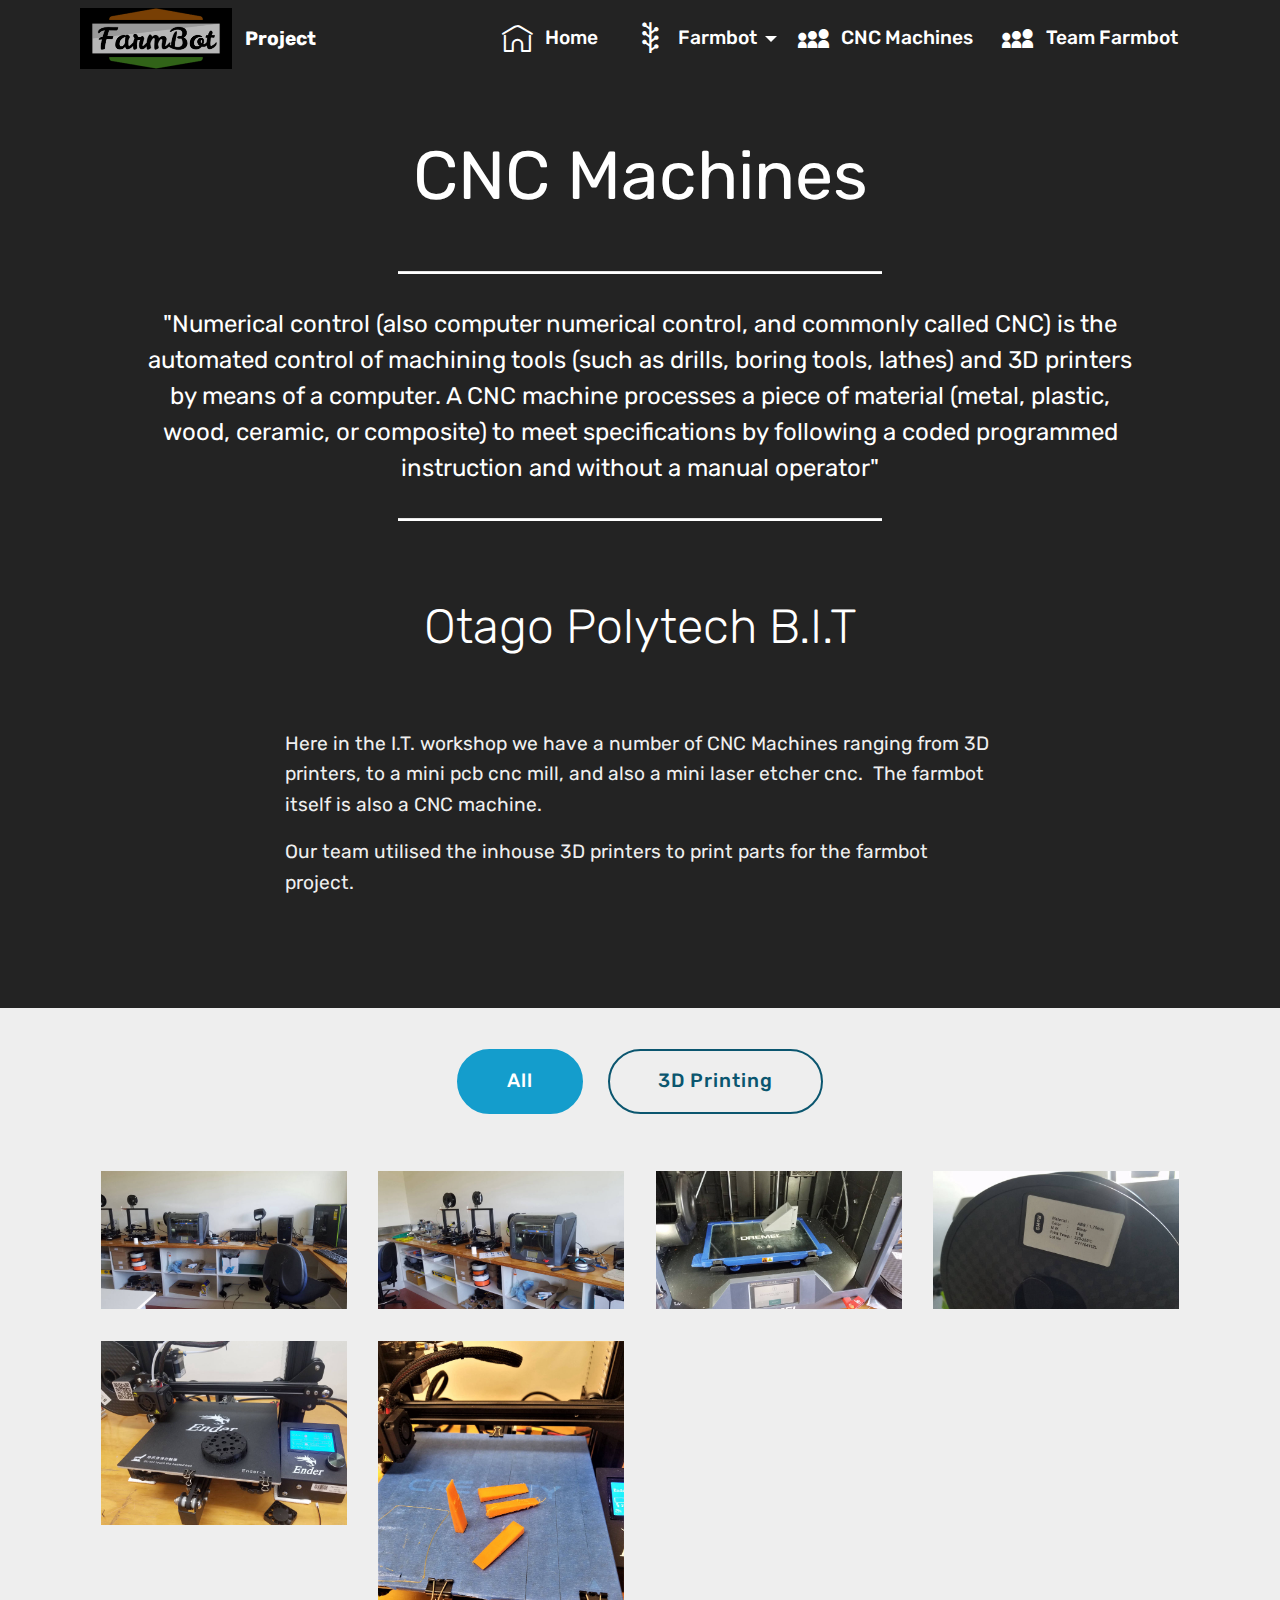
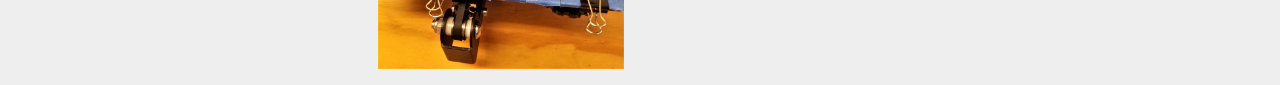
<file: page4.html>
<!DOCTYPE html>
<html  >
<head>
  
  <meta charset="UTF-8">
  <meta http-equiv="X-UA-Compatible" content="IE=edge">
  <meta name="generator" content="Mobirise v4.11.4, mobirise.com">
  <meta name="viewport" content="width=device-width, initial-scale=1, minimum-scale=1">
  <link rel="shortcut icon" href="assets/images/fbot-302x121.png" type="image/x-icon">
  <meta name="description" content="Website Builder Description">
  
  <title>cncmachines</title>
  <link rel="stylesheet" href="assets/web/assets/mobirise-icons-bold/mobirise-icons-bold.css">
  <link rel="stylesheet" href="assets/web/assets/mobirise-icons/mobirise-icons.css">
  <link rel="stylesheet" href="assets/bootstrap/css/bootstrap.min.css">
  <link rel="stylesheet" href="assets/bootstrap/css/bootstrap-grid.min.css">
  <link rel="stylesheet" href="assets/bootstrap/css/bootstrap-reboot.min.css">
  <link rel="stylesheet" href="assets/dropdown/css/style.css">
  <link rel="stylesheet" href="assets/animatecss/animate.min.css">
  <link rel="stylesheet" href="assets/tether/tether.min.css">
  <link rel="stylesheet" href="assets/socicon/css/styles.css">
  <link rel="stylesheet" href="assets/theme/css/style.css">
  <link rel="stylesheet" href="assets/gallery/style.css">
  <link rel="preload" as="style" href="assets/mobirise/css/mbr-additional.css"><link rel="stylesheet" href="assets/mobirise/css/mbr-additional.css" type="text/css">
  
  
  
</head>
<body>
  <section class="menu cid-rYfwQgcBpE" once="menu" id="menu1-3u">

    

    <nav class="navbar navbar-expand beta-menu navbar-dropdown align-items-center navbar-fixed-top navbar-toggleable-sm">
        <button class="navbar-toggler navbar-toggler-right" type="button" data-toggle="collapse" data-target="#navbarSupportedContent" aria-controls="navbarSupportedContent" aria-expanded="false" aria-label="Toggle navigation">
            <div class="hamburger">
                <span></span>
                <span></span>
                <span></span>
                <span></span>
            </div>
        </button>
        <div class="menu-logo">
            <div class="navbar-brand">
                <span class="navbar-logo">
                    <a href="index.html">
                         <img src="assets/images/fbot-302x121.png" alt="Mobirise" title="" style="height: 3.8rem;">
                    </a>
                </span>
                <span class="navbar-caption-wrap"><a class="navbar-caption text-white display-7" href="index.html">Project</a></span>
            </div>
        </div>
        <div class="collapse navbar-collapse" id="navbarSupportedContent">
            <ul class="navbar-nav nav-dropdown nav-right" data-app-modern-menu="true"><li class="nav-item">
                    <a class="nav-link link text-white display-7" href="https://mobirise.com">
                        </a>
                </li>
                <li class="nav-item">
                    <a class="nav-link link text-white display-7" href="index.html"><span class="mbrib-home mbr-iconfont mbr-iconfont-btn"></span>
                        Home &nbsp; &nbsp;</a>
                </li><li class="nav-item dropdown"><a class="nav-link link text-white dropdown-toggle display-7" href="farmbot.html" data-toggle="dropdown-submenu" aria-expanded="true"><span class="socicon socicon-newsvine mbr-iconfont mbr-iconfont-btn"></span>Farmbot&nbsp;</a><div class="dropdown-menu"><a class="text-white dropdown-item display-7" href="farmbot.html" aria-expanded="false"><span class="socicon socicon-filmweb mbr-iconfont mbr-iconfont-btn"></span>&nbsp;Farmbot 2020</a><a class="text-white dropdown-item display-7" href="farmbotguide.html"><span class="mbrib-bulleted-list mbr-iconfont mbr-iconfont-btn"></span>Farmbot Setup</a><a class="text-white dropdown-item display-7" href="https://github.com/Lockam1/FarmBot2020" aria-expanded="false" target="_blank"><span class="mbrib-github mbr-iconfont mbr-iconfont-btn"></span>Github Repo</a><a class="text-white dropdown-item display-7" href="https://farm.bot/" aria-expanded="false" target="_blank"><span class="mbri-right mbr-iconfont mbr-iconfont-btn"></span>Official Farmbot&nbsp;</a></div></li><li class="nav-item"><a class="nav-link link text-white display-7" href="teamfarmbot.html"><span class="socicon socicon-myspace mbr-iconfont mbr-iconfont-btn" style="font-size: 31px;"></span>
                        CNC Machines &nbsp;</a></li><li class="nav-item"><a class="nav-link link text-white display-7" href="teamfarmbot.html"><span class="socicon socicon-myspace mbr-iconfont mbr-iconfont-btn" style="font-size: 31px;"></span>
                        Team Farmbot &nbsp;&nbsp;</a></li></ul>
            
        </div>
    </nav>
</section>

<section class="engine"><a href="https://mobirise.info/n">simple site templates</a></section><section class="header1 cid-s1ms8DgruQ" id="header1-3v">

    

    

    <div class="container">
        <div class="row justify-content-md-center">
            <div class="mbr-white col-md-10">
                <h1 class="mbr-section-title align-center mbr-bold pb-3 mbr-fonts-style display-1"><span style="font-weight: normal;">CNC Machines</span><br></h1>
                
                
                
            </div>
        </div>
    </div>

</section>

<section class="mbr-section article content10 cid-s1msHf87Bn" id="content10-3x">
    
     

    <div class="container">
        <div class="inner-container" style="width: 91%;">
            <hr class="line" style="width: 48%;">
            <div class="section-text align-center mbr-white mbr-fonts-style display-5">"<a href="https://en.wikipedia.org/wiki/Numerical_control" target="_blank" class="text-white">Numerical control (also computer numerical control, and commonly called CNC) is the automated control of machining tools (such as drills, boring tools, lathes) and 3D printers by means of a computer. A CNC machine processes a piece of material (metal, plastic, wood, ceramic, or composite) to meet specifications by following a coded programmed instruction and without a manual operator</a>"<br></div>
            <hr class="line" style="width: 48%;">
        </div>
    </div>
</section>

<section class="mbr-section content5 cid-s1msFZIg4M" id="content5-3w">

    

    

    <div class="container">
        <div class="media-container-row">
            <div class="title col-12 col-md-8">
                
                <h3 class="mbr-section-subtitle align-center mbr-light mbr-white pb-3 mbr-fonts-style display-2">Otago Polytech B.I.T</h3>
                
                
            </div>
        </div>
    </div>
</section>

<section class="mbr-section article content1 cid-s1mtYKbuV0" id="content1-3y">
    
     

    <div class="container">
        <div class="media-container-row">
            <div class="mbr-text col-12 mbr-fonts-style display-7 col-md-8"><p><strong>&nbsp;</strong></p><p>Here in the I.T. workshop we have a number of CNC Machines ranging from 3D printers, to a mini pcb cnc mill, and also a mini laser etcher cnc. &nbsp;The farmbot itself is also a CNC machine.</p><p>Our team utilised the inhouse 3D printers to print parts for the farmbot project.</p><p><br></p><p><br></p></div>
        </div>
    </div>
</section>

<section class="mbr-gallery mbr-slider-carousel cid-s1muprNhLV" id="gallery2-3z">

    

    <div class="container">
        <div><!-- Filter --><div class="mbr-gallery-filter container gallery-filter-active"><ul buttons="0"><li class="mbr-gallery-filter-all"><a class="btn btn-md btn-primary-outline active display-7" href="">All</a></li></ul></div><!-- Gallery --><div class="mbr-gallery-row"><div class="mbr-gallery-layout-default"><div><div><div class="mbr-gallery-item mbr-gallery-item--p2" data-video-url="false" data-tags="3D Printing"><div href="#lb-gallery2-3z" data-slide-to="0" data-toggle="modal"><img src="assets/images/2020-03-02-11.19.14-2000x1125-800x4500.jpg" alt="" title=""><span class="icon-focus"></span></div></div><div class="mbr-gallery-item mbr-gallery-item--p2" data-video-url="false" data-tags="3D Printing"><div href="#lb-gallery2-3z" data-slide-to="1" data-toggle="modal"><img src="assets/images/2020-03-02-11.19.19-2000x1125-800x4501.jpg" alt="" title=""><span class="icon-focus"></span></div></div><div class="mbr-gallery-item mbr-gallery-item--p2" data-video-url="false" data-tags="3D Printing"><div href="#lb-gallery2-3z" data-slide-to="2" data-toggle="modal"><img src="assets/images/2020-03-05-09.17.24-2000x1125-800x4502.jpg" alt="" title=""><span class="icon-focus"></span></div></div><div class="mbr-gallery-item mbr-gallery-item--p2" data-video-url="false" data-tags="3D Printing"><div href="#lb-gallery2-3z" data-slide-to="3" data-toggle="modal"><img src="assets/images/2020-03-05-09.21.19-2000x1125-800x4503.jpg" alt="" title=""><span class="icon-focus"></span></div></div><div class="mbr-gallery-item mbr-gallery-item--p2" data-video-url="false" data-tags="3D Printing"><div href="#lb-gallery2-3z" data-slide-to="4" data-toggle="modal"><img src="assets/images/2020-03-19-19.34.05-2000x1500-800x6004.jpg" alt="" title=""><span class="icon-focus"></span></div></div><div class="mbr-gallery-item mbr-gallery-item--p2" data-video-url="false" data-tags="3D Printing"><div href="#lb-gallery2-3z" data-slide-to="5" data-toggle="modal"><img src="assets/images/2020-03-19-19.47.47-2000x2667-800x10675.jpg" alt="" title=""><span class="icon-focus"></span></div></div></div></div><div class="clearfix"></div></div></div><!-- Lightbox --><div data-app-prevent-settings="" class="mbr-slider modal fade carousel slide" tabindex="-1" data-keyboard="true" data-interval="false" id="lb-gallery2-3z"><div class="modal-dialog"><div class="modal-content"><div class="modal-body"><div class="carousel-inner"><div class="carousel-item"><img src="assets/images/2020-03-02-11.19.14-2000x11256.jpg" alt="" title=""></div><div class="carousel-item"><img src="assets/images/2020-03-02-11.19.19-2000x11257.jpg" alt="" title=""></div><div class="carousel-item"><img src="assets/images/2020-03-05-09.17.24-2000x11258.jpg" alt="" title=""></div><div class="carousel-item"><img src="assets/images/2020-03-05-09.21.19-2000x11259.jpg" alt="" title=""></div><div class="carousel-item"><img src="assets/images/2020-03-19-19.34.05-2000x150010.jpg" alt="" title=""></div><div class="carousel-item active"><img src="assets/images/2020-03-19-19.47.47-2000x266711.jpg" alt="" title=""></div></div><a class="carousel-control carousel-control-prev" role="button" data-slide="prev" href="#lb-gallery2-3z"><span class="mbri-left mbr-iconfont" aria-hidden="true"></span><span class="sr-only">Previous</span></a><a class="carousel-control carousel-control-next" role="button" data-slide="next" href="#lb-gallery2-3z"><span class="mbri-right mbr-iconfont" aria-hidden="true"></span><span class="sr-only">Next</span></a><a class="close" href="#" role="button" data-dismiss="modal"><span class="sr-only">Close</span></a></div></div></div></div></div>
    </div>

</section>


  <script src="assets/web/assets/jquery/jquery.min.js"></script>
  <script src="assets/popper/popper.min.js"></script>
  <script src="assets/bootstrap/js/bootstrap.min.js"></script>
  <script src="assets/smoothscroll/smooth-scroll.js"></script>
  <script src="assets/dropdown/js/nav-dropdown.js"></script>
  <script src="assets/dropdown/js/navbar-dropdown.js"></script>
  <script src="assets/touchswipe/jquery.touch-swipe.min.js"></script>
  <script src="assets/tether/tether.min.js"></script>
  <script src="assets/masonry/masonry.pkgd.min.js"></script>
  <script src="assets/imagesloaded/imagesloaded.pkgd.min.js"></script>
  <script src="assets/bootstrapcarouselswipe/bootstrap-carousel-swipe.js"></script>
  <script src="assets/vimeoplayer/jquery.mb.vimeo_player.js"></script>
  <script src="assets/viewportchecker/jquery.viewportchecker.js"></script>
  <script src="assets/theme/js/script.js"></script>
  <script src="assets/slidervideo/script.js"></script>
  <script src="assets/gallery/player.min.js"></script>
  <script src="assets/gallery/script.js"></script>
  
  
 <div id="scrollToTop" class="scrollToTop mbr-arrow-up"><a style="text-align: center;"><i class="mbr-arrow-up-icon mbr-arrow-up-icon-cm cm-icon cm-icon-smallarrow-up"></i></a></div>
    <input name="animation" type="hidden">
  </body>
</html>
</file>
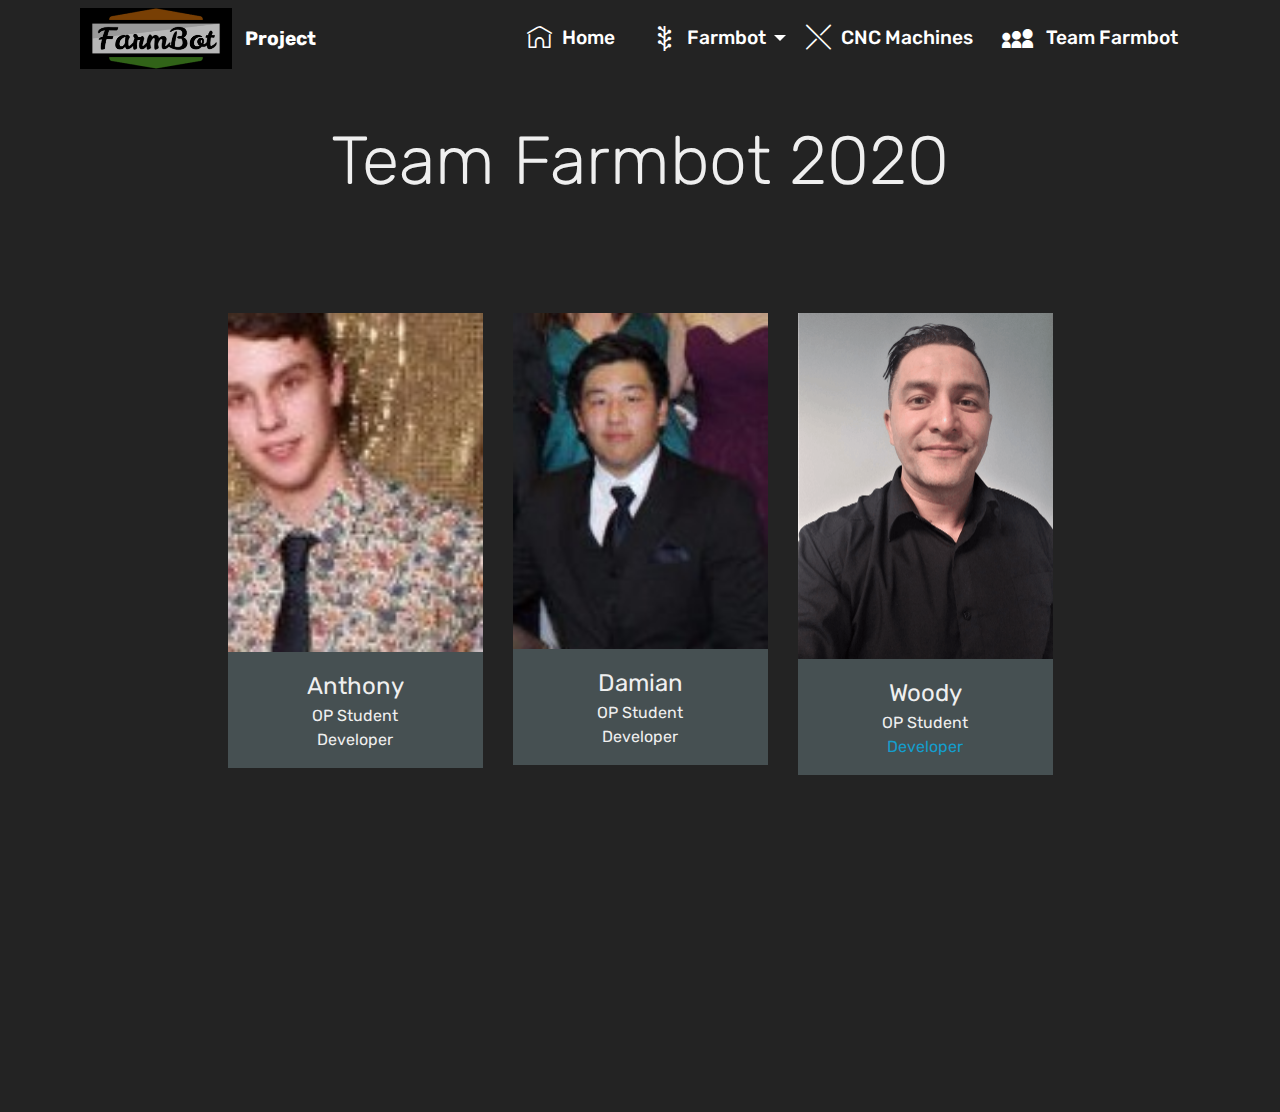
<file: teamfarmbot.html>
<!DOCTYPE html>
<html  >
<head>
  
  <meta charset="UTF-8">
  <meta http-equiv="X-UA-Compatible" content="IE=edge">
  <meta name="generator" content="Mobirise v4.12.1, mobirise.com">
  <meta name="viewport" content="width=device-width, initial-scale=1, minimum-scale=1">
  <link rel="shortcut icon" href="assets/images/fbot-302x121.png" type="image/x-icon">
  <meta name="description" content="">
  
  <title>teamfarmbot</title>
  <link rel="stylesheet" href="assets/web/assets/mobirise-icons-bold/mobirise-icons-bold.css">
  <link rel="stylesheet" href="assets/web/assets/mobirise-icons/mobirise-icons.css">
  <link rel="stylesheet" href="assets/bootstrap/css/bootstrap.min.css">
  <link rel="stylesheet" href="assets/bootstrap/css/bootstrap-grid.min.css">
  <link rel="stylesheet" href="assets/bootstrap/css/bootstrap-reboot.min.css">
  <link rel="stylesheet" href="assets/tether/tether.min.css">
  <link rel="stylesheet" href="assets/animatecss/animate.min.css">
  <link rel="stylesheet" href="assets/socicon/css/styles.css">
  <link rel="stylesheet" href="assets/dropdown/css/style.css">
  <link rel="stylesheet" href="assets/theme/css/style.css">
  <link rel="preload" as="style" href="assets/mobirise/css/mbr-additional.css"><link rel="stylesheet" href="assets/mobirise/css/mbr-additional.css" type="text/css">
  
  
  
</head>
<body>
  <section class="menu cid-rYfwGXqYcX" once="menu" id="menu1-3">

    

    <nav class="navbar navbar-expand beta-menu navbar-dropdown align-items-center navbar-fixed-top navbar-toggleable-sm">
        <button class="navbar-toggler navbar-toggler-right" type="button" data-toggle="collapse" data-target="#navbarSupportedContent" aria-controls="navbarSupportedContent" aria-expanded="false" aria-label="Toggle navigation">
            <div class="hamburger">
                <span></span>
                <span></span>
                <span></span>
                <span></span>
            </div>
        </button>
        <div class="menu-logo">
            <div class="navbar-brand">
                <span class="navbar-logo">
                    <a href="index.html">
                         <img src="assets/images/fbot-302x121.png" alt="Mobirise" title="" style="height: 3.8rem;">
                    </a>
                </span>
                <span class="navbar-caption-wrap"><a class="navbar-caption text-white display-7" href="index.html">Project</a></span>
            </div>
        </div>
        <div class="collapse navbar-collapse" id="navbarSupportedContent">
            <ul class="navbar-nav nav-dropdown nav-right" data-app-modern-menu="true"><li class="nav-item">
                    <a class="nav-link link text-white display-7" href="https://mobirise.com">
                        </a>
                </li>
                <li class="nav-item">
                    <a class="nav-link link text-white display-7" href="index.html"><span class="mbrib-home mbr-iconfont mbr-iconfont-btn" style="font-size: 25px;"></span>
                        Home &nbsp; &nbsp;</a>
                </li><li class="nav-item dropdown"><a class="nav-link link text-white dropdown-toggle display-7" href="farmbot.html" data-toggle="dropdown-submenu" aria-expanded="false"><span class="socicon socicon-newsvine mbr-iconfont mbr-iconfont-btn" style="font-size: 25px;"></span>Farmbot&nbsp;</a><div class="dropdown-menu"><a class="text-white dropdown-item display-7" href="farmbot.html" aria-expanded="false"><span class="socicon socicon-filmweb mbr-iconfont mbr-iconfont-btn" style="font-size: 25px;"></span>&nbsp;Farmbot 2020</a><a class="text-white dropdown-item display-7" href="farmbotguide.html"><span class="mbrib-bulleted-list mbr-iconfont mbr-iconfont-btn" style="font-size: 25px;"></span>Farmbot Setup</a><a class="text-white dropdown-item display-7" href="https://github.com/Lockam1/FarmBot2020" aria-expanded="false" target="_blank"><span class="mbrib-github mbr-iconfont mbr-iconfont-btn" style="font-size: 25px;"></span>Github Repo</a><a class="text-white dropdown-item display-7" href="https://farm.bot/" aria-expanded="false" target="_blank"><span class="mbri-right mbr-iconfont mbr-iconfont-btn" style="font-size: 25px;"></span>Official Farmbot&nbsp;</a></div></li><li class="nav-item"><a class="nav-link link text-white display-7" href="cncmachines.html"><span class="mbrib-close mbr-iconfont mbr-iconfont-btn" style="font-size: 25px;"></span>
                        CNC Machines &nbsp;</a></li><li class="nav-item"><a class="nav-link link text-white display-7" href="teamfarmbot.html"><span class="socicon socicon-myspace mbr-iconfont mbr-iconfont-btn" style="font-size: 31px;"></span>
                        Team Farmbot &nbsp;&nbsp;</a></li></ul>
            
        </div>
    </nav>
</section>

<section class="engine"><a href="https://mobirise.info/v">html templates</a></section><section class="team1 cid-rZYJEeUhm3" id="team1-i">
    
    
    
    <div class="container align-center">
        <h2 class="pb-3 mbr-fonts-style mbr-section-title display-1">Team Farmbot 2020</h2>
        <h3 class="pb-5 mbr-section-subtitle mbr-fonts-style mbr-light display-5">&nbsp;</h3>
        <div class="row media-row">
            
        <div class="team-item col-lg-3 col-md-6">
                <div class="item-image">
                    <img src="assets/images/anthonylocke-2-510x340.jpeg" alt="" title="">
                </div>
                <div class="item-caption py-3">
                    <div class="item-name px-2">
                        <p class="mbr-fonts-style display-5">Anthony</p>
                    </div>
                    <div class="item-role px-2">
                        <p>OP Student<br>Developer</p>
                    </div>
                    
                </div>
            </div><div class="team-item col-lg-3 col-md-6">
                <div class="item-image">
                    <img src="assets/images/damianpang-4-510x340.jpeg" alt="" title="">
                </div>
                <div class="item-caption py-3">
                    <div class="item-name px-2">
                        <p class="mbr-fonts-style display-5">Damian</p>
                    </div>
                    <div class="item-role px-2">
                        <p>OP Student<br>Developer</p>
                    </div>
                    
                </div>
            </div><div class="team-item col-lg-3 col-md-6">
                <div class="item-image">
                    <img src="assets/images/mesoftwareeng-510x693.png" alt="" title="">
                </div>
                <div class="item-caption py-3">
                    <div class="item-name px-2">
                        <p class="mbr-fonts-style display-5">
                           Woody</p>
                    </div>
                    <div class="item-role px-2">
                        <p>OP Student<br><a href="https://woodjj1.github.io/ProjectPortfolio/" target="_blank">Developer</a></p>
                    </div>
                    
                </div>
            </div></div>    
    </div>
</section>

<section class="mbr-section content8 cid-s0NvyRrfyY" id="content8-3g">

    

    <div class="container">
        <div class="media-container-row title">
            <div class="col-12 col-md-8">
                <div class="mbr-section-btn align-center"><a class="btn btn-white-outline display-4" href="index.html">HOME</a>
                    <a class="btn btn-white-outline display-4" href="farmbot.html">FARMBOT 2020</a></div>
            </div>
        </div>
    </div>
</section>


  <script src="assets/web/assets/jquery/jquery.min.js"></script>
  <script src="assets/popper/popper.min.js"></script>
  <script src="assets/bootstrap/js/bootstrap.min.js"></script>
  <script src="assets/smoothscroll/smooth-scroll.js"></script>
  <script src="assets/tether/tether.min.js"></script>
  <script src="assets/touchswipe/jquery.touch-swipe.min.js"></script>
  <script src="assets/viewportchecker/jquery.viewportchecker.js"></script>
  <script src="assets/dropdown/js/nav-dropdown.js"></script>
  <script src="assets/dropdown/js/navbar-dropdown.js"></script>
  <script src="assets/theme/js/script.js"></script>
  
  
 <div id="scrollToTop" class="scrollToTop mbr-arrow-up"><a style="text-align: center;"><i class="mbr-arrow-up-icon mbr-arrow-up-icon-cm cm-icon cm-icon-smallarrow-up"></i></a></div>
    <input name="animation" type="hidden">
  </body>
</html>
</file>
<file: assets/web/assets/mobirise-icons-bold/mobirise-icons-bold.css>
@font-face {
  font-family: 'mobirise-icons-bold';
  font-display: swap;
  src:  url('mobirise-icons-bold.eot?m1l4yr');
  src:  url('mobirise-icons-bold.eot?m1l4yr#iefix') format('embedded-opentype'),
    url('mobirise-icons-bold.ttf?m1l4yr') format('truetype'),
    url('mobirise-icons-bold.woff?m1l4yr') format('woff'),
    url('mobirise-icons-bold.svg?m1l4yr#mobirise-icons-bold') format('svg');
  font-weight: normal;
  font-style: normal;
}

[class^="mbrib-"], [class*="mbrib-"] {
  /* use !important to prevent issues with browser extensions that change fonts */
  font-family: 'mobirise-icons-bold' !important;
  speak: none;
  font-style: normal;
  font-weight: normal;
  font-variant: normal;
  text-transform: none;
  line-height: 1;

  /* Better Font Rendering =========== */
  -webkit-font-smoothing: antialiased;
  -moz-osx-font-smoothing: grayscale;
}

.mbrib-add-submenu:before {
  content: "\e900";
}
.mbrib-alert:before {
  content: "\e901";
}
.mbrib-align-center:before {
  content: "\e902";
}
.mbrib-align-justify:before {
  content: "\e903";
}
.mbrib-align-left:before {
  content: "\e904";
}
.mbrib-align-right:before {
  content: "\e905";
}
.mbrib-android:before {
  content: "\e906";
}
.mbrib-apple:before {
  content: "\e907";
}
.mbrib-arrow-down:before {
  content: "\e908";
}
.mbrib-arrow-next:before {
  content: "\e909";
}
.mbrib-arrow-prev:before {
  content: "\e90a";
}
.mbrib-arrow-up:before {
  content: "\e90b";
}
.mbrib-bold:before {
  content: "\e90c";
}
.mbrib-bookmark:before {
  content: "\e90d";
}
.mbrib-bootstrap:before {
  content: "\e90e";
}
.mbrib-briefcase:before {
  content: "\e90f";
}
.mbrib-browse:before {
  content: "\e910";
}
.mbrib-bulleted-list:before {
  content: "\e911";
}
.mbrib-calendar:before {
  content: "\e912";
}
.mbrib-camera:before {
  content: "\e913";
}
.mbrib-cart-add:before {
  content: "\e914";
}
.mbrib-cart-full:before {
  content: "\e915";
}
.mbrib-cash:before {
  content: "\e916";
}
.mbrib-change-style:before {
  content: "\e917";
}
.mbrib-chat:before {
  content: "\e918";
}
.mbrib-clock:before {
  content: "\e919";
}
.mbrib-close:before {
  content: "\e91a";
}
.mbrib-cloud:before {
  content: "\e91b";
}
.mbrib-code:before {
  content: "\e91c";
}
.mbrib-contact-form:before {
  content: "\e91d";
}
.mbrib-credit-card:before {
  content: "\e91e";
}
.mbrib-cursor-click:before {
  content: "\e91f";
}
.mbrib-cust-feedback:before {
  content: "\e920";
}
.mbrib-database:before {
  content: "\e921";
}
.mbrib-delivery:before {
  content: "\e922";
}
.mbrib-desktop:before {
  content: "\e923";
}
.mbrib-devices:before {
  content: "\e924";
}
.mbrib-down:before {
  content: "\e925";
}
.mbrib-download:before {
  content: "\e926";
}
.mbrib-drag-n-drop:before {
  content: "\e927";
}
.mbrib-drag-n-drop2:before {
  content: "\e928";
}
.mbrib-edit:before {
  content: "\e929";
}
.mbrib-edit2:before {
  content: "\e92a";
}
.mbrib-error:before {
  content: "\e92b";
}
.mbrib-extension:before {
  content: "\e92c";
}
.mbrib-features:before {
  content: "\e92d";
}
.mbrib-file:before {
  content: "\e92e";
}
.mbrib-flag:before {
  content: "\e92f";
}
.mbrib-folder:before {
  content: "\e930";
}
.mbrib-gift:before {
  content: "\e931";
}
.mbrib-github:before {
  content: "\e932";
}
.mbrib-globe-2:before {
  content: "\e933";
}
.mbrib-globe:before {
  content: "\e934";
}
.mbrib-growing-chart:before {
  content: "\e935";
}
.mbrib-hearth:before {
  content: "\e936";
}
.mbrib-help:before {
  content: "\e937";
}
.mbrib-home:before {
  content: "\e938";
}
.mbrib-hot-cup:before {
  content: "\e939";
}
.mbrib-idea:before {
  content: "\e93a";
}
.mbrib-image-gallery:before {
  content: "\e93b";
}
.mbrib-image-slider:before {
  content: "\e93c";
}
.mbrib-info:before {
  content: "\e93d";
}
.mbrib-italic:before {
  content: "\e93e";
}
.mbrib-key:before {
  content: "\e93f";
}
.mbrib-laptop:before {
  content: "\e940";
}
.mbrib-layers:before {
  content: "\e941";
}
.mbrib-left-right:before {
  content: "\e942";
}
.mbrib-left:before {
  content: "\e943";
}
.mbrib-letter:before {
  content: "\e944";
}
.mbrib-like:before {
  content: "\e945";
}
.mbrib-link:before {
  content: "\e946";
}
.mbrib-lock:before {
  content: "\e947";
}
.mbrib-login:before {
  content: "\e948";
}
.mbrib-logout:before {
  content: "\e949";
}
.mbrib-magic-stick:before {
  content: "\e94a";
}
.mbrib-map-pin:before {
  content: "\e94b";
}
.mbrib-menu:before {
  content: "\e94c";
}
.mbrib-mobile:before {
  content: "\e94d";
}
.mbrib-mobile2:before {
  content: "\e94e";
}
.mbrib-mobirise:before {
  content: "\e94f";
}
.mbrib-more-horizontal:before {
  content: "\e950";
}
.mbrib-more-vertical:before {
  content: "\e951";
}
.mbrib-music:before {
  content: "\e952";
}
.mbrib-new-file:before {
  content: "\e953";
}
.mbrib-numbered-list:before {
  content: "\e954";
}
.mbrib-opened-folder:before {
  content: "\e955";
}
.mbrib-pages:before {
  content: "\e956";
}
.mbrib-paper-plane:before {
  content: "\e957";
}
.mbrib-paperclip:before {
  content: "\e958";
}
.mbrib-photo:before {
  content: "\e959";
}
.mbrib-photos:before {
  content: "\e95a";
}
.mbrib-pin:before {
  content: "\e95b";
}
.mbrib-play:before {
  content: "\e95c";
}
.mbrib-plus:before {
  content: "\e95d";
}
.mbrib-preview:before {
  content: "\e95e";
}
.mbrib-print:before {
  content: "\e95f";
}
.mbrib-protect:before {
  content: "\e960";
}
.mbrib-question:before {
  content: "\e961";
}
.mbrib-quote-left:before {
  content: "\e962";
}
.mbrib-quote-right:before {
  content: "\e963";
}
.mbrib-redo:before {
  content: "\e964";
}
.mbrib-refresh:before {
  content: "\e965";
}
.mbrib-responsive:before {
  content: "\e966";
}
.mbrib-right:before {
  content: "\e967";
}
.mbrib-rocket:before {
  content: "\e968";
}
.mbrib-sad-face:before {
  content: "\e969";
}
.mbrib-sale:before {
  content: "\e96a";
}
.mbrib-save:before {
  content: "\e96b";
}
.mbrib-search:before {
  content: "\e96c";
}
.mbrib-setting:before {
  content: "\e96d";
}
.mbrib-setting2:before {
  content: "\e96e";
}
.mbrib-setting3:before {
  content: "\e96f";
}
.mbrib-share:before {
  content: "\e970";
}
.mbrib-shopping-bag:before {
  content: "\e971";
}
.mbrib-shopping-basket:before {
  content: "\e972";
}
.mbrib-shopping-cart:before {
  content: "\e973";
}
.mbrib-sites:before {
  content: "\e974";
}
.mbrib-smile-face:before {
  content: "\e975";
}
.mbrib-speed:before {
  content: "\e976";
}
.mbrib-star:before {
  content: "\e977";
}
.mbrib-success:before {
  content: "\e978";
}
.mbrib-sun:before {
  content: "\e979";
}
.mbrib-sun2:before {
  content: "\e97a";
}
.mbrib-tablet-vertical:before {
  content: "\e97b";
}
.mbrib-tablet:before {
  content: "\e97c";
}
.mbrib-target:before {
  content: "\e97d";
}
.mbrib-timer:before {
  content: "\e97e";
}
.mbrib-to-ftp:before {
  content: "\e97f";
}
.mbrib-to-local-drive:before {
  content: "\e980";
}
.mbrib-touch-swipe:before {
  content: "\e981";
}
.mbrib-touch:before {
  content: "\e982";
}
.mbrib-trash:before {
  content: "\e983";
}
.mbrib-underline:before {
  content: "\e984";
}
.mbrib-undo:before {
  content: "\e985";
}
.mbrib-unlink:before {
  content: "\e986";
}
.mbrib-unlock:before {
  content: "\e987";
}
.mbrib-up-down:before {
  content: "\e988";
}
.mbrib-up:before {
  content: "\e989";
}
.mbrib-update:before {
  content: "\e98a";
}
.mbrib-upload:before {
  content: "\e98b";
}
.mbrib-user:before {
  content: "\e98c";
}
.mbrib-user2:before {
  content: "\e98d";
}
.mbrib-users:before {
  content: "\e98e";
}
.mbrib-video-play:before {
  content: "\e98f";
}
.mbrib-video:before {
  content: "\e990";
}
.mbrib-watch:before {
  content: "\e991";
}
.mbrib-website-theme:before {
  content: "\e992";
}
.mbrib-wifi:before {
  content: "\e993";
}
.mbrib-windows:before {
  content: "\e994";
}
.mbrib-zoom-out:before {
  content: "\e995";
}
</file>
<file: assets/web/assets/mobirise-icons/mobirise-icons.css>
@font-face {
  font-family: 'MobiriseIcons';
  src:  url('mobirise-icons.eot?spat4u');
  src:  url('mobirise-icons.eot?spat4u#iefix') format('embedded-opentype'),
    url('mobirise-icons.ttf?spat4u') format('truetype'),
    url('mobirise-icons.woff?spat4u') format('woff'),
    url('mobirise-icons.svg?spat4u#MobiriseIcons') format('svg');
  font-weight: normal;
  font-style: normal;
  font-display: swap;
}

[class^="mbri-"], [class*=" mbri-"] {
  /* use !important to prevent issues with browser extensions that change fonts */
  font-family: MobiriseIcons !important;
  speak: none;
  font-style: normal;
  font-weight: normal;
  font-variant: normal;
  text-transform: none;
  line-height: 1;

  /* Better Font Rendering =========== */
  -webkit-font-smoothing: antialiased;
  -moz-osx-font-smoothing: grayscale;
}

.mbri-add-submenu:before {
  content: "\e900";
}
.mbri-alert:before {
  content: "\e901";
}
.mbri-align-center:before {
  content: "\e902";
}
.mbri-align-justify:before {
  content: "\e903";
}
.mbri-align-left:before {
  content: "\e904";
}
.mbri-align-right:before {
  content: "\e905";
}
.mbri-android:before {
  content: "\e906";
}
.mbri-apple:before {
  content: "\e907";
}
.mbri-arrow-down:before {
  content: "\e908";
}
.mbri-arrow-next:before {
  content: "\e909";
}
.mbri-arrow-prev:before {
  content: "\e90a";
}
.mbri-arrow-up:before {
  content: "\e90b";
}
.mbri-bold:before {
  content: "\e90c";
}
.mbri-bookmark:before {
  content: "\e90d";
}
.mbri-bootstrap:before {
  content: "\e90e";
}
.mbri-briefcase:before {
  content: "\e90f";
}
.mbri-browse:before {
  content: "\e910";
}
.mbri-bulleted-list:before {
  content: "\e911";
}
.mbri-calendar:before {
  content: "\e912";
}
.mbri-camera:before {
  content: "\e913";
}
.mbri-cart-add:before {
  content: "\e914";
}
.mbri-cart-full:before {
  content: "\e915";
}
.mbri-cash:before {
  content: "\e916";
}
.mbri-change-style:before {
  content: "\e917";
}
.mbri-chat:before {
  content: "\e918";
}
.mbri-clock:before {
  content: "\e919";
}
.mbri-close:before {
  content: "\e91a";
}
.mbri-cloud:before {
  content: "\e91b";
}
.mbri-code:before {
  content: "\e91c";
}
.mbri-contact-form:before {
  content: "\e91d";
}
.mbri-credit-card:before {
  content: "\e91e";
}
.mbri-cursor-click:before {
  content: "\e91f";
}
.mbri-cust-feedback:before {
  content: "\e920";
}
.mbri-database:before {
  content: "\e921";
}
.mbri-delivery:before {
  content: "\e922";
}
.mbri-desktop:before {
  content: "\e923";
}
.mbri-devices:before {
  content: "\e924";
}
.mbri-down:before {
  content: "\e925";
}
.mbri-download:before {
  content: "\e989";
}
.mbri-drag-n-drop:before {
  content: "\e927";
}
.mbri-drag-n-drop2:before {
  content: "\e928";
}
.mbri-edit:before {
  content: "\e929";
}
.mbri-edit2:before {
  content: "\e92a";
}
.mbri-error:before {
  content: "\e92b";
}
.mbri-extension:before {
  content: "\e92c";
}
.mbri-features:before {
  content: "\e92d";
}
.mbri-file:before {
  content: "\e92e";
}
.mbri-flag:before {
  content: "\e92f";
}
.mbri-folder:before {
  content: "\e930";
}
.mbri-gift:before {
  content: "\e931";
}
.mbri-github:before {
  content: "\e932";
}
.mbri-globe:before {
  content: "\e933";
}
.mbri-globe-2:before {
  content: "\e934";
}
.mbri-growing-chart:before {
  content: "\e935";
}
.mbri-hearth:before {
  content: "\e936";
}
.mbri-help:before {
  content: "\e937";
}
.mbri-home:before {
  content: "\e938";
}
.mbri-hot-cup:before {
  content: "\e939";
}
.mbri-idea:before {
  content: "\e93a";
}
.mbri-image-gallery:before {
  content: "\e93b";
}
.mbri-image-slider:before {
  content: "\e93c";
}
.mbri-info:before {
  content: "\e93d";
}
.mbri-italic:before {
  content: "\e93e";
}
.mbri-key:before {
  content: "\e93f";
}
.mbri-laptop:before {
  content: "\e940";
}
.mbri-layers:before {
  content: "\e941";
}
.mbri-left-right:before {
  content: "\e942";
}
.mbri-left:before {
  content: "\e943";
}
.mbri-letter:before {
  content: "\e944";
}
.mbri-like:before {
  content: "\e945";
}
.mbri-link:before {
  content: "\e946";
}
.mbri-lock:before {
  content: "\e947";
}
.mbri-login:before {
  content: "\e948";
}
.mbri-logout:before {
  content: "\e949";
}
.mbri-magic-stick:before {
  content: "\e94a";
}
.mbri-map-pin:before {
  content: "\e94b";
}
.mbri-menu:before {
  content: "\e94c";
}
.mbri-mobile:before {
  content: "\e94d";
}
.mbri-mobile2:before {
  content: "\e94e";
}
.mbri-mobirise:before {
  content: "\e94f";
}
.mbri-more-horizontal:before {
  content: "\e950";
}
.mbri-more-vertical:before {
  content: "\e951";
}
.mbri-music:before {
  content: "\e952";
}
.mbri-new-file:before {
  content: "\e953";
}
.mbri-numbered-list:before {
  content: "\e954";
}
.mbri-opened-folder:before {
  content: "\e955";
}
.mbri-pages:before {
  content: "\e956";
}
.mbri-paper-plane:before {
  content: "\e957";
}
.mbri-paperclip:before {
  content: "\e958";
}
.mbri-photo:before {
  content: "\e959";
}
.mbri-photos:before {
  content: "\e95a";
}
.mbri-pin:before {
  content: "\e95b";
}
.mbri-play:before {
  content: "\e95c";
}
.mbri-plus:before {
  content: "\e95d";
}
.mbri-preview:before {
  content: "\e95e";
}
.mbri-print:before {
  content: "\e95f";
}
.mbri-protect:before {
  content: "\e960";
}
.mbri-question:before {
  content: "\e961";
}
.mbri-quote-left:before {
  content: "\e962";
}
.mbri-quote-right:before {
  content: "\e963";
}
.mbri-refresh:before {
  content: "\e964";
}
.mbri-responsive:before {
  content: "\e965";
}
.mbri-right:before {
  content: "\e966";
}
.mbri-rocket:before {
  content: "\e967";
}
.mbri-sad-face:before {
  content: "\e968";
}
.mbri-sale:before {
  content: "\e969";
}
.mbri-save:before {
  content: "\e96a";
}
.mbri-search:before {
  content: "\e96b";
}
.mbri-setting:before {
  content: "\e96c";
}
.mbri-setting2:before {
  content: "\e96d";
}
.mbri-setting3:before {
  content: "\e96e";
}
.mbri-share:before {
  content: "\e96f";
}
.mbri-shopping-bag:before {
  content: "\e970";
}
.mbri-shopping-basket:before {
  content: "\e971";
}
.mbri-shopping-cart:before {
  content: "\e972";
}
.mbri-sites:before {
  content: "\e973";
}
.mbri-smile-face:before {
  content: "\e974";
}
.mbri-speed:before {
  content: "\e975";
}
.mbri-star:before {
  content: "\e976";
}
.mbri-success:before {
  content: "\e977";
}
.mbri-sun:before {
  content: "\e978";
}
.mbri-sun2:before {
  content: "\e979";
}
.mbri-tablet:before {
  content: "\e97a";
}
.mbri-tablet-vertical:before {
  content: "\e97b";
}
.mbri-target:before {
  content: "\e97c";
}
.mbri-timer:before {
  content: "\e97d";
}
.mbri-to-ftp:before {
  content: "\e97e";
}
.mbri-to-local-drive:before {
  content: "\e97f";
}
.mbri-touch-swipe:before {
  content: "\e980";
}
.mbri-touch:before {
  content: "\e981";
}
.mbri-trash:before {
  content: "\e982";
}
.mbri-underline:before {
  content: "\e983";
}
.mbri-unlink:before {
  content: "\e984";
}
.mbri-unlock:before {
  content: "\e985";
}
.mbri-up-down:before {
  content: "\e986";
}
.mbri-up:before {
  content: "\e987";
}
.mbri-update:before {
  content: "\e988";
}
.mbri-upload:before {
 content: "\e926"; 
}
.mbri-user:before {
  content: "\e98a";
}
.mbri-user2:before {
  content: "\e98b";
}
.mbri-users:before {
  content: "\e98c";
}
.mbri-video:before {
  content: "\e98d";
}
.mbri-video-play:before {
  content: "\e98e";
}
.mbri-watch:before {
  content: "\e98f";
}
.mbri-website-theme:before {
  content: "\e990";
}
.mbri-wifi:before {
  content: "\e991";
}
.mbri-windows:before {
  content: "\e992";
}
.mbri-zoom-out:before {
  content: "\e993";
}
.mbri-redo:before {
  content: "\e994";
}
.mbri-undo:before {
  content: "\e995";
}
</file>
<file: assets/socicon/css/styles.css>
@charset "UTF-8";

@font-face {
  font-family: "socicon";
  src:url("../fonts/socicon.eot");
  src:url("../fonts/socicon.eot?#iefix") format("embedded-opentype"),
    url("../fonts/socicon.woff") format("woff"),
    url("../fonts/socicon.ttf") format("truetype"),
    url("../fonts/socicon.svg#socicon") format("svg");
  font-weight: normal;
  font-style: normal;
  font-display:swap;
}

[data-icon]:before {
  font-family: "socicon" !important;
  content: attr(data-icon);
  font-style: normal !important;
  font-weight: normal !important;
  font-variant: normal !important;
  text-transform: none !important;
  speak: none;
  line-height: 1;
  -webkit-font-smoothing: antialiased;
  -moz-osx-font-smoothing: grayscale;
}

[class^="socicon-"]:before,
[class*=" socicon-"]:before {
  font-family: "socicon" !important;
  font-style: normal !important;
  font-weight: normal !important;
  font-variant: normal !important;
  text-transform: none !important;
  speak: none;
  line-height: 1;
  -webkit-font-smoothing: antialiased;
  -moz-osx-font-smoothing: grayscale;
}

.socicon-modelmayhem:before {
  content: "\e000";
}
.socicon-mixcloud:before {
  content: "\e001";
}
.socicon-drupal:before {
  content: "\e002";
}
.socicon-swarm:before {
  content: "\e003";
}
.socicon-istock:before {
  content: "\e004";
}
.socicon-yammer:before {
  content: "\e005";
}
.socicon-ello:before {
  content: "\e006";
}
.socicon-stackoverflow:before {
  content: "\e007";
}
.socicon-persona:before {
  content: "\e008";
}
.socicon-triplej:before {
  content: "\e009";
}
.socicon-houzz:before {
  content: "\e00a";
}
.socicon-rss:before {
  content: "\e00b";
}
.socicon-paypal:before {
  content: "\e00c";
}
.socicon-odnoklassniki:before {
  content: "\e00d";
}
.socicon-airbnb:before {
  content: "\e00e";
}
.socicon-periscope:before {
  content: "\e00f";
}
.socicon-outlook:before {
  content: "\e010";
}
.socicon-coderwall:before {
  content: "\e011";
}
.socicon-tripadvisor:before {
  content: "\e012";
}
.socicon-appnet:before {
  content: "\e013";
}
.socicon-goodreads:before {
  content: "\e014";
}
.socicon-tripit:before {
  content: "\e015";
}
.socicon-lanyrd:before {
  content: "\e016";
}
.socicon-slideshare:before {
  content: "\e017";
}
.socicon-buffer:before {
  content: "\e018";
}
.socicon-disqus:before {
  content: "\e019";
}
.socicon-vkontakte:before {
  content: "\e01a";
}
.socicon-whatsapp:before {
  content: "\e01b";
}
.socicon-patreon:before {
  content: "\e01c";
}
.socicon-storehouse:before {
  content: "\e01d";
}
.socicon-pocket:before {
  content: "\e01e";
}
.socicon-mail:before {
  content: "\e01f";
}
.socicon-blogger:before {
  content: "\e020";
}
.socicon-technorati:before {
  content: "\e021";
}
.socicon-reddit:before {
  content: "\e022";
}
.socicon-dribbble:before {
  content: "\e023";
}
.socicon-stumbleupon:before {
  content: "\e024";
}
.socicon-digg:before {
  content: "\e025";
}
.socicon-envato:before {
  content: "\e026";
}
.socicon-behance:before {
  content: "\e027";
}
.socicon-delicious:before {
  content: "\e028";
}
.socicon-deviantart:before {
  content: "\e029";
}
.socicon-forrst:before {
  content: "\e02a";
}
.socicon-play:before {
  content: "\e02b";
}
.socicon-zerply:before {
  content: "\e02c";
}
.socicon-wikipedia:before {
  content: "\e02d";
}
.socicon-apple:before {
  content: "\e02e";
}
.socicon-flattr:before {
  content: "\e02f";
}
.socicon-github:before {
  content: "\e030";
}
.socicon-renren:before {
  content: "\e031";
}
.socicon-friendfeed:before {
  content: "\e032";
}
.socicon-newsvine:before {
  content: "\e033";
}
.socicon-identica:before {
  content: "\e034";
}
.socicon-bebo:before {
  content: "\e035";
}
.socicon-zynga:before {
  content: "\e036";
}
.socicon-steam:before {
  content: "\e037";
}
.socicon-xbox:before {
  content: "\e038";
}
.socicon-windows:before {
  content: "\e039";
}
.socicon-qq:before {
  content: "\e03a";
}
.socicon-douban:before {
  content: "\e03b";
}
.socicon-meetup:before {
  content: "\e03c";
}
.socicon-playstation:before {
  content: "\e03d";
}
.socicon-android:before {
  content: "\e03e";
}
.socicon-snapchat:before {
  content: "\e03f";
}
.socicon-twitter:before {
  content: "\e040";
}
.socicon-facebook:before {
  content: "\e041";
}
.socicon-googleplus:before {
  content: "\e042";
}
.socicon-pinterest:before {
  content: "\e043";
}
.socicon-foursquare:before {
  content: "\e044";
}
.socicon-yahoo:before {
  content: "\e045";
}
.socicon-skype:before {
  content: "\e046";
}
.socicon-yelp:before {
  content: "\e047";
}
.socicon-feedburner:before {
  content: "\e048";
}
.socicon-linkedin:before {
  content: "\e049";
}
.socicon-viadeo:before {
  content: "\e04a";
}
.socicon-xing:before {
  content: "\e04b";
}
.socicon-myspace:before {
  content: "\e04c";
}
.socicon-soundcloud:before {
  content: "\e04d";
}
.socicon-spotify:before {
  content: "\e04e";
}
.socicon-grooveshark:before {
  content: "\e04f";
}
.socicon-lastfm:before {
  content: "\e050";
}
.socicon-youtube:before {
  content: "\e051";
}
.socicon-vimeo:before {
  content: "\e052";
}
.socicon-dailymotion:before {
  content: "\e053";
}
.socicon-vine:before {
  content: "\e054";
}
.socicon-flickr:before {
  content: "\e055";
}
.socicon-500px:before {
  content: "\e056";
}
.socicon-wordpress:before {
  content: "\e058";
}
.socicon-tumblr:before {
  content: "\e059";
}
.socicon-twitch:before {
  content: "\e05a";
}
.socicon-8tracks:before {
  content: "\e05b";
}
.socicon-amazon:before {
  content: "\e05c";
}
.socicon-icq:before {
  content: "\e05d";
}
.socicon-smugmug:before {
  content: "\e05e";
}
.socicon-ravelry:before {
  content: "\e05f";
}
.socicon-weibo:before {
  content: "\e060";
}
.socicon-baidu:before {
  content: "\e061";
}
.socicon-angellist:before {
  content: "\e062";
}
.socicon-ebay:before {
  content: "\e063";
}
.socicon-imdb:before {
  content: "\e064";
}
.socicon-stayfriends:before {
  content: "\e065";
}
.socicon-residentadvisor:before {
  content: "\e066";
}
.socicon-google:before {
  content: "\e067";
}
.socicon-yandex:before {
  content: "\e068";
}
.socicon-sharethis:before {
  content: "\e069";
}
.socicon-bandcamp:before {
  content: "\e06a";
}
.socicon-itunes:before {
  content: "\e06b";
}
.socicon-deezer:before {
  content: "\e06c";
}
.socicon-telegram:before {
  content: "\e06e";
}
.socicon-openid:before {
  content: "\e06f";
}
.socicon-amplement:before {
  content: "\e070";
}
.socicon-viber:before {
  content: "\e071";
}
.socicon-zomato:before {
  content: "\e072";
}
.socicon-draugiem:before {
  content: "\e074";
}
.socicon-endomodo:before {
  content: "\e075";
}
.socicon-filmweb:before {
  content: "\e076";
}
.socicon-stackexchange:before {
  content: "\e077";
}
.socicon-wykop:before {
  content: "\e078";
}
.socicon-teamspeak:before {
  content: "\e079";
}
.socicon-teamviewer:before {
  content: "\e07a";
}
.socicon-ventrilo:before {
  content: "\e07b";
}
.socicon-younow:before {
  content: "\e07c";
}
.socicon-raidcall:before {
  content: "\e07d";
}
.socicon-mumble:before {
  content: "\e07e";
}
.socicon-medium:before {
  content: "\e06d";
}
.socicon-bebee:before {
  content: "\e07f";
}
.socicon-hitbox:before {
  content: "\e080";
}
.socicon-reverbnation:before {
  content: "\e081";
}
.socicon-formulr:before {
  content: "\e082";
}
.socicon-instagram:before {
  content: "\e057";
}
.socicon-battlenet:before {
  content: "\e083";
}
.socicon-chrome:before {
  content: "\e084";
}
.socicon-discord:before {
  content: "\e086";
}
.socicon-issuu:before {
  content: "\e087";
}
.socicon-macos:before {
  content: "\e088";
}
.socicon-firefox:before {
  content: "\e089";
}
.socicon-opera:before {
  content: "\e08d";
}
.socicon-keybase:before {
  content: "\e090";
}
.socicon-alliance:before {
  content: "\e091";
}
.socicon-livejournal:before {
  content: "\e092";
}
.socicon-googlephotos:before {
  content: "\e093";
}
.socicon-horde:before {
  content: "\e094";
}
.socicon-etsy:before {
  content: "\e095";
}
.socicon-zapier:before {
  content: "\e096";
}
.socicon-google-scholar:before {
  content: "\e097";
}
.socicon-researchgate:before {
  content: "\e098";
}
.socicon-wechat:before {
  content: "\e099";
}
.socicon-strava:before {
  content: "\e09a";
}
.socicon-line:before {
  content: "\e09b";
}
.socicon-lyft:before {
  content: "\e09c";
}
.socicon-uber:before {
  content: "\e09d";
}
.socicon-songkick:before {
  content: "\e09e";
}
.socicon-viewbug:before {
  content: "\e09f";
}
.socicon-googlegroups:before {
  content: "\e0a0";
}
.socicon-quora:before {
  content: "\e073";
}
.socicon-diablo:before {
  content: "\e085";
}
.socicon-blizzard:before {
  content: "\e0a1";
}
.socicon-hearthstone:before {
  content: "\e08b";
}
.socicon-heroes:before {
  content: "\e08a";
}
.socicon-overwatch:before {
  content: "\e08c";
}
.socicon-warcraft:before {
  content: "\e08e";
}
.socicon-starcraft:before {
  content: "\e08f";
}
.socicon-beam:before {
  content: "\e0a2";
}
.socicon-curse:before {
  content: "\e0a3";
}
.socicon-player:before {
  content: "\e0a4";
}
.socicon-streamjar:before {
  content: "\e0a5";
}
.socicon-nintendo:before {
  content: "\e0a6";
}
.socicon-hellocoton:before {
  content: "\e0a7";
}
</file>
<file: assets/dropdown/css/style.css>
.navbar-dropdown {
  left: 0;
  padding: 0;
  position: absolute;
  right: 0;
  top: 0;
  transition: all 0.45s ease;
  z-index: 1030;
  background: #282828; }
  .navbar-dropdown .navbar-logo {
    margin-right: 0.8rem;
    transition: margin 0.3s ease-in-out;
    vertical-align: middle; }
    .navbar-dropdown .navbar-logo img {
      height: 3.125rem;
      transition: all 0.3s ease-in-out; }
    .navbar-dropdown .navbar-logo.mbr-iconfont {
      font-size: 3.125rem;
      line-height: 3.125rem; }
  .navbar-dropdown .navbar-caption {
    font-weight: 700;
    white-space: normal;
    vertical-align: -4px;
    line-height: 3.125rem !important; }
    .navbar-dropdown .navbar-caption, .navbar-dropdown .navbar-caption:hover {
      color: inherit;
      text-decoration: none; }
  .navbar-dropdown .mbr-iconfont + .navbar-caption {
    vertical-align: -1px; }
  .navbar-dropdown.navbar-fixed-top {
    position: fixed; }
  .navbar-dropdown .navbar-brand span {
    vertical-align: -4px; }
  .navbar-dropdown.bg-color.transparent {
    background: none; }
  .navbar-dropdown.navbar-short .navbar-brand {
    padding: 0.625rem 0; }
    .navbar-dropdown.navbar-short .navbar-brand span {
      vertical-align: -1px; }
  .navbar-dropdown.navbar-short .navbar-caption {
    line-height: 2.375rem !important;
    vertical-align: -2px; }
  .navbar-dropdown.navbar-short .navbar-logo {
    margin-right: 0.5rem; }
    .navbar-dropdown.navbar-short .navbar-logo img {
      height: 2.375rem; }
    .navbar-dropdown.navbar-short .navbar-logo.mbr-iconfont {
      font-size: 2.375rem;
      line-height: 2.375rem; }
  .navbar-dropdown.navbar-short .mbr-table-cell {
    height: 3.625rem; }
  .navbar-dropdown .navbar-close {
    left: 0.6875rem;
    position: fixed;
    top: 0.75rem;
    z-index: 1000; }
  .navbar-dropdown .hamburger-icon {
    content: "";
    display: inline-block;
    vertical-align: middle;
    width: 16px;
    -webkit-box-shadow: 0 -6px 0 1px #282828,0 0 0 1px #282828,0 6px 0 1px #282828;
    -moz-box-shadow: 0 -6px 0 1px #282828,0 0 0 1px #282828,0 6px 0 1px #282828;
    box-shadow: 0 -6px 0 1px #282828,0 0 0 1px #282828,0 6px 0 1px #282828; }

.dropdown-menu .dropdown-toggle[data-toggle="dropdown-submenu"]::after {
  border-bottom: 0.35em solid transparent;
  border-left: 0.35em solid;
  border-right: 0;
  border-top: 0.35em solid transparent;
  margin-left: 0.3rem; }

.dropdown-menu .dropdown-item:focus {
  outline: 0; }

.nav-dropdown {
  font-size: 0.75rem;
  font-weight: 500;
  height: auto !important; }
  .nav-dropdown .nav-btn {
    padding-left: 1rem; }
  .nav-dropdown .link {
    margin: .667em 1.667em;
    font-weight: 500;
    padding: 0;
    transition: color .2s ease-in-out; }
    .nav-dropdown .link.dropdown-toggle {
      margin-right: 2.583em; }
      .nav-dropdown .link.dropdown-toggle::after {
        margin-left: .25rem;
        border-top: 0.35em solid;
        border-right: 0.35em solid transparent;
        border-left: 0.35em solid transparent;
        border-bottom: 0; }
      .nav-dropdown .link.dropdown-toggle[aria-expanded="true"] {
        margin: 0;
        padding: 0.667em 3.263em  0.667em 1.667em; }
  .nav-dropdown .link::after,
  .nav-dropdown .dropdown-item::after {
    color: inherit; }
  .nav-dropdown .btn {
    font-size: 0.75rem;
    font-weight: 700;
    letter-spacing: 0;
    margin-bottom: 0;
    padding-left: 1.25rem;
    padding-right: 1.25rem; }
  .nav-dropdown .dropdown-menu {
    border-radius: 0;
    border: 0;
    left: 0;
    margin: 0;
    padding-bottom: 1.25rem;
    padding-top: 1.25rem;
    position: relative; }
  .nav-dropdown .dropdown-submenu {
    margin-left: 0.125rem;
    top: 0; }
  .nav-dropdown .dropdown-item {
    font-weight: 500;
    line-height: 2;
    padding: 0.3846em 4.615em 0.3846em 1.5385em;
    position: relative;
    transition: color .2s ease-in-out, background-color .2s ease-in-out; }
    .nav-dropdown .dropdown-item::after {
      margin-top: -0.3077em;
      position: absolute;
      right: 1.1538em;
      top: 50%; }
    .nav-dropdown .dropdown-item:focus, .nav-dropdown .dropdown-item:hover {
      background: none; }

@media (max-width: 767px) {
  .nav-dropdown.navbar-toggleable-sm {
    bottom: 0;
    display: none;
    left: 0;
    overflow-x: hidden;
    position: fixed;
    top: 0;
    transform: translateX(-100%);
    -ms-transform: translateX(-100%);
    -webkit-transform: translateX(-100%);
    width: 18.75rem;
    z-index: 999; } }
.nav-dropdown.navbar-toggleable-xl {
  bottom: 0;
  display: none;
  left: 0;
  overflow-x: hidden;
  position: fixed;
  top: 0;
  transform: translateX(-100%);
  -ms-transform: translateX(-100%);
  -webkit-transform: translateX(-100%);
  width: 18.75rem;
  z-index: 999; }

.nav-dropdown-sm {
  display: block !important;
  overflow-x: hidden;
  overflow: auto;
  padding-top: 3.875rem; }
  .nav-dropdown-sm::after {
    content: "";
    display: block;
    height: 3rem;
    width: 100%; }
  .nav-dropdown-sm.collapse.in ~ .navbar-close {
    display: block !important; }
  .nav-dropdown-sm.collapsing, .nav-dropdown-sm.collapse.in {
    transform: translateX(0);
    -ms-transform: translateX(0);
    -webkit-transform: translateX(0);
    transition: all 0.25s ease-out;
    -webkit-transition: all 0.25s ease-out;
    background: #282828; }
  .nav-dropdown-sm.collapsing[aria-expanded="false"] {
    transform: translateX(-100%);
    -ms-transform: translateX(-100%);
    -webkit-transform: translateX(-100%); }
  .nav-dropdown-sm .nav-item {
    display: block;
    margin-left: 0 !important;
    padding-left: 0; }
  .nav-dropdown-sm .link,
  .nav-dropdown-sm .dropdown-item {
    border-top: 1px dotted rgba(255, 255, 255, 0.1);
    font-size: 0.8125rem;
    line-height: 1.6;
    margin: 0 !important;
    padding: 0.875rem 2.4rem 0.875rem 1.5625rem !important;
    position: relative;
    white-space: normal; }
    .nav-dropdown-sm .link:focus, .nav-dropdown-sm .link:hover,
    .nav-dropdown-sm .dropdown-item:focus,
    .nav-dropdown-sm .dropdown-item:hover {
      background: rgba(0, 0, 0, 0.2) !important;
      color: #c0a375; }
  .nav-dropdown-sm .nav-btn {
    position: relative;
    padding: 1.5625rem 1.5625rem 0 1.5625rem; }
    .nav-dropdown-sm .nav-btn::before {
      border-top: 1px dotted rgba(255, 255, 255, 0.1);
      content: "";
      left: 0;
      position: absolute;
      top: 0;
      width: 100%; }
    .nav-dropdown-sm .nav-btn + .nav-btn {
      padding-top: 0.625rem; }
      .nav-dropdown-sm .nav-btn + .nav-btn::before {
        display: none; }
  .nav-dropdown-sm .btn {
    padding: 0.625rem 0; }
  .nav-dropdown-sm .dropdown-toggle[data-toggle="dropdown-submenu"]::after {
    margin-left: .25rem;
    border-top: 0.35em solid;
    border-right: 0.35em solid transparent;
    border-left: 0.35em solid transparent;
    border-bottom: 0; }
  .nav-dropdown-sm .dropdown-toggle[data-toggle="dropdown-submenu"][aria-expanded="true"]::after {
    border-top: 0;
    border-right: 0.35em solid transparent;
    border-left: 0.35em solid transparent;
    border-bottom: 0.35em solid; }
  .nav-dropdown-sm .dropdown-menu {
    margin: 0;
    padding: 0;
    position: relative;
    top: 0;
    left: 0;
    width: 100%;
    border: 0;
    float: none;
    border-radius: 0;
    background: none; }
  .nav-dropdown-sm .dropdown-submenu {
    left: 100%;
    margin-left: 0.125rem;
    margin-top: -1.25rem;
    top: 0; }

.navbar-toggleable-sm .nav-dropdown .dropdown-menu {
  position: absolute; }

.navbar-toggleable-sm .nav-dropdown .dropdown-submenu {
  left: 100%;
  margin-left: 0.125rem;
  margin-top: -1.25rem;
  top: 0; }

.navbar-toggleable-sm.opened .nav-dropdown .dropdown-menu {
  position: relative; }

.navbar-toggleable-sm.opened .nav-dropdown .dropdown-submenu {
  left: 0;
  margin-left: 00rem;
  margin-top: 0rem;
  top: 0; }

.is-builder .nav-dropdown.collapsing {
  transition: none !important; }

/*# sourceMappingURL=style.css.map */
</file>
<file: assets/theme/css/style.css>
/*!
 * Mobirise v4 theme (https://mobirise.com/)
 * Copyright 2017 Mobirise
 */
section {
  background-color: #eeeeee; }

body {
  font-style: normal;
  line-height: 1.5; }

section,
.container,
.container-fluid {
  position: relative;
  word-wrap: break-word; }

a.mbr-iconfont:hover {
  text-decoration: none; }

.article .lead p,
.article .lead ul,
.article .lead ol,
.article .lead pre,
.article .lead blockquote {
  margin-bottom: 0; }

ul,
ol,
pre,
blockquote {
  margin-bottom: 2.3125rem; }

pre {
  background: #f4f4f4;
  padding: 10px 24px;
  white-space: pre-wrap; }

.inactive {
  -webkit-user-select: none;
  -moz-user-select: none;
  -ms-user-select: none;
  user-select: none;
  pointer-events: none;
  -webkit-user-drag: none;
  user-drag: none; }

.mbr-section__comments .row {
  justify-content: center;
  -webkit-justify-content: center; }

a {
  font-style: normal;
  font-weight: 400;
  cursor: pointer; }
  a, a:hover {
    text-decoration: none; }

figure {
  margin-bottom: 0; }

body {
  color: #232323; }

h1,
h2,
h3,
h4,
h5,
h6,
.h1,
.h2,
.h3,
.h4,
.h5,
.h6,
.display-1,
.display-2,
.display-3,
.display-4 {
  line-height: 1;
  word-break: break-word;
  word-wrap: break-word; }

.mbr-section-title {
  font-style: normal;
  line-height: 1.2; }

.mbr-section-subtitle {
  line-height: 1.3; }

.mbr-text {
  font-style: normal;
  line-height: 1.6; }

b,
strong {
  font-weight: bold; }

blockquote {
  padding: 10px 0 10px 20px;
  position: relative;
  border-left: 2px solid;
  border-color: #ff3366; }

input:-webkit-autofill, input:-webkit-autofill:hover, input:-webkit-autofill:focus, input:-webkit-autofill:active {
  transition-delay: 9999s;
  transition-property: background-color, color; }

textarea[type='hidden'] {
  display: none; }

body {
  position: relative; }

section {
  background-position: 50% 50%;
  background-repeat: no-repeat;
  background-size: cover; }
  section .mbr-background-video,
  section .mbr-background-video-preview {
    position: absolute;
    bottom: 0;
    left: 0;
    right: 0;
    top: 0; }

.hidden {
  visibility: hidden; }

.mbr-z-index20 {
  z-index: 20; }

/*! Base colors */
.mbr-white {
  color: #ffffff; }

.mbr-black {
  color: #000000; }

.mbr-bg-white {
  background-color: #ffffff; }

.mbr-bg-black {
  background-color: #000000; }

/*! Text-aligns */
.align-left {
  text-align: left; }

.align-center {
  text-align: center; }

.align-right {
  text-align: right; }

@media (max-width: 767px) {
  .align-left,
  .align-center,
  .align-right,
  .mbr-section-btn,
  .mbr-section-title {
    text-align: center; } }
/*! Font-weight  */
.mbr-light {
  font-weight: 300; }

.mbr-regular {
  font-weight: 400; }

.mbr-semibold {
  font-weight: 500; }

.mbr-bold {
  font-weight: 700; }

/*! Media  */
.media-size-item {
  -webkit-flex: 1 1 auto;
  -moz-flex: 1 1 auto;
  -ms-flex: 1 1 auto;
  -o-flex: 1 1 auto;
  flex: 1 1 auto; }

.media-content {
  -webkit-flex-basis: 100%;
  flex-basis: 100%; }

.media-container-row {
  display: -ms-flexbox;
  display: -webkit-flex;
  display: flex;
  -webkit-flex-direction: row;
  -ms-flex-direction: row;
  flex-direction: row;
  -webkit-flex-wrap: wrap;
  -ms-flex-wrap: wrap;
  flex-wrap: wrap;
  -webkit-justify-content: center;
  -ms-flex-pack: center;
  justify-content: center;
  -webkit-align-content: center;
  -ms-flex-line-pack: center;
  align-content: center;
  -webkit-align-items: start;
  -ms-flex-align: start;
  align-items: start; }
  .media-container-row .media-size-item {
    width: 400px; }

.media-container-column {
  display: -ms-flexbox;
  display: -webkit-flex;
  display: flex;
  -webkit-flex-direction: column;
  -ms-flex-direction: column;
  flex-direction: column;
  -webkit-flex-wrap: wrap;
  -ms-flex-wrap: wrap;
  flex-wrap: wrap;
  -webkit-justify-content: center;
  -ms-flex-pack: center;
  justify-content: center;
  -webkit-align-content: center;
  -ms-flex-line-pack: center;
  align-content: center;
  -webkit-align-items: stretch;
  -ms-flex-align: stretch;
  align-items: stretch; }
  .media-container-column > * {
    width: 100%; }

@media (min-width: 992px) {
  .media-container-row {
    -webkit-flex-wrap: nowrap;
    -ms-flex-wrap: nowrap;
    flex-wrap: nowrap; } }
figure {
  overflow: hidden; }

figure[mbr-media-size] {
  transition: width 0.1s; }

.mbr-figure img,
.mbr-figure iframe {
  display: block;
  width: 100%; }

.card {
  background-color: transparent;
  border: none; }

.card-box {
  width: 100%; }

.card-img {
  text-align: center;
  flex-shrink: 0;
  -webkit-flex-shrink: 0; }

.media {
  max-width: 100%;
  margin: 0 auto; }

.mbr-figure {
  -ms-flex-item-align: center;
  -ms-grid-row-align: center;
  -webkit-align-self: center;
  align-self: center; }

.media-container > div {
  max-width: 100%; }

.mbr-figure img,
.card-img img {
  width: 100%; }

@media (max-width: 991px) {
  .media-size-item {
    width: auto !important; }

  .media {
    width: auto; }

  .mbr-figure {
    width: 100% !important; } }
/*! Buttons */
.btn {
  font-weight: 500;
  border-width: 2px;
  font-style: normal;
  letter-spacing: 1px;
  margin: .4rem .8rem;
  white-space: normal;
  -webkit-transition: all .3s ease-in-out;
  -moz-transition: all .3s ease-in-out;
  transition: all .3s ease-in-out;
  display: inline-flex;
  align-items: center;
  justify-content: center;
  word-break: break-word;
  -webkit-align-items: center;
  -webkit-justify-content: center;
  display: -webkit-inline-flex; }

.btn-sm {
  font-weight: 500;
  letter-spacing: 1px;
  -webkit-transition: all .3s ease-in-out;
  -moz-transition: all .3s ease-in-out;
  transition: all .3s ease-in-out; }

.btn-md {
  font-weight: 500;
  letter-spacing: 1px;
  margin: .4rem .8rem !important;
  -webkit-transition: all .3s ease-in-out;
  -moz-transition: all .3s ease-in-out;
  transition: all .3s ease-in-out; }

.btn-lg {
  font-weight: 500;
  letter-spacing: 1px;
  margin: .4rem .8rem !important;
  -webkit-transition: all .3s ease-in-out;
  -moz-transition: all .3s ease-in-out;
  transition: all .3s ease-in-out; }

.mbr-section-btn {
  margin-left: -0.25rem;
  margin-right: -0.25rem;
  font-size: 0; }

nav .mbr-section-btn {
  margin-left: 0rem;
  margin-right: 0rem; }

.btn-form {
  border-radius: 0; }
  .btn-form:hover {
    cursor: pointer; }

/*! Btn icon margin */
.btn .mbr-iconfont,
.btn.btn-sm .mbr-iconfont {
  cursor: pointer;
  margin-right: 0.5rem; }

.btn.btn-md .mbr-iconfont,
.btn.btn-md .mbr-iconfont {
  margin-right: 0.8rem; }

.mbr-regular {
  font-weight: 400; }

.mbr-semibold {
  font-weight: 500; }

.mbr-bold {
  font-weight: 700; }

[type='submit'] {
  -webkit-appearance: none; }

/*! Full-screen */
.mbr-fullscreen .mbr-overlay {
  min-height: 100vh; }

.mbr-fullscreen {
  display: flex;
  display: -webkit-flex;
  display: -moz-flex;
  display: -ms-flex;
  display: -o-flex;
  align-items: center;
  -webkit-align-items: center;
  min-height: 100vh;
  padding-top: 3rem;
  padding-bottom: 3rem; }

/*! Map */
.map {
  height: 25rem;
  position: relative; }
  .map iframe {
    width: 100%;
    height: 100%; }

.mbr-overlay {
  background-color: #000;
  bottom: 0;
  left: 0;
  opacity: .5;
  position: absolute;
  right: 0;
  top: 0;
  z-index: 0;
  pointer-events: none; }

/* Form */
blockquote {
  font-style: italic;
  padding: 10px 0 10px 20px;
  font-size: 1.09rem;
  position: relative;
  border-width: 3px; }

.form-control {
  background-color: #f5f5f5;
  box-shadow: none;
  color: #565656;
  line-height: 1.43;
  min-height: 3.5em;
  padding: 1.07em .5em; }
  .form-control, .form-control:focus {
    border: 1px solid #e8e8e8; }
  .form-active .form-control:invalid {
    border-color: red; }

.form-control-label {
  position: relative;
  cursor: pointer;
  margin-bottom: .357em;
  padding: 0; }

.alert {
  color: #ffffff;
  border-radius: 0;
  border: 0;
  font-size: .875rem;
  line-height: 1.5;
  margin-bottom: 1.875rem;
  padding: 1.25rem;
  position: relative; }
  .alert.alert-form::after {
    background-color: inherit;
    bottom: -7px;
    content: "";
    display: block;
    height: 14px;
    left: 50%;
    margin-left: -7px;
    position: absolute;
    transform: rotate(45deg);
    width: 14px;
    -webkit-transform: rotate(45deg); }

.form-asterisk {
  font-family: initial;
  position: absolute;
  top: -2px;
  font-weight: normal; }

/*! Scroll to top arrow */
#scrollToTop a i:before {
  content: '';
  position: absolute;
  height: 40%;
  top: 25%;
  background: #fff;
  width: 2px;
  left: calc(50% - 1px); }
#scrollToTop a i:after {
  content: '';
  position: absolute;
  display: block;
  border-top: 2px solid #fff;
  border-right: 2px solid #fff;
  width: 40%;
  height: 40%;
  left: 30%;
  bottom: 30%;
  transform: rotate(135deg);
  -webkit-transform: rotate(135deg); }

.mbr-arrow-up {
  bottom: 25px;
  right: 90px;
  position: fixed;
  text-align: right;
  z-index: 5000;
  color: #ffffff;
  font-size: 32px;
  transform: rotate(180deg);
  -webkit-transform: rotate(180deg); }

.mbr-arrow-up a {
  background: rgba(0, 0, 0, 0.2);
  border-radius: 3px;
  color: #fff;
  display: inline-block;
  height: 60px;
  width: 60px;
  outline-style: none !important;
  position: relative;
  text-decoration: none;
  transition: all 0.3s ease-in-out;
  cursor: pointer;
  text-align: center; }
  .mbr-arrow-up a:hover {
    background-color: rgba(0, 0, 0, 0.4); }
  .mbr-arrow-up a i {
    line-height: 60px; }

.mbr-arrow-up-icon {
  display: block;
  color: #fff; }

.mbr-arrow-up-icon::before {
  content: '\203a';
  display: inline-block;
  font-family: serif;
  font-size: 32px;
  line-height: 1;
  font-style: normal;
  position: relative;
  top: 6px;
  left: -4px;
  -webkit-transform: rotate(-90deg);
  transform: rotate(-90deg); }

/*! Arrow Down */
.mbr-arrow {
  position: absolute;
  bottom: 45px;
  left: 50%;
  width: 60px;
  height: 60px;
  cursor: pointer;
  background-color: rgba(80, 80, 80, 0.5);
  border-radius: 50%;
  -webkit-transform: translateX(-50%);
  transform: translateX(-50%); }
  .mbr-arrow > a {
    display: inline-block;
    text-decoration: none;
    outline-style: none;
    -webkit-animation: arrowdown 1.7s ease-in-out infinite;
    animation: arrowdown 1.7s ease-in-out infinite; }
    .mbr-arrow > a > i {
      position: absolute;
      top: -2px;
      left: 15px;
      font-size: 2rem; }

@keyframes arrowdown {
  0% {
    transform: translateY(0px);
    -webkit-transform: translateY(0px); }
  50% {
    transform: translateY(-5px);
    -webkit-transform: translateY(-5px); }
  100% {
    transform: translateY(0px);
    -webkit-transform: translateY(0px); } }
@-webkit-keyframes arrowdown {
  0% {
    transform: translateY(0px);
    -webkit-transform: translateY(0px); }
  50% {
    transform: translateY(-5px);
    -webkit-transform: translateY(-5px); }
  100% {
    transform: translateY(0px);
    -webkit-transform: translateY(0px); } }
@media (max-width: 500px) {
  .mbr-arrow-up {
    left: 50%;
    right: auto;
    transform: translateX(-50%) rotate(180deg);
    -webkit-transform: translateX(-50%) rotate(180deg); } }
/*Gradients animation*/
@keyframes gradient-animation {
  from {
    background-position: 0% 100%;
    animation-timing-function: ease-in-out; }
  to {
    background-position: 100% 0%;
    animation-timing-function: ease-in-out; } }
@-webkit-keyframes gradient-animation {
  from {
    background-position: 0% 100%;
    animation-timing-function: ease-in-out; }
  to {
    background-position: 100% 0%;
    animation-timing-function: ease-in-out; } }
.bg-gradient {
  background-size: 200% 200%;
  animation: gradient-animation 5s infinite alternate;
  -webkit-animation: gradient-animation 5s infinite alternate; }

.menu .navbar-brand {
  display: -webkit-flex; }
  .menu .navbar-brand span {
    display: flex;
    display: -webkit-flex; }
  .menu .navbar-brand .navbar-caption-wrap {
    display: -webkit-flex; }
  .menu .navbar-brand .navbar-logo img {
    display: -webkit-flex; }
@media (min-width: 768px) and (max-width: 1023px) {
  .menu .navbar-toggleable-sm .navbar-nav {
    display: -webkit-box;
    display: -webkit-flex;
    display: -ms-flexbox; } }
@media (max-width: 1023px) {
  .menu .navbar-collapse {
    max-height: 93.5vh; }
    .menu .navbar-collapse.show {
      overflow: auto; } }
@media (min-width: 1024px) {
  .menu .navbar-nav.nav-dropdown {
    display: -webkit-flex; }
  .menu .navbar-toggleable-sm .navbar-collapse {
    display: -webkit-flex !important; }
  .menu .collapsed .navbar-collapse {
    max-height: 93.5vh; }
    .menu .collapsed .navbar-collapse.show {
      overflow: auto; } }
@media (max-width: 767px) {
  .menu .navbar-collapse {
    max-height: 80vh; } }

/* Others*/
.note-check a[data-value=Rubik] {
  font-style: normal; }

.mbr-arrow a {
  color: #ffffff; }

@media (max-width: 767px) {
  .mbr-arrow {
    display: none; } }
.navbar {
  display: -webkit-flex;
  -webkit-flex-wrap: wrap;
  -webkit-align-items: center;
  -webkit-justify-content: space-between; }

.navbar-collapse {
  -webkit-flex-basis: 100%;
  -webkit-flex-grow: 1;
  -webkit-align-items: center; }

.nav-dropdown .link {
  padding: 0.667em 1.667em !important;
  margin: 0 !important; }

.nav {
  display: -webkit-flex;
  -webkit-flex-wrap: wrap; }

.row {
  display: -webkit-flex;
  -webkit-flex-wrap: wrap; }

.justify-content-center {
  -webkit-justify-content: center; }

.form-inline {
  display: -webkit-flex;
  -webkit-flex-flow: row wrap;
  -webkit-align-items: center; }

.card-wrapper {
  -webkit-flex: 1; }

.carousel-control {
  z-index: 10;
  display: -webkit-flex;
  -webkit-align-items: center;
  -webkit-justify-content: center; }

.carousel-controls {
  display: -webkit-flex; }

.media {
  display: -webkit-flex; }

.form-group:focus {
  outline: none; }

.jq-selectbox__select {
  padding: 1.07em 0.5em;
  position: absolute;
  top: 0;
  left: 0;
  width: 100%; }

.jq-selectbox__dropdown {
  position: absolute;
  top: 100% !important;
  left: 0 !important;
  width: 100% !important; }

.jq-selectbox__trigger-arrow {
  transform: translateY(-50%); }

.jq-selectbox li {
  padding: 1.07em 0.5em; }

input[type='range'] {
  padding-left: 0 !important;
  padding-right: 0 !important; }

.modal-dialog,
.modal-content {
  height: 100%; }

.modal-dialog .carousel-inner {
  height: calc(100vh - 1.75rem); }
  @media (max-width: 575px) {
    .modal-dialog .carousel-inner {
      height: calc(100vh - 1rem); } }

.carousel-item {
  text-align: center; }

.carousel-item img {
  margin: auto; }

.navbar-toggler {
  -webkit-align-self: flex-start;
  -ms-flex-item-align: start;
  align-self: flex-start;
  padding: 0.25rem 0.75rem;
  font-size: 1.25rem;
  line-height: 1;
  background: transparent;
  border: 1px solid transparent;
  -webkit-border-radius: 0.25rem;
  border-radius: 0.25rem; }

.navbar-toggler:focus,
.navbar-toggler:hover {
  text-decoration: none; }

.navbar-toggler-icon {
  display: inline-block;
  width: 1.5em;
  height: 1.5em;
  vertical-align: middle;
  content: '';
  background: no-repeat center center;
  -webkit-background-size: 100% 100%;
  -o-background-size: 100% 100%;
  background-size: 100% 100%; }

.navbar-toggler-left {
  position: absolute;
  left: 1rem; }

.navbar-toggler-right {
  position: absolute;
  right: 1rem; }

@media (max-width: 575px) {
  .navbar-toggleable .navbar-nav .dropdown-menu {
    position: static;
    float: none; }

  .navbar-toggleable > .container {
    padding-right: 0;
    padding-left: 0; } }
@media (min-width: 576px) {
  .navbar-toggleable {
    -webkit-box-orient: horizontal;
    -webkit-box-direction: normal;
    -webkit-flex-direction: row;
    -ms-flex-direction: row;
    flex-direction: row;
    -webkit-flex-wrap: nowrap;
    -ms-flex-wrap: nowrap;
    flex-wrap: nowrap;
    -webkit-box-align: center;
    -webkit-align-items: center;
    -ms-flex-align: center;
    align-items: center; }

  .navbar-toggleable .navbar-nav {
    -webkit-box-orient: horizontal;
    -webkit-box-direction: normal;
    -webkit-flex-direction: row;
    -ms-flex-direction: row;
    flex-direction: row; }

  .navbar-toggleable .navbar-nav .nav-link {
    padding-right: 0.5rem;
    padding-left: 0.5rem; }

  .navbar-toggleable > .container {
    display: -webkit-box;
    display: -webkit-flex;
    display: -ms-flexbox;
    display: flex;
    -webkit-flex-wrap: nowrap;
    -ms-flex-wrap: nowrap;
    flex-wrap: nowrap;
    -webkit-box-align: center;
    -webkit-align-items: center;
    -ms-flex-align: center;
    align-items: center; }

  .navbar-toggleable .navbar-collapse {
    display: -webkit-box !important;
    display: -webkit-flex !important;
    display: -ms-flexbox !important;
    display: flex !important;
    width: 100%; }

  .navbar-toggleable .navbar-toggler {
    display: none; } }
@media (max-width: 767px) {
  .navbar-toggleable-sm .navbar-nav .dropdown-menu {
    position: static;
    float: none; }

  .navbar-toggleable-sm > .container {
    padding-right: 0;
    padding-left: 0; } }
@media (min-width: 768px) {
  .navbar-toggleable-sm {
    -webkit-box-orient: horizontal;
    -webkit-box-direction: normal;
    -webkit-flex-direction: row;
    -ms-flex-direction: row;
    flex-direction: row;
    -webkit-flex-wrap: nowrap;
    -ms-flex-wrap: nowrap;
    flex-wrap: nowrap;
    -webkit-box-align: center;
    -webkit-align-items: center;
    -ms-flex-align: center;
    align-items: center; }

  .navbar-toggleable-sm .navbar-nav {
    -webkit-box-orient: horizontal;
    -webkit-box-direction: normal;
    -webkit-flex-direction: row;
    -ms-flex-direction: row;
    flex-direction: row; }

  .navbar-toggleable-sm .navbar-nav .nav-link {
    padding-right: 0.5rem;
    padding-left: 0.5rem; }

  .navbar-toggleable-sm > .container {
    display: -webkit-box;
    display: -webkit-flex;
    display: -ms-flexbox;
    display: flex;
    -webkit-flex-wrap: nowrap;
    -ms-flex-wrap: nowrap;
    flex-wrap: nowrap;
    -webkit-box-align: center;
    -webkit-align-items: center;
    -ms-flex-align: center;
    align-items: center; }

  .navbar-toggleable-sm .navbar-collapse {
    display: none;
    width: 100%; }

  .navbar-toggleable-sm .navbar-toggler {
    display: none; } }
@media (max-width: 1023px) {
  .navbar-toggleable-md .navbar-nav .dropdown-menu {
    position: static;
    float: none; }

  .navbar-toggleable-md > .container {
    padding-right: 0;
    padding-left: 0; } }
@media (min-width: 1024px) {
  .navbar-toggleable-md {
    -webkit-box-orient: horizontal;
    -webkit-box-direction: normal;
    -webkit-flex-direction: row;
    -ms-flex-direction: row;
    flex-direction: row;
    -webkit-flex-wrap: nowrap;
    -ms-flex-wrap: nowrap;
    flex-wrap: nowrap;
    -webkit-box-align: center;
    -webkit-align-items: center;
    -ms-flex-align: center;
    align-items: center; }

  .navbar-toggleable-md .navbar-nav {
    -webkit-box-orient: horizontal;
    -webkit-box-direction: normal;
    -webkit-flex-direction: row;
    -ms-flex-direction: row;
    flex-direction: row; }

  .navbar-toggleable-md .navbar-nav .nav-link {
    padding-right: 0.5rem;
    padding-left: 0.5rem; }

  .navbar-toggleable-md > .container {
    display: -webkit-box;
    display: -webkit-flex;
    display: -ms-flexbox;
    display: flex;
    -webkit-flex-wrap: nowrap;
    -ms-flex-wrap: nowrap;
    flex-wrap: nowrap;
    -webkit-box-align: center;
    -webkit-align-items: center;
    -ms-flex-align: center;
    align-items: center; }

  .navbar-toggleable-md .navbar-collapse {
    display: -webkit-box !important;
    display: -webkit-flex !important;
    display: -ms-flexbox !important;
    display: flex !important;
    width: 100%; }

  .navbar-toggleable-md .navbar-toggler {
    display: none; } }
@media (max-width: 1199px) {
  .navbar-toggleable-lg .navbar-nav .dropdown-menu {
    position: static;
    float: none; }

  .navbar-toggleable-lg > .container {
    padding-right: 0;
    padding-left: 0; } }
@media (min-width: 1200px) {
  .navbar-toggleable-lg {
    -webkit-box-orient: horizontal;
    -webkit-box-direction: normal;
    -webkit-flex-direction: row;
    -ms-flex-direction: row;
    flex-direction: row;
    -webkit-flex-wrap: nowrap;
    -ms-flex-wrap: nowrap;
    flex-wrap: nowrap;
    -webkit-box-align: center;
    -webkit-align-items: center;
    -ms-flex-align: center;
    align-items: center; }

  .navbar-toggleable-lg .navbar-nav {
    -webkit-box-orient: horizontal;
    -webkit-box-direction: normal;
    -webkit-flex-direction: row;
    -ms-flex-direction: row;
    flex-direction: row; }

  .navbar-toggleable-lg .navbar-nav .nav-link {
    padding-right: 0.5rem;
    padding-left: 0.5rem; }

  .navbar-toggleable-lg > .container {
    display: -webkit-box;
    display: -webkit-flex;
    display: -ms-flexbox;
    display: flex;
    -webkit-flex-wrap: nowrap;
    -ms-flex-wrap: nowrap;
    flex-wrap: nowrap;
    -webkit-box-align: center;
    -webkit-align-items: center;
    -ms-flex-align: center;
    align-items: center; }

  .navbar-toggleable-lg .navbar-collapse {
    display: -webkit-box !important;
    display: -webkit-flex !important;
    display: -ms-flexbox !important;
    display: flex !important;
    width: 100%; }

  .navbar-toggleable-lg .navbar-toggler {
    display: none; } }
.navbar-toggleable-xl {
  -webkit-box-orient: horizontal;
  -webkit-box-direction: normal;
  -webkit-flex-direction: row;
  -ms-flex-direction: row;
  flex-direction: row;
  -webkit-flex-wrap: nowrap;
  -ms-flex-wrap: nowrap;
  flex-wrap: nowrap;
  -webkit-box-align: center;
  -webkit-align-items: center;
  -ms-flex-align: center;
  align-items: center; }

.navbar-toggleable-xl .navbar-nav .dropdown-menu {
  position: static;
  float: none; }

.navbar-toggleable-xl > .container {
  padding-right: 0;
  padding-left: 0; }

.navbar-toggleable-xl .navbar-nav {
  -webkit-box-orient: horizontal;
  -webkit-box-direction: normal;
  -webkit-flex-direction: row;
  -ms-flex-direction: row;
  flex-direction: row; }

.navbar-toggleable-xl .navbar-nav .nav-link {
  padding-right: 0.5rem;
  padding-left: 0.5rem; }

.navbar-toggleable-xl > .container {
  display: -webkit-box;
  display: -webkit-flex;
  display: -ms-flexbox;
  display: flex;
  -webkit-flex-wrap: nowrap;
  -ms-flex-wrap: nowrap;
  flex-wrap: nowrap;
  -webkit-box-align: center;
  -webkit-align-items: center;
  -ms-flex-align: center;
  align-items: center; }

.navbar-toggleable-xl .navbar-collapse {
  display: -webkit-box !important;
  display: -webkit-flex !important;
  display: -ms-flexbox !important;
  display: flex !important;
  width: 100%; }

.navbar-toggleable-xl .navbar-toggler {
  display: none; }

.card-img {
  width: auto; }

.menu .navbar.collapsed:not(.beta-menu) {
  flex-direction: column;
  -webkit-flex-direction: column; }

.carousel-item.active,
.carousel-item-next,
.carousel-item-prev {
  display: -webkit-box;
  display: -webkit-flex;
  display: -ms-flexbox;
  display: flex; }

.note-air-layout .dropup .dropdown-menu,
.note-air-layout .navbar-fixed-bottom .dropdown .dropdown-menu {
  bottom: initial !important; }

html,
body {
  height: auto;
  min-height: 100vh; }

.dropup .dropdown-toggle::after {
  display: none; }

/*# sourceMappingURL=style.css.map */
.engine {
	position: absolute;
	text-indent: -2400px;
	text-align: center;
	padding: 0;
	top: 0;
	left: -2400px;
}
</file>
<file: assets/mobirise/css/mbr-additional.css>
@import url(https://fonts.googleapis.com/css?family=Rubik:300,300i,400,400i,500,500i,700,700i,900,900i&display=swap);





body {
  font-family: Rubik;
}
.display-1 {
  font-family: 'Rubik', sans-serif;
  font-size: 4.25rem;
  font-display: swap;
}
.display-1 > .mbr-iconfont {
  font-size: 6.8rem;
}
.display-2 {
  font-family: 'Rubik', sans-serif;
  font-size: 3rem;
  font-display: swap;
}
.display-2 > .mbr-iconfont {
  font-size: 4.8rem;
}
.display-4 {
  font-family: 'Rubik', sans-serif;
  font-size: 1rem;
  font-display: swap;
}
.display-4 > .mbr-iconfont {
  font-size: 1.6rem;
}
.display-5 {
  font-family: 'Rubik', sans-serif;
  font-size: 1.5rem;
  font-display: swap;
}
.display-5 > .mbr-iconfont {
  font-size: 2.4rem;
}
.display-7 {
  font-family: 'Rubik', sans-serif;
  font-size: 1.2rem;
  font-display: swap;
}
.display-7 > .mbr-iconfont {
  font-size: 1.92rem;
}
/* ---- Fluid typography for mobile devices ---- */
/* 1.4 - font scale ratio ( bootstrap == 1.42857 ) */
/* 100vw - current viewport width */
/* (48 - 20)  48 == 48rem == 768px, 20 == 20rem == 320px(minimal supported viewport) */
/* 0.65 - min scale variable, may vary */
@media (max-width: 768px) {
  .display-1 {
    font-size: 3.4rem;
    font-size: calc( 2.1374999999999997rem + (4.25 - 2.1374999999999997) * ((100vw - 20rem) / (48 - 20)));
    line-height: calc( 1.4 * (2.1374999999999997rem + (4.25 - 2.1374999999999997) * ((100vw - 20rem) / (48 - 20))));
  }
  .display-2 {
    font-size: 2.4rem;
    font-size: calc( 1.7rem + (3 - 1.7) * ((100vw - 20rem) / (48 - 20)));
    line-height: calc( 1.4 * (1.7rem + (3 - 1.7) * ((100vw - 20rem) / (48 - 20))));
  }
  .display-4 {
    font-size: 0.8rem;
    font-size: calc( 1rem + (1 - 1) * ((100vw - 20rem) / (48 - 20)));
    line-height: calc( 1.4 * (1rem + (1 - 1) * ((100vw - 20rem) / (48 - 20))));
  }
  .display-5 {
    font-size: 1.2rem;
    font-size: calc( 1.175rem + (1.5 - 1.175) * ((100vw - 20rem) / (48 - 20)));
    line-height: calc( 1.4 * (1.175rem + (1.5 - 1.175) * ((100vw - 20rem) / (48 - 20))));
  }
}
/* Buttons */
.btn {
  padding: 1rem 3rem;
  border-radius: 3px;
}
.btn-sm {
  padding: 0.6rem 1.5rem;
  border-radius: 3px;
}
.btn-md {
  padding: 1rem 3rem;
  border-radius: 3px;
}
.btn-lg {
  padding: 1.2rem 3.2rem;
  border-radius: 3px;
}
.bg-primary {
  background-color: #149dcc !important;
}
.bg-success {
  background-color: #f7ed4a !important;
}
.bg-info {
  background-color: #82786e !important;
}
.bg-warning {
  background-color: #879a9f !important;
}
.bg-danger {
  background-color: #b1a374 !important;
}
.btn-primary,
.btn-primary:active {
  background-color: #149dcc !important;
  border-color: #149dcc !important;
  color: #ffffff !important;
}
.btn-primary:hover,
.btn-primary:focus,
.btn-primary.focus,
.btn-primary.active {
  color: #ffffff !important;
  background-color: #0d6786 !important;
  border-color: #0d6786 !important;
}
.btn-primary.disabled,
.btn-primary:disabled {
  color: #ffffff !important;
  background-color: #0d6786 !important;
  border-color: #0d6786 !important;
}
.btn-secondary,
.btn-secondary:active {
  background-color: #ff3366 !important;
  border-color: #ff3366 !important;
  color: #ffffff !important;
}
.btn-secondary:hover,
.btn-secondary:focus,
.btn-secondary.focus,
.btn-secondary.active {
  color: #ffffff !important;
  background-color: #e50039 !important;
  border-color: #e50039 !important;
}
.btn-secondary.disabled,
.btn-secondary:disabled {
  color: #ffffff !important;
  background-color: #e50039 !important;
  border-color: #e50039 !important;
}
.btn-info,
.btn-info:active {
  background-color: #82786e !important;
  border-color: #82786e !important;
  color: #ffffff !important;
}
.btn-info:hover,
.btn-info:focus,
.btn-info.focus,
.btn-info.active {
  color: #ffffff !important;
  background-color: #59524b !important;
  border-color: #59524b !important;
}
.btn-info.disabled,
.btn-info:disabled {
  color: #ffffff !important;
  background-color: #59524b !important;
  border-color: #59524b !important;
}
.btn-success,
.btn-success:active {
  background-color: #f7ed4a !important;
  border-color: #f7ed4a !important;
  color: #3f3c03 !important;
}
.btn-success:hover,
.btn-success:focus,
.btn-success.focus,
.btn-success.active {
  color: #3f3c03 !important;
  background-color: #eadd0a !important;
  border-color: #eadd0a !important;
}
.btn-success.disabled,
.btn-success:disabled {
  color: #3f3c03 !important;
  background-color: #eadd0a !important;
  border-color: #eadd0a !important;
}
.btn-warning,
.btn-warning:active {
  background-color: #879a9f !important;
  border-color: #879a9f !important;
  color: #ffffff !important;
}
.btn-warning:hover,
.btn-warning:focus,
.btn-warning.focus,
.btn-warning.active {
  color: #ffffff !important;
  background-color: #617479 !important;
  border-color: #617479 !important;
}
.btn-warning.disabled,
.btn-warning:disabled {
  color: #ffffff !important;
  background-color: #617479 !important;
  border-color: #617479 !important;
}
.btn-danger,
.btn-danger:active {
  background-color: #b1a374 !important;
  border-color: #b1a374 !important;
  color: #ffffff !important;
}
.btn-danger:hover,
.btn-danger:focus,
.btn-danger.focus,
.btn-danger.active {
  color: #ffffff !important;
  background-color: #8b7d4e !important;
  border-color: #8b7d4e !important;
}
.btn-danger.disabled,
.btn-danger:disabled {
  color: #ffffff !important;
  background-color: #8b7d4e !important;
  border-color: #8b7d4e !important;
}
.btn-white {
  color: #333333 !important;
}
.btn-white,
.btn-white:active {
  background-color: #ffffff !important;
  border-color: #ffffff !important;
  color: #808080 !important;
}
.btn-white:hover,
.btn-white:focus,
.btn-white.focus,
.btn-white.active {
  color: #808080 !important;
  background-color: #d9d9d9 !important;
  border-color: #d9d9d9 !important;
}
.btn-white.disabled,
.btn-white:disabled {
  color: #808080 !important;
  background-color: #d9d9d9 !important;
  border-color: #d9d9d9 !important;
}
.btn-black,
.btn-black:active {
  background-color: #333333 !important;
  border-color: #333333 !important;
  color: #ffffff !important;
}
.btn-black:hover,
.btn-black:focus,
.btn-black.focus,
.btn-black.active {
  color: #ffffff !important;
  background-color: #0d0d0d !important;
  border-color: #0d0d0d !important;
}
.btn-black.disabled,
.btn-black:disabled {
  color: #ffffff !important;
  background-color: #0d0d0d !important;
  border-color: #0d0d0d !important;
}
.btn-primary-outline,
.btn-primary-outline:active {
  background: none;
  border-color: #0b566f;
  color: #0b566f;
}
.btn-primary-outline:hover,
.btn-primary-outline:focus,
.btn-primary-outline.focus,
.btn-primary-outline.active {
  color: #ffffff;
  background-color: #149dcc;
  border-color: #149dcc;
}
.btn-primary-outline.disabled,
.btn-primary-outline:disabled {
  color: #ffffff !important;
  background-color: #149dcc !important;
  border-color: #149dcc !important;
}
.btn-secondary-outline,
.btn-secondary-outline:active {
  background: none;
  border-color: #cc0033;
  color: #cc0033;
}
.btn-secondary-outline:hover,
.btn-secondary-outline:focus,
.btn-secondary-outline.focus,
.btn-secondary-outline.active {
  color: #ffffff;
  background-color: #ff3366;
  border-color: #ff3366;
}
.btn-secondary-outline.disabled,
.btn-secondary-outline:disabled {
  color: #ffffff !important;
  background-color: #ff3366 !important;
  border-color: #ff3366 !important;
}
.btn-info-outline,
.btn-info-outline:active {
  background: none;
  border-color: #4b453f;
  color: #4b453f;
}
.btn-info-outline:hover,
.btn-info-outline:focus,
.btn-info-outline.focus,
.btn-info-outline.active {
  color: #ffffff;
  background-color: #82786e;
  border-color: #82786e;
}
.btn-info-outline.disabled,
.btn-info-outline:disabled {
  color: #ffffff !important;
  background-color: #82786e !important;
  border-color: #82786e !important;
}
.btn-success-outline,
.btn-success-outline:active {
  background: none;
  border-color: #d2c609;
  color: #d2c609;
}
.btn-success-outline:hover,
.btn-success-outline:focus,
.btn-success-outline.focus,
.btn-success-outline.active {
  color: #3f3c03;
  background-color: #f7ed4a;
  border-color: #f7ed4a;
}
.btn-success-outline.disabled,
.btn-success-outline:disabled {
  color: #3f3c03 !important;
  background-color: #f7ed4a !important;
  border-color: #f7ed4a !important;
}
.btn-warning-outline,
.btn-warning-outline:active {
  background: none;
  border-color: #55666b;
  color: #55666b;
}
.btn-warning-outline:hover,
.btn-warning-outline:focus,
.btn-warning-outline.focus,
.btn-warning-outline.active {
  color: #ffffff;
  background-color: #879a9f;
  border-color: #879a9f;
}
.btn-warning-outline.disabled,
.btn-warning-outline:disabled {
  color: #ffffff !important;
  background-color: #879a9f !important;
  border-color: #879a9f !important;
}
.btn-danger-outline,
.btn-danger-outline:active {
  background: none;
  border-color: #7a6e45;
  color: #7a6e45;
}
.btn-danger-outline:hover,
.btn-danger-outline:focus,
.btn-danger-outline.focus,
.btn-danger-outline.active {
  color: #ffffff;
  background-color: #b1a374;
  border-color: #b1a374;
}
.btn-danger-outline.disabled,
.btn-danger-outline:disabled {
  color: #ffffff !important;
  background-color: #b1a374 !important;
  border-color: #b1a374 !important;
}
.btn-black-outline,
.btn-black-outline:active {
  background: none;
  border-color: #000000;
  color: #000000;
}
.btn-black-outline:hover,
.btn-black-outline:focus,
.btn-black-outline.focus,
.btn-black-outline.active {
  color: #ffffff;
  background-color: #333333;
  border-color: #333333;
}
.btn-black-outline.disabled,
.btn-black-outline:disabled {
  color: #ffffff !important;
  background-color: #333333 !important;
  border-color: #333333 !important;
}
.btn-white-outline,
.btn-white-outline:active,
.btn-white-outline.active {
  background: none;
  border-color: #ffffff;
  color: #ffffff;
}
.btn-white-outline:hover,
.btn-white-outline:focus,
.btn-white-outline.focus {
  color: #333333;
  background-color: #ffffff;
  border-color: #ffffff;
}
.text-primary {
  color: #149dcc !important;
}
.text-secondary {
  color: #ff3366 !important;
}
.text-success {
  color: #f7ed4a !important;
}
.text-info {
  color: #82786e !important;
}
.text-warning {
  color: #879a9f !important;
}
.text-danger {
  color: #b1a374 !important;
}
.text-white {
  color: #ffffff !important;
}
.text-black {
  color: #000000 !important;
}
a.text-primary:hover,
a.text-primary:focus {
  color: #0b566f !important;
}
a.text-secondary:hover,
a.text-secondary:focus {
  color: #cc0033 !important;
}
a.text-success:hover,
a.text-success:focus {
  color: #d2c609 !important;
}
a.text-info:hover,
a.text-info:focus {
  color: #4b453f !important;
}
a.text-warning:hover,
a.text-warning:focus {
  color: #55666b !important;
}
a.text-danger:hover,
a.text-danger:focus {
  color: #7a6e45 !important;
}
a.text-white:hover,
a.text-white:focus {
  color: #b3b3b3 !important;
}
a.text-black:hover,
a.text-black:focus {
  color: #4d4d4d !important;
}
.alert-success {
  background-color: #70c770;
}
.alert-info {
  background-color: #82786e;
}
.alert-warning {
  background-color: #879a9f;
}
.alert-danger {
  background-color: #b1a374;
}
.mbr-section-btn a.btn:not(.btn-form) {
  border-radius: 100px;
}
.mbr-section-btn a.btn:not(.btn-form):hover,
.mbr-section-btn a.btn:not(.btn-form):focus {
  box-shadow: none !important;
}
.mbr-section-btn a.btn:not(.btn-form):hover,
.mbr-section-btn a.btn:not(.btn-form):focus {
  box-shadow: 0 10px 40px 0 rgba(0, 0, 0, 0.2) !important;
  -webkit-box-shadow: 0 10px 40px 0 rgba(0, 0, 0, 0.2) !important;
}
.mbr-gallery-filter li a {
  border-radius: 100px !important;
}
.mbr-gallery-filter li.active .btn {
  background-color: #149dcc;
  border-color: #149dcc;
  color: #ffffff;
}
.mbr-gallery-filter li.active .btn:focus {
  box-shadow: none;
}
.nav-tabs .nav-link {
  border-radius: 100px !important;
}
a,
a:hover {
  color: #149dcc;
}
.mbr-plan-header.bg-primary .mbr-plan-subtitle,
.mbr-plan-header.bg-primary .mbr-plan-price-desc {
  color: #b4e6f8;
}
.mbr-plan-header.bg-success .mbr-plan-subtitle,
.mbr-plan-header.bg-success .mbr-plan-price-desc {
  color: #ffffff;
}
.mbr-plan-header.bg-info .mbr-plan-subtitle,
.mbr-plan-header.bg-info .mbr-plan-price-desc {
  color: #beb8b2;
}
.mbr-plan-header.bg-warning .mbr-plan-subtitle,
.mbr-plan-header.bg-warning .mbr-plan-price-desc {
  color: #ced6d8;
}
.mbr-plan-header.bg-danger .mbr-plan-subtitle,
.mbr-plan-header.bg-danger .mbr-plan-price-desc {
  color: #dfd9c6;
}
/* Scroll to top button*/
#scrollToTop a {
  border-radius: 100px;
}
.form-control {
  font-family: 'Rubik', sans-serif;
  font-size: 1.2rem;
  font-display: swap;
}
.form-control > .mbr-iconfont {
  font-size: 1.92rem;
}
blockquote {
  border-color: #149dcc;
}
/* Forms */
.mbr-form .btn {
  margin: .4rem 0;
}
.mbr-form .input-group-btn a.btn {
  border-radius: 100px !important;
}
.mbr-form .input-group-btn a.btn:hover {
  box-shadow: 0 10px 40px 0 rgba(0, 0, 0, 0.2);
}
.mbr-form .input-group-btn button[type="submit"] {
  border-radius: 100px !important;
  padding: 1rem 3rem;
}
.mbr-form .input-group-btn button[type="submit"]:hover {
  box-shadow: 0 10px 40px 0 rgba(0, 0, 0, 0.2);
}
.form2 .form-control {
  border-top-left-radius: 100px;
  border-bottom-left-radius: 100px;
}
.form2 .input-group-btn a.btn {
  border-top-left-radius: 0 !important;
  border-bottom-left-radius: 0 !important;
}
.form2 .input-group-btn button[type="submit"] {
  border-top-left-radius: 0 !important;
  border-bottom-left-radius: 0 !important;
}
.form3 input[type="email"] {
  border-radius: 100px !important;
}
@media (max-width: 349px) {
  .form2 input[type="email"] {
    border-radius: 100px !important;
  }
  .form2 .input-group-btn a.btn {
    border-radius: 100px !important;
  }
  .form2 .input-group-btn button[type="submit"] {
    border-radius: 100px !important;
  }
}
@media (max-width: 767px) {
  .btn {
    font-size: .75rem !important;
  }
  .btn .mbr-iconfont {
    font-size: 1rem !important;
  }
}
/* Footer */
.mbr-footer-content li::before,
.mbr-footer .mbr-contacts li::before {
  background: #149dcc;
}
.mbr-footer-content li a:hover,
.mbr-footer .mbr-contacts li a:hover {
  color: #149dcc;
}
.footer3 input[type="email"],
.footer4 input[type="email"] {
  border-radius: 100px !important;
}
.footer3 .input-group-btn a.btn,
.footer4 .input-group-btn a.btn {
  border-radius: 100px !important;
}
.footer3 .input-group-btn button[type="submit"],
.footer4 .input-group-btn button[type="submit"] {
  border-radius: 100px !important;
}
/* Headers*/
.header13 .form-inline input[type="email"],
.header14 .form-inline input[type="email"] {
  border-radius: 100px;
}
.header13 .form-inline input[type="text"],
.header14 .form-inline input[type="text"] {
  border-radius: 100px;
}
.header13 .form-inline input[type="tel"],
.header14 .form-inline input[type="tel"] {
  border-radius: 100px;
}
.header13 .form-inline a.btn,
.header14 .form-inline a.btn {
  border-radius: 100px;
}
.header13 .form-inline button,
.header14 .form-inline button {
  border-radius: 100px !important;
}
@media screen and (-ms-high-contrast: active), (-ms-high-contrast: none) {
  .card-wrapper {
    flex: auto !important;
  }
}
.jq-selectbox li:hover,
.jq-selectbox li.selected {
  background-color: #149dcc;
  color: #ffffff;
}
.jq-selectbox .jq-selectbox__trigger-arrow,
.jq-number__spin.minus:after,
.jq-number__spin.plus:after {
  transition: 0.4s;
  border-top-color: currentColor;
  border-bottom-color: currentColor;
}
.jq-selectbox:hover .jq-selectbox__trigger-arrow,
.jq-number__spin.minus:hover:after,
.jq-number__spin.plus:hover:after {
  border-top-color: #149dcc;
  border-bottom-color: #149dcc;
}
.xdsoft_datetimepicker .xdsoft_calendar td.xdsoft_default,
.xdsoft_datetimepicker .xdsoft_calendar td.xdsoft_current,
.xdsoft_datetimepicker .xdsoft_timepicker .xdsoft_time_box > div > div.xdsoft_current {
  color: #ffffff !important;
  background-color: #149dcc !important;
  box-shadow: none !important;
}
.xdsoft_datetimepicker .xdsoft_calendar td:hover,
.xdsoft_datetimepicker .xdsoft_timepicker .xdsoft_time_box > div > div:hover {
  color: #ffffff !important;
  background: #ff3366 !important;
  box-shadow: none !important;
}
.lazy-bg {
  background-image: none !important;
}
.lazy-placeholder:not(section),
.lazy-none {
  display: block;
  position: relative;
  padding-bottom: 56.25%;
}
iframe.lazy-placeholder,
.lazy-placeholder:after {
  content: '';
  position: absolute;
  width: 100px;
  height: 100px;
  background: transparent no-repeat center;
  background-size: contain;
  top: 50%;
  left: 50%;
  transform: translateX(-50%) translateY(-50%);
  background-image: url("data:image/svg+xml;charset=UTF-8,%3csvg width='32' height='32' viewBox='0 0 64 64' xmlns='http://www.w3.org/2000/svg' stroke='%23149dcc' %3e%3cg fill='none' fill-rule='evenodd'%3e%3cg transform='translate(16 16)' stroke-width='2'%3e%3ccircle stroke-opacity='.5' cx='16' cy='16' r='16'/%3e%3cpath d='M32 16c0-9.94-8.06-16-16-16'%3e%3canimateTransform attributeName='transform' type='rotate' from='0 16 16' to='360 16 16' dur='1s' repeatCount='indefinite'/%3e%3c/path%3e%3c/g%3e%3c/g%3e%3c/svg%3e");
}
section.lazy-placeholder:after {
  opacity: 0.3;
}
.cid-rS1uWSJBe8 .navbar {
  padding: .5rem 0;
  background: #232323;
  transition: none;
  min-height: 77px;
}
.cid-rS1uWSJBe8 .navbar-dropdown.bg-color.transparent.opened {
  background: #232323;
}
.cid-rS1uWSJBe8 a {
  font-style: normal;
}
.cid-rS1uWSJBe8 .nav-item span {
  padding-right: 0.4em;
  line-height: 0.5em;
  vertical-align: text-bottom;
  position: relative;
  text-decoration: none;
}
.cid-rS1uWSJBe8 .nav-item a {
  display: flex;
  align-items: center;
  justify-content: center;
  padding: 0.7rem 0 !important;
  margin: 0rem .65rem !important;
}
.cid-rS1uWSJBe8 .nav-item:focus,
.cid-rS1uWSJBe8 .nav-link:focus {
  outline: none;
}
.cid-rS1uWSJBe8 .btn {
  padding: 0.4rem 1.5rem;
  display: inline-flex;
  align-items: center;
}
.cid-rS1uWSJBe8 .btn .mbr-iconfont {
  font-size: 1.6rem;
}
.cid-rS1uWSJBe8 .menu-logo {
  margin-right: auto;
}
.cid-rS1uWSJBe8 .menu-logo .navbar-brand {
  display: flex;
  margin-left: 5rem;
  padding: 0;
  transition: padding .2s;
  min-height: 3.8rem;
  align-items: center;
}
.cid-rS1uWSJBe8 .menu-logo .navbar-brand .navbar-caption-wrap {
  display: -webkit-flex;
  -webkit-align-items: center;
  align-items: center;
  word-break: break-word;
  min-width: 7rem;
  margin: .3rem 0;
}
.cid-rS1uWSJBe8 .menu-logo .navbar-brand .navbar-caption-wrap .navbar-caption {
  line-height: 1.2rem !important;
  padding-right: 2rem;
}
.cid-rS1uWSJBe8 .menu-logo .navbar-brand .navbar-logo {
  font-size: 4rem;
  transition: font-size 0.25s;
}
.cid-rS1uWSJBe8 .menu-logo .navbar-brand .navbar-logo img {
  display: flex;
}
.cid-rS1uWSJBe8 .menu-logo .navbar-brand .navbar-logo .mbr-iconfont {
  transition: font-size 0.25s;
}
.cid-rS1uWSJBe8 .navbar-toggleable-sm .navbar-collapse {
  justify-content: flex-end;
  -webkit-justify-content: flex-end;
  padding-right: 5rem;
  width: auto;
}
.cid-rS1uWSJBe8 .navbar-toggleable-sm .navbar-collapse .navbar-nav {
  flex-wrap: wrap;
  -webkit-flex-wrap: wrap;
  padding-left: 0;
}
.cid-rS1uWSJBe8 .navbar-toggleable-sm .navbar-collapse .navbar-nav .nav-item {
  -webkit-align-self: center;
  align-self: center;
}
.cid-rS1uWSJBe8 .navbar-toggleable-sm .navbar-collapse .navbar-buttons {
  padding-left: 0;
  padding-bottom: 0;
}
.cid-rS1uWSJBe8 .dropdown .dropdown-menu {
  background: #232323;
  display: none;
  position: absolute;
  min-width: 5rem;
  padding-top: 1.4rem;
  padding-bottom: 1.4rem;
  text-align: left;
}
.cid-rS1uWSJBe8 .dropdown .dropdown-menu .dropdown-item {
  width: auto;
  padding: 0.235em 1.5385em 0.235em 1.5385em !important;
}
.cid-rS1uWSJBe8 .dropdown .dropdown-menu .dropdown-item::after {
  right: 0.5rem;
}
.cid-rS1uWSJBe8 .dropdown .dropdown-menu .dropdown-submenu {
  margin: 0;
}
.cid-rS1uWSJBe8 .dropdown.open > .dropdown-menu {
  display: block;
}
.cid-rS1uWSJBe8 .navbar-toggleable-sm.opened:after {
  position: absolute;
  width: 100vw;
  height: 100vh;
  content: '';
  background-color: rgba(0, 0, 0, 0.1);
  left: 0;
  bottom: 0;
  transform: translateY(100%);
  -webkit-transform: translateY(100%);
  z-index: 1000;
}
.cid-rS1uWSJBe8 .navbar.navbar-short {
  min-height: 60px;
  transition: all .2s;
}
.cid-rS1uWSJBe8 .navbar.navbar-short .navbar-toggler-right {
  top: 20px;
}
.cid-rS1uWSJBe8 .navbar.navbar-short .navbar-logo a {
  font-size: 2.5rem !important;
  line-height: 2.5rem;
  transition: font-size 0.25s;
}
.cid-rS1uWSJBe8 .navbar.navbar-short .navbar-logo a .mbr-iconfont {
  font-size: 2.5rem !important;
}
.cid-rS1uWSJBe8 .navbar.navbar-short .navbar-logo a img {
  height: 3rem !important;
}
.cid-rS1uWSJBe8 .navbar.navbar-short .navbar-brand {
  min-height: 3rem;
}
.cid-rS1uWSJBe8 button.navbar-toggler {
  width: 31px;
  height: 18px;
  cursor: pointer;
  transition: all .2s;
  top: 1.5rem;
  right: 1rem;
}
.cid-rS1uWSJBe8 button.navbar-toggler:focus {
  outline: none;
}
.cid-rS1uWSJBe8 button.navbar-toggler .hamburger span {
  position: absolute;
  right: 0;
  width: 30px;
  height: 2px;
  border-right: 5px;
  background-color: #ffffff;
}
.cid-rS1uWSJBe8 button.navbar-toggler .hamburger span:nth-child(1) {
  top: 0;
  transition: all .2s;
}
.cid-rS1uWSJBe8 button.navbar-toggler .hamburger span:nth-child(2) {
  top: 8px;
  transition: all .15s;
}
.cid-rS1uWSJBe8 button.navbar-toggler .hamburger span:nth-child(3) {
  top: 8px;
  transition: all .15s;
}
.cid-rS1uWSJBe8 button.navbar-toggler .hamburger span:nth-child(4) {
  top: 16px;
  transition: all .2s;
}
.cid-rS1uWSJBe8 nav.opened .hamburger span:nth-child(1) {
  top: 8px;
  width: 0;
  opacity: 0;
  right: 50%;
  transition: all .2s;
}
.cid-rS1uWSJBe8 nav.opened .hamburger span:nth-child(2) {
  -webkit-transform: rotate(45deg);
  transform: rotate(45deg);
  transition: all .25s;
}
.cid-rS1uWSJBe8 nav.opened .hamburger span:nth-child(3) {
  -webkit-transform: rotate(-45deg);
  transform: rotate(-45deg);
  transition: all .25s;
}
.cid-rS1uWSJBe8 nav.opened .hamburger span:nth-child(4) {
  top: 8px;
  width: 0;
  opacity: 0;
  right: 50%;
  transition: all .2s;
}
.cid-rS1uWSJBe8 .collapsed.navbar-expand {
  flex-direction: column;
}
.cid-rS1uWSJBe8 .collapsed .btn {
  display: flex;
}
.cid-rS1uWSJBe8 .collapsed .navbar-collapse {
  display: none !important;
  padding-right: 0 !important;
}
.cid-rS1uWSJBe8 .collapsed .navbar-collapse.collapsing,
.cid-rS1uWSJBe8 .collapsed .navbar-collapse.show {
  display: block !important;
}
.cid-rS1uWSJBe8 .collapsed .navbar-collapse.collapsing .navbar-nav,
.cid-rS1uWSJBe8 .collapsed .navbar-collapse.show .navbar-nav {
  display: block;
  text-align: center;
}
.cid-rS1uWSJBe8 .collapsed .navbar-collapse.collapsing .navbar-nav .nav-item,
.cid-rS1uWSJBe8 .collapsed .navbar-collapse.show .navbar-nav .nav-item {
  clear: both;
}
.cid-rS1uWSJBe8 .collapsed .navbar-collapse.collapsing .navbar-nav .nav-item:last-child,
.cid-rS1uWSJBe8 .collapsed .navbar-collapse.show .navbar-nav .nav-item:last-child {
  margin-bottom: 1rem;
}
.cid-rS1uWSJBe8 .collapsed .navbar-collapse.collapsing .navbar-buttons,
.cid-rS1uWSJBe8 .collapsed .navbar-collapse.show .navbar-buttons {
  text-align: center;
}
.cid-rS1uWSJBe8 .collapsed .navbar-collapse.collapsing .navbar-buttons:last-child,
.cid-rS1uWSJBe8 .collapsed .navbar-collapse.show .navbar-buttons:last-child {
  margin-bottom: 1rem;
}
.cid-rS1uWSJBe8 .collapsed button.navbar-toggler {
  display: block;
}
.cid-rS1uWSJBe8 .collapsed .navbar-brand {
  margin-left: 1rem !important;
}
.cid-rS1uWSJBe8 .collapsed .navbar-toggleable-sm {
  flex-direction: column;
  -webkit-flex-direction: column;
}
.cid-rS1uWSJBe8 .collapsed .dropdown .dropdown-menu {
  width: 100%;
  text-align: center;
  position: relative;
  opacity: 0;
  display: block;
  height: 0;
  visibility: hidden;
  padding: 0;
  transition-duration: .5s;
  transition-property: opacity,padding,height;
}
.cid-rS1uWSJBe8 .collapsed .dropdown.open > .dropdown-menu {
  position: relative;
  opacity: 1;
  height: auto;
  padding: 1.4rem 0;
  visibility: visible;
}
.cid-rS1uWSJBe8 .collapsed .dropdown .dropdown-submenu {
  left: 0;
  text-align: center;
  width: 100%;
}
.cid-rS1uWSJBe8 .collapsed .dropdown .dropdown-toggle[data-toggle="dropdown-submenu"]::after {
  margin-top: 0;
  position: inherit;
  right: 0;
  top: 50%;
  display: inline-block;
  width: 0;
  height: 0;
  margin-left: .3em;
  vertical-align: middle;
  content: "";
  border-top: .30em solid;
  border-right: .30em solid transparent;
  border-left: .30em solid transparent;
}
@media (max-width: 991px) {
  .cid-rS1uWSJBe8 .navbar-expand {
    flex-direction: column;
  }
  .cid-rS1uWSJBe8 img {
    height: 3.8rem !important;
  }
  .cid-rS1uWSJBe8 .btn {
    display: flex;
  }
  .cid-rS1uWSJBe8 button.navbar-toggler {
    display: block;
  }
  .cid-rS1uWSJBe8 .navbar-brand {
    margin-left: 1rem !important;
  }
  .cid-rS1uWSJBe8 .navbar-toggleable-sm {
    flex-direction: column;
    -webkit-flex-direction: column;
  }
  .cid-rS1uWSJBe8 .navbar-collapse {
    display: none !important;
    padding-right: 0 !important;
  }
  .cid-rS1uWSJBe8 .navbar-collapse.collapsing,
  .cid-rS1uWSJBe8 .navbar-collapse.show {
    display: block !important;
  }
  .cid-rS1uWSJBe8 .navbar-collapse.collapsing .navbar-nav,
  .cid-rS1uWSJBe8 .navbar-collapse.show .navbar-nav {
    display: block;
    text-align: center;
  }
  .cid-rS1uWSJBe8 .navbar-collapse.collapsing .navbar-nav .nav-item,
  .cid-rS1uWSJBe8 .navbar-collapse.show .navbar-nav .nav-item {
    clear: both;
  }
  .cid-rS1uWSJBe8 .navbar-collapse.collapsing .navbar-nav .nav-item:last-child,
  .cid-rS1uWSJBe8 .navbar-collapse.show .navbar-nav .nav-item:last-child {
    margin-bottom: 1rem;
  }
  .cid-rS1uWSJBe8 .navbar-collapse.collapsing .navbar-buttons,
  .cid-rS1uWSJBe8 .navbar-collapse.show .navbar-buttons {
    text-align: center;
  }
  .cid-rS1uWSJBe8 .navbar-collapse.collapsing .navbar-buttons:last-child,
  .cid-rS1uWSJBe8 .navbar-collapse.show .navbar-buttons:last-child {
    margin-bottom: 1rem;
  }
  .cid-rS1uWSJBe8 .dropdown .dropdown-menu {
    width: 100%;
    text-align: center;
    position: relative;
    opacity: 0;
    display: block;
    height: 0;
    visibility: hidden;
    padding: 0;
    transition-duration: .5s;
    transition-property: opacity,padding,height;
  }
  .cid-rS1uWSJBe8 .dropdown.open > .dropdown-menu {
    position: relative;
    opacity: 1;
    height: auto;
    padding: 1.4rem 0;
    visibility: visible;
  }
  .cid-rS1uWSJBe8 .dropdown .dropdown-submenu {
    left: 0;
    text-align: center;
    width: 100%;
  }
  .cid-rS1uWSJBe8 .dropdown .dropdown-toggle[data-toggle="dropdown-submenu"]::after {
    margin-top: 0;
    position: inherit;
    right: 0;
    top: 50%;
    display: inline-block;
    width: 0;
    height: 0;
    margin-left: .3em;
    vertical-align: middle;
    content: "";
    border-top: .30em solid;
    border-right: .30em solid transparent;
    border-left: .30em solid transparent;
  }
}
@media (min-width: 767px) {
  .cid-rS1uWSJBe8 .menu-logo {
    flex-shrink: 0;
  }
}
.cid-rS1uWSJBe8 .navbar-collapse {
  flex-basis: auto;
}
.cid-rS1uWSJBe8 .nav-link:hover,
.cid-rS1uWSJBe8 .dropdown-item:hover {
  color: #c1c1c1 !important;
}
.cid-rYg237X8UN {
  padding-top: 135px;
  padding-bottom: 0px;
  background-color: #232323;
}
.cid-s0HqXQyBrN {
  padding-top: 45px;
  padding-bottom: 60px;
  background-color: #232323;
}
.cid-s0HqXQyBrN .line {
  background-color: #ffffff;
  color: #ffffff;
  align: center;
  height: 2px;
  margin: 0 auto;
}
.cid-s0HqXQyBrN .section-text {
  padding: 2rem 0;
}
.cid-s0HqXQyBrN .inner-container {
  margin: 0 auto;
}
@media (max-width: 768px) {
  .cid-s0HqXQyBrN .inner-container {
    width: 100% !important;
  }
}
.cid-s0aqdJAe9a {
  background: #232323;
  padding-top: 0px;
  padding-bottom: 45px;
}
.cid-s0aqdJAe9a .video-block {
  margin: auto;
}
@media (max-width: 768px) {
  .cid-s0aqdJAe9a .video-block {
    width: 100% !important;
  }
}
.cid-s0HtTeTKXK {
  padding-top: 15px;
  padding-bottom: 30px;
  background-color: #232323;
}
.cid-rYfwGXqYcX .navbar {
  padding: .5rem 0;
  background: #232323;
  transition: none;
  min-height: 77px;
}
.cid-rYfwGXqYcX .navbar-dropdown.bg-color.transparent.opened {
  background: #232323;
}
.cid-rYfwGXqYcX a {
  font-style: normal;
}
.cid-rYfwGXqYcX .nav-item span {
  padding-right: 0.4em;
  line-height: 0.5em;
  vertical-align: text-bottom;
  position: relative;
  text-decoration: none;
}
.cid-rYfwGXqYcX .nav-item a {
  display: flex;
  align-items: center;
  justify-content: center;
  padding: 0.7rem 0 !important;
  margin: 0rem .65rem !important;
}
.cid-rYfwGXqYcX .nav-item:focus,
.cid-rYfwGXqYcX .nav-link:focus {
  outline: none;
}
.cid-rYfwGXqYcX .btn {
  padding: 0.4rem 1.5rem;
  display: inline-flex;
  align-items: center;
}
.cid-rYfwGXqYcX .btn .mbr-iconfont {
  font-size: 1.6rem;
}
.cid-rYfwGXqYcX .menu-logo {
  margin-right: auto;
}
.cid-rYfwGXqYcX .menu-logo .navbar-brand {
  display: flex;
  margin-left: 5rem;
  padding: 0;
  transition: padding .2s;
  min-height: 3.8rem;
  align-items: center;
}
.cid-rYfwGXqYcX .menu-logo .navbar-brand .navbar-caption-wrap {
  display: -webkit-flex;
  -webkit-align-items: center;
  align-items: center;
  word-break: break-word;
  min-width: 7rem;
  margin: .3rem 0;
}
.cid-rYfwGXqYcX .menu-logo .navbar-brand .navbar-caption-wrap .navbar-caption {
  line-height: 1.2rem !important;
  padding-right: 2rem;
}
.cid-rYfwGXqYcX .menu-logo .navbar-brand .navbar-logo {
  font-size: 4rem;
  transition: font-size 0.25s;
}
.cid-rYfwGXqYcX .menu-logo .navbar-brand .navbar-logo img {
  display: flex;
}
.cid-rYfwGXqYcX .menu-logo .navbar-brand .navbar-logo .mbr-iconfont {
  transition: font-size 0.25s;
}
.cid-rYfwGXqYcX .navbar-toggleable-sm .navbar-collapse {
  justify-content: flex-end;
  -webkit-justify-content: flex-end;
  padding-right: 5rem;
  width: auto;
}
.cid-rYfwGXqYcX .navbar-toggleable-sm .navbar-collapse .navbar-nav {
  flex-wrap: wrap;
  -webkit-flex-wrap: wrap;
  padding-left: 0;
}
.cid-rYfwGXqYcX .navbar-toggleable-sm .navbar-collapse .navbar-nav .nav-item {
  -webkit-align-self: center;
  align-self: center;
}
.cid-rYfwGXqYcX .navbar-toggleable-sm .navbar-collapse .navbar-buttons {
  padding-left: 0;
  padding-bottom: 0;
}
.cid-rYfwGXqYcX .dropdown .dropdown-menu {
  background: #232323;
  display: none;
  position: absolute;
  min-width: 5rem;
  padding-top: 1.4rem;
  padding-bottom: 1.4rem;
  text-align: left;
}
.cid-rYfwGXqYcX .dropdown .dropdown-menu .dropdown-item {
  width: auto;
  padding: 0.235em 1.5385em 0.235em 1.5385em !important;
}
.cid-rYfwGXqYcX .dropdown .dropdown-menu .dropdown-item::after {
  right: 0.5rem;
}
.cid-rYfwGXqYcX .dropdown .dropdown-menu .dropdown-submenu {
  margin: 0;
}
.cid-rYfwGXqYcX .dropdown.open > .dropdown-menu {
  display: block;
}
.cid-rYfwGXqYcX .navbar-toggleable-sm.opened:after {
  position: absolute;
  width: 100vw;
  height: 100vh;
  content: '';
  background-color: rgba(0, 0, 0, 0.1);
  left: 0;
  bottom: 0;
  transform: translateY(100%);
  -webkit-transform: translateY(100%);
  z-index: 1000;
}
.cid-rYfwGXqYcX .navbar.navbar-short {
  min-height: 60px;
  transition: all .2s;
}
.cid-rYfwGXqYcX .navbar.navbar-short .navbar-toggler-right {
  top: 20px;
}
.cid-rYfwGXqYcX .navbar.navbar-short .navbar-logo a {
  font-size: 2.5rem !important;
  line-height: 2.5rem;
  transition: font-size 0.25s;
}
.cid-rYfwGXqYcX .navbar.navbar-short .navbar-logo a .mbr-iconfont {
  font-size: 2.5rem !important;
}
.cid-rYfwGXqYcX .navbar.navbar-short .navbar-logo a img {
  height: 3rem !important;
}
.cid-rYfwGXqYcX .navbar.navbar-short .navbar-brand {
  min-height: 3rem;
}
.cid-rYfwGXqYcX button.navbar-toggler {
  width: 31px;
  height: 18px;
  cursor: pointer;
  transition: all .2s;
  top: 1.5rem;
  right: 1rem;
}
.cid-rYfwGXqYcX button.navbar-toggler:focus {
  outline: none;
}
.cid-rYfwGXqYcX button.navbar-toggler .hamburger span {
  position: absolute;
  right: 0;
  width: 30px;
  height: 2px;
  border-right: 5px;
  background-color: #ffffff;
}
.cid-rYfwGXqYcX button.navbar-toggler .hamburger span:nth-child(1) {
  top: 0;
  transition: all .2s;
}
.cid-rYfwGXqYcX button.navbar-toggler .hamburger span:nth-child(2) {
  top: 8px;
  transition: all .15s;
}
.cid-rYfwGXqYcX button.navbar-toggler .hamburger span:nth-child(3) {
  top: 8px;
  transition: all .15s;
}
.cid-rYfwGXqYcX button.navbar-toggler .hamburger span:nth-child(4) {
  top: 16px;
  transition: all .2s;
}
.cid-rYfwGXqYcX nav.opened .hamburger span:nth-child(1) {
  top: 8px;
  width: 0;
  opacity: 0;
  right: 50%;
  transition: all .2s;
}
.cid-rYfwGXqYcX nav.opened .hamburger span:nth-child(2) {
  -webkit-transform: rotate(45deg);
  transform: rotate(45deg);
  transition: all .25s;
}
.cid-rYfwGXqYcX nav.opened .hamburger span:nth-child(3) {
  -webkit-transform: rotate(-45deg);
  transform: rotate(-45deg);
  transition: all .25s;
}
.cid-rYfwGXqYcX nav.opened .hamburger span:nth-child(4) {
  top: 8px;
  width: 0;
  opacity: 0;
  right: 50%;
  transition: all .2s;
}
.cid-rYfwGXqYcX .collapsed.navbar-expand {
  flex-direction: column;
}
.cid-rYfwGXqYcX .collapsed .btn {
  display: flex;
}
.cid-rYfwGXqYcX .collapsed .navbar-collapse {
  display: none !important;
  padding-right: 0 !important;
}
.cid-rYfwGXqYcX .collapsed .navbar-collapse.collapsing,
.cid-rYfwGXqYcX .collapsed .navbar-collapse.show {
  display: block !important;
}
.cid-rYfwGXqYcX .collapsed .navbar-collapse.collapsing .navbar-nav,
.cid-rYfwGXqYcX .collapsed .navbar-collapse.show .navbar-nav {
  display: block;
  text-align: center;
}
.cid-rYfwGXqYcX .collapsed .navbar-collapse.collapsing .navbar-nav .nav-item,
.cid-rYfwGXqYcX .collapsed .navbar-collapse.show .navbar-nav .nav-item {
  clear: both;
}
.cid-rYfwGXqYcX .collapsed .navbar-collapse.collapsing .navbar-nav .nav-item:last-child,
.cid-rYfwGXqYcX .collapsed .navbar-collapse.show .navbar-nav .nav-item:last-child {
  margin-bottom: 1rem;
}
.cid-rYfwGXqYcX .collapsed .navbar-collapse.collapsing .navbar-buttons,
.cid-rYfwGXqYcX .collapsed .navbar-collapse.show .navbar-buttons {
  text-align: center;
}
.cid-rYfwGXqYcX .collapsed .navbar-collapse.collapsing .navbar-buttons:last-child,
.cid-rYfwGXqYcX .collapsed .navbar-collapse.show .navbar-buttons:last-child {
  margin-bottom: 1rem;
}
.cid-rYfwGXqYcX .collapsed button.navbar-toggler {
  display: block;
}
.cid-rYfwGXqYcX .collapsed .navbar-brand {
  margin-left: 1rem !important;
}
.cid-rYfwGXqYcX .collapsed .navbar-toggleable-sm {
  flex-direction: column;
  -webkit-flex-direction: column;
}
.cid-rYfwGXqYcX .collapsed .dropdown .dropdown-menu {
  width: 100%;
  text-align: center;
  position: relative;
  opacity: 0;
  display: block;
  height: 0;
  visibility: hidden;
  padding: 0;
  transition-duration: .5s;
  transition-property: opacity,padding,height;
}
.cid-rYfwGXqYcX .collapsed .dropdown.open > .dropdown-menu {
  position: relative;
  opacity: 1;
  height: auto;
  padding: 1.4rem 0;
  visibility: visible;
}
.cid-rYfwGXqYcX .collapsed .dropdown .dropdown-submenu {
  left: 0;
  text-align: center;
  width: 100%;
}
.cid-rYfwGXqYcX .collapsed .dropdown .dropdown-toggle[data-toggle="dropdown-submenu"]::after {
  margin-top: 0;
  position: inherit;
  right: 0;
  top: 50%;
  display: inline-block;
  width: 0;
  height: 0;
  margin-left: .3em;
  vertical-align: middle;
  content: "";
  border-top: .30em solid;
  border-right: .30em solid transparent;
  border-left: .30em solid transparent;
}
@media (max-width: 991px) {
  .cid-rYfwGXqYcX .navbar-expand {
    flex-direction: column;
  }
  .cid-rYfwGXqYcX img {
    height: 3.8rem !important;
  }
  .cid-rYfwGXqYcX .btn {
    display: flex;
  }
  .cid-rYfwGXqYcX button.navbar-toggler {
    display: block;
  }
  .cid-rYfwGXqYcX .navbar-brand {
    margin-left: 1rem !important;
  }
  .cid-rYfwGXqYcX .navbar-toggleable-sm {
    flex-direction: column;
    -webkit-flex-direction: column;
  }
  .cid-rYfwGXqYcX .navbar-collapse {
    display: none !important;
    padding-right: 0 !important;
  }
  .cid-rYfwGXqYcX .navbar-collapse.collapsing,
  .cid-rYfwGXqYcX .navbar-collapse.show {
    display: block !important;
  }
  .cid-rYfwGXqYcX .navbar-collapse.collapsing .navbar-nav,
  .cid-rYfwGXqYcX .navbar-collapse.show .navbar-nav {
    display: block;
    text-align: center;
  }
  .cid-rYfwGXqYcX .navbar-collapse.collapsing .navbar-nav .nav-item,
  .cid-rYfwGXqYcX .navbar-collapse.show .navbar-nav .nav-item {
    clear: both;
  }
  .cid-rYfwGXqYcX .navbar-collapse.collapsing .navbar-nav .nav-item:last-child,
  .cid-rYfwGXqYcX .navbar-collapse.show .navbar-nav .nav-item:last-child {
    margin-bottom: 1rem;
  }
  .cid-rYfwGXqYcX .navbar-collapse.collapsing .navbar-buttons,
  .cid-rYfwGXqYcX .navbar-collapse.show .navbar-buttons {
    text-align: center;
  }
  .cid-rYfwGXqYcX .navbar-collapse.collapsing .navbar-buttons:last-child,
  .cid-rYfwGXqYcX .navbar-collapse.show .navbar-buttons:last-child {
    margin-bottom: 1rem;
  }
  .cid-rYfwGXqYcX .dropdown .dropdown-menu {
    width: 100%;
    text-align: center;
    position: relative;
    opacity: 0;
    display: block;
    height: 0;
    visibility: hidden;
    padding: 0;
    transition-duration: .5s;
    transition-property: opacity,padding,height;
  }
  .cid-rYfwGXqYcX .dropdown.open > .dropdown-menu {
    position: relative;
    opacity: 1;
    height: auto;
    padding: 1.4rem 0;
    visibility: visible;
  }
  .cid-rYfwGXqYcX .dropdown .dropdown-submenu {
    left: 0;
    text-align: center;
    width: 100%;
  }
  .cid-rYfwGXqYcX .dropdown .dropdown-toggle[data-toggle="dropdown-submenu"]::after {
    margin-top: 0;
    position: inherit;
    right: 0;
    top: 50%;
    display: inline-block;
    width: 0;
    height: 0;
    margin-left: .3em;
    vertical-align: middle;
    content: "";
    border-top: .30em solid;
    border-right: .30em solid transparent;
    border-left: .30em solid transparent;
  }
}
@media (min-width: 767px) {
  .cid-rYfwGXqYcX .menu-logo {
    flex-shrink: 0;
  }
}
.cid-rYfwGXqYcX .navbar-collapse {
  flex-basis: auto;
}
.cid-rYfwGXqYcX .nav-link:hover,
.cid-rYfwGXqYcX .dropdown-item:hover {
  color: #c1c1c1 !important;
}
.cid-rZYJEeUhm3 {
  padding-top: 120px;
  padding-bottom: 105px;
  background-color: #232323;
}
.cid-rZYJEeUhm3 .mbr-section-subtitle {
  color: #efefef;
}
.cid-rZYJEeUhm3 .media-row {
  display: -webkit-flex;
  justify-content: center;
  -webkit-justify-content: center;
}
.cid-rZYJEeUhm3 .team-item {
  transition: all .2s;
  margin-bottom: 2rem;
}
.cid-rZYJEeUhm3 .team-item .item-image img {
  width: 100%;
}
.cid-rZYJEeUhm3 .team-item .item-name p {
  margin-bottom: 0;
}
.cid-rZYJEeUhm3 .team-item .item-role p {
  margin-bottom: 0;
}
.cid-rZYJEeUhm3 .team-item .item-social {
  display: -webkit-flex;
  flex-wrap: wrap;
  justify-content: center;
  -webkit-flex-wrap: wrap;
  -webkit-justify-content: center;
}
.cid-rZYJEeUhm3 .team-item .item-social .socicon {
  color: #232323;
  font-size: 17px;
}
.cid-rZYJEeUhm3 .team-item .item-caption {
  background: #465052;
}
.cid-rZYJEeUhm3 H2 {
  color: #efefef;
}
.cid-rZYJEeUhm3 .item-name {
  color: #efefef;
}
.cid-rZYJEeUhm3 .item-role P {
  color: #efefef;
}
.cid-s0NvyRrfyY {
  padding-top: 15px;
  padding-bottom: 120px;
  background-color: #232323;
}
.cid-rYfwQgcBpE .navbar {
  padding: .5rem 0;
  background: #232323;
  transition: none;
  min-height: 77px;
}
.cid-rYfwQgcBpE .navbar-dropdown.bg-color.transparent.opened {
  background: #232323;
}
.cid-rYfwQgcBpE a {
  font-style: normal;
}
.cid-rYfwQgcBpE .nav-item span {
  padding-right: 0.4em;
  line-height: 0.5em;
  vertical-align: text-bottom;
  position: relative;
  text-decoration: none;
}
.cid-rYfwQgcBpE .nav-item a {
  display: flex;
  align-items: center;
  justify-content: center;
  padding: 0.7rem 0 !important;
  margin: 0rem .65rem !important;
}
.cid-rYfwQgcBpE .nav-item:focus,
.cid-rYfwQgcBpE .nav-link:focus {
  outline: none;
}
.cid-rYfwQgcBpE .btn {
  padding: 0.4rem 1.5rem;
  display: inline-flex;
  align-items: center;
}
.cid-rYfwQgcBpE .btn .mbr-iconfont {
  font-size: 1.6rem;
}
.cid-rYfwQgcBpE .menu-logo {
  margin-right: auto;
}
.cid-rYfwQgcBpE .menu-logo .navbar-brand {
  display: flex;
  margin-left: 5rem;
  padding: 0;
  transition: padding .2s;
  min-height: 3.8rem;
  align-items: center;
}
.cid-rYfwQgcBpE .menu-logo .navbar-brand .navbar-caption-wrap {
  display: -webkit-flex;
  -webkit-align-items: center;
  align-items: center;
  word-break: break-word;
  min-width: 7rem;
  margin: .3rem 0;
}
.cid-rYfwQgcBpE .menu-logo .navbar-brand .navbar-caption-wrap .navbar-caption {
  line-height: 1.2rem !important;
  padding-right: 2rem;
}
.cid-rYfwQgcBpE .menu-logo .navbar-brand .navbar-logo {
  font-size: 4rem;
  transition: font-size 0.25s;
}
.cid-rYfwQgcBpE .menu-logo .navbar-brand .navbar-logo img {
  display: flex;
}
.cid-rYfwQgcBpE .menu-logo .navbar-brand .navbar-logo .mbr-iconfont {
  transition: font-size 0.25s;
}
.cid-rYfwQgcBpE .navbar-toggleable-sm .navbar-collapse {
  justify-content: flex-end;
  -webkit-justify-content: flex-end;
  padding-right: 5rem;
  width: auto;
}
.cid-rYfwQgcBpE .navbar-toggleable-sm .navbar-collapse .navbar-nav {
  flex-wrap: wrap;
  -webkit-flex-wrap: wrap;
  padding-left: 0;
}
.cid-rYfwQgcBpE .navbar-toggleable-sm .navbar-collapse .navbar-nav .nav-item {
  -webkit-align-self: center;
  align-self: center;
}
.cid-rYfwQgcBpE .navbar-toggleable-sm .navbar-collapse .navbar-buttons {
  padding-left: 0;
  padding-bottom: 0;
}
.cid-rYfwQgcBpE .dropdown .dropdown-menu {
  background: #232323;
  display: none;
  position: absolute;
  min-width: 5rem;
  padding-top: 1.4rem;
  padding-bottom: 1.4rem;
  text-align: left;
}
.cid-rYfwQgcBpE .dropdown .dropdown-menu .dropdown-item {
  width: auto;
  padding: 0.235em 1.5385em 0.235em 1.5385em !important;
}
.cid-rYfwQgcBpE .dropdown .dropdown-menu .dropdown-item::after {
  right: 0.5rem;
}
.cid-rYfwQgcBpE .dropdown .dropdown-menu .dropdown-submenu {
  margin: 0;
}
.cid-rYfwQgcBpE .dropdown.open > .dropdown-menu {
  display: block;
}
.cid-rYfwQgcBpE .navbar-toggleable-sm.opened:after {
  position: absolute;
  width: 100vw;
  height: 100vh;
  content: '';
  background-color: rgba(0, 0, 0, 0.1);
  left: 0;
  bottom: 0;
  transform: translateY(100%);
  -webkit-transform: translateY(100%);
  z-index: 1000;
}
.cid-rYfwQgcBpE .navbar.navbar-short {
  min-height: 60px;
  transition: all .2s;
}
.cid-rYfwQgcBpE .navbar.navbar-short .navbar-toggler-right {
  top: 20px;
}
.cid-rYfwQgcBpE .navbar.navbar-short .navbar-logo a {
  font-size: 2.5rem !important;
  line-height: 2.5rem;
  transition: font-size 0.25s;
}
.cid-rYfwQgcBpE .navbar.navbar-short .navbar-logo a .mbr-iconfont {
  font-size: 2.5rem !important;
}
.cid-rYfwQgcBpE .navbar.navbar-short .navbar-logo a img {
  height: 3rem !important;
}
.cid-rYfwQgcBpE .navbar.navbar-short .navbar-brand {
  min-height: 3rem;
}
.cid-rYfwQgcBpE button.navbar-toggler {
  width: 31px;
  height: 18px;
  cursor: pointer;
  transition: all .2s;
  top: 1.5rem;
  right: 1rem;
}
.cid-rYfwQgcBpE button.navbar-toggler:focus {
  outline: none;
}
.cid-rYfwQgcBpE button.navbar-toggler .hamburger span {
  position: absolute;
  right: 0;
  width: 30px;
  height: 2px;
  border-right: 5px;
  background-color: #ffffff;
}
.cid-rYfwQgcBpE button.navbar-toggler .hamburger span:nth-child(1) {
  top: 0;
  transition: all .2s;
}
.cid-rYfwQgcBpE button.navbar-toggler .hamburger span:nth-child(2) {
  top: 8px;
  transition: all .15s;
}
.cid-rYfwQgcBpE button.navbar-toggler .hamburger span:nth-child(3) {
  top: 8px;
  transition: all .15s;
}
.cid-rYfwQgcBpE button.navbar-toggler .hamburger span:nth-child(4) {
  top: 16px;
  transition: all .2s;
}
.cid-rYfwQgcBpE nav.opened .hamburger span:nth-child(1) {
  top: 8px;
  width: 0;
  opacity: 0;
  right: 50%;
  transition: all .2s;
}
.cid-rYfwQgcBpE nav.opened .hamburger span:nth-child(2) {
  -webkit-transform: rotate(45deg);
  transform: rotate(45deg);
  transition: all .25s;
}
.cid-rYfwQgcBpE nav.opened .hamburger span:nth-child(3) {
  -webkit-transform: rotate(-45deg);
  transform: rotate(-45deg);
  transition: all .25s;
}
.cid-rYfwQgcBpE nav.opened .hamburger span:nth-child(4) {
  top: 8px;
  width: 0;
  opacity: 0;
  right: 50%;
  transition: all .2s;
}
.cid-rYfwQgcBpE .collapsed.navbar-expand {
  flex-direction: column;
}
.cid-rYfwQgcBpE .collapsed .btn {
  display: flex;
}
.cid-rYfwQgcBpE .collapsed .navbar-collapse {
  display: none !important;
  padding-right: 0 !important;
}
.cid-rYfwQgcBpE .collapsed .navbar-collapse.collapsing,
.cid-rYfwQgcBpE .collapsed .navbar-collapse.show {
  display: block !important;
}
.cid-rYfwQgcBpE .collapsed .navbar-collapse.collapsing .navbar-nav,
.cid-rYfwQgcBpE .collapsed .navbar-collapse.show .navbar-nav {
  display: block;
  text-align: center;
}
.cid-rYfwQgcBpE .collapsed .navbar-collapse.collapsing .navbar-nav .nav-item,
.cid-rYfwQgcBpE .collapsed .navbar-collapse.show .navbar-nav .nav-item {
  clear: both;
}
.cid-rYfwQgcBpE .collapsed .navbar-collapse.collapsing .navbar-nav .nav-item:last-child,
.cid-rYfwQgcBpE .collapsed .navbar-collapse.show .navbar-nav .nav-item:last-child {
  margin-bottom: 1rem;
}
.cid-rYfwQgcBpE .collapsed .navbar-collapse.collapsing .navbar-buttons,
.cid-rYfwQgcBpE .collapsed .navbar-collapse.show .navbar-buttons {
  text-align: center;
}
.cid-rYfwQgcBpE .collapsed .navbar-collapse.collapsing .navbar-buttons:last-child,
.cid-rYfwQgcBpE .collapsed .navbar-collapse.show .navbar-buttons:last-child {
  margin-bottom: 1rem;
}
.cid-rYfwQgcBpE .collapsed button.navbar-toggler {
  display: block;
}
.cid-rYfwQgcBpE .collapsed .navbar-brand {
  margin-left: 1rem !important;
}
.cid-rYfwQgcBpE .collapsed .navbar-toggleable-sm {
  flex-direction: column;
  -webkit-flex-direction: column;
}
.cid-rYfwQgcBpE .collapsed .dropdown .dropdown-menu {
  width: 100%;
  text-align: center;
  position: relative;
  opacity: 0;
  display: block;
  height: 0;
  visibility: hidden;
  padding: 0;
  transition-duration: .5s;
  transition-property: opacity,padding,height;
}
.cid-rYfwQgcBpE .collapsed .dropdown.open > .dropdown-menu {
  position: relative;
  opacity: 1;
  height: auto;
  padding: 1.4rem 0;
  visibility: visible;
}
.cid-rYfwQgcBpE .collapsed .dropdown .dropdown-submenu {
  left: 0;
  text-align: center;
  width: 100%;
}
.cid-rYfwQgcBpE .collapsed .dropdown .dropdown-toggle[data-toggle="dropdown-submenu"]::after {
  margin-top: 0;
  position: inherit;
  right: 0;
  top: 50%;
  display: inline-block;
  width: 0;
  height: 0;
  margin-left: .3em;
  vertical-align: middle;
  content: "";
  border-top: .30em solid;
  border-right: .30em solid transparent;
  border-left: .30em solid transparent;
}
@media (max-width: 991px) {
  .cid-rYfwQgcBpE .navbar-expand {
    flex-direction: column;
  }
  .cid-rYfwQgcBpE img {
    height: 3.8rem !important;
  }
  .cid-rYfwQgcBpE .btn {
    display: flex;
  }
  .cid-rYfwQgcBpE button.navbar-toggler {
    display: block;
  }
  .cid-rYfwQgcBpE .navbar-brand {
    margin-left: 1rem !important;
  }
  .cid-rYfwQgcBpE .navbar-toggleable-sm {
    flex-direction: column;
    -webkit-flex-direction: column;
  }
  .cid-rYfwQgcBpE .navbar-collapse {
    display: none !important;
    padding-right: 0 !important;
  }
  .cid-rYfwQgcBpE .navbar-collapse.collapsing,
  .cid-rYfwQgcBpE .navbar-collapse.show {
    display: block !important;
  }
  .cid-rYfwQgcBpE .navbar-collapse.collapsing .navbar-nav,
  .cid-rYfwQgcBpE .navbar-collapse.show .navbar-nav {
    display: block;
    text-align: center;
  }
  .cid-rYfwQgcBpE .navbar-collapse.collapsing .navbar-nav .nav-item,
  .cid-rYfwQgcBpE .navbar-collapse.show .navbar-nav .nav-item {
    clear: both;
  }
  .cid-rYfwQgcBpE .navbar-collapse.collapsing .navbar-nav .nav-item:last-child,
  .cid-rYfwQgcBpE .navbar-collapse.show .navbar-nav .nav-item:last-child {
    margin-bottom: 1rem;
  }
  .cid-rYfwQgcBpE .navbar-collapse.collapsing .navbar-buttons,
  .cid-rYfwQgcBpE .navbar-collapse.show .navbar-buttons {
    text-align: center;
  }
  .cid-rYfwQgcBpE .navbar-collapse.collapsing .navbar-buttons:last-child,
  .cid-rYfwQgcBpE .navbar-collapse.show .navbar-buttons:last-child {
    margin-bottom: 1rem;
  }
  .cid-rYfwQgcBpE .dropdown .dropdown-menu {
    width: 100%;
    text-align: center;
    position: relative;
    opacity: 0;
    display: block;
    height: 0;
    visibility: hidden;
    padding: 0;
    transition-duration: .5s;
    transition-property: opacity,padding,height;
  }
  .cid-rYfwQgcBpE .dropdown.open > .dropdown-menu {
    position: relative;
    opacity: 1;
    height: auto;
    padding: 1.4rem 0;
    visibility: visible;
  }
  .cid-rYfwQgcBpE .dropdown .dropdown-submenu {
    left: 0;
    text-align: center;
    width: 100%;
  }
  .cid-rYfwQgcBpE .dropdown .dropdown-toggle[data-toggle="dropdown-submenu"]::after {
    margin-top: 0;
    position: inherit;
    right: 0;
    top: 50%;
    display: inline-block;
    width: 0;
    height: 0;
    margin-left: .3em;
    vertical-align: middle;
    content: "";
    border-top: .30em solid;
    border-right: .30em solid transparent;
    border-left: .30em solid transparent;
  }
}
@media (min-width: 767px) {
  .cid-rYfwQgcBpE .menu-logo {
    flex-shrink: 0;
  }
}
.cid-rYfwQgcBpE .navbar-collapse {
  flex-basis: auto;
}
.cid-rYfwQgcBpE .nav-link:hover,
.cid-rYfwQgcBpE .dropdown-item:hover {
  color: #c1c1c1 !important;
}
.cid-s0aok6deDE {
  padding-top: 0px;
  padding-bottom: 0px;
  background-color: #232323;
}
.cid-s0I8VmXleJ {
  padding-top: 15px;
  padding-bottom: 0px;
  background-color: #232323;
}
.cid-s0I0FVwVQR {
  padding-top: 30px;
  padding-bottom: 75px;
  background-color: #232323;
}
.cid-s0I0FVwVQR .line {
  background-color: #ffffff;
  color: #ffffff;
  align: center;
  height: 2px;
  margin: 0 auto;
}
.cid-s0I0FVwVQR .section-text {
  padding: 2rem 0;
}
.cid-s0I0FVwVQR .inner-container {
  margin: 0 auto;
}
@media (max-width: 768px) {
  .cid-s0I0FVwVQR .inner-container {
    width: 100% !important;
  }
}
.cid-s0I0zb84MG {
  padding-top: 0px;
  padding-bottom: 0px;
  background-color: #232323;
}
.cid-s0HAyYHlMR {
  padding-top: 90px;
  padding-bottom: 15px;
  background-color: #232323;
}
.cid-s0HAJE0D1q {
  padding-top: 0px;
  padding-bottom: 120px;
  background-color: #232323;
}
@media (min-width: 992px) {
  .cid-s0HAJE0D1q .mbr-figure {
    padding-left: 4rem;
  }
}
@media (max-width: 992px) {
  .cid-s0HAJE0D1q .mbr-figure {
    padding-top: 1rem;
  }
}
.cid-s0HAJE0D1q .mbr-text {
  color: #efefef;
  text-align: left;
}
.cid-s0I6YO0gZN {
  padding-top: 45px;
  padding-bottom: 0px;
  background-color: #232323;
}
.cid-s0Nm6qbEYe {
  padding-top: 0px;
  padding-bottom: 0px;
  background-color: #232323;
}
.cid-s0Nm6qbEYe .mbr-text,
.cid-s0Nm6qbEYe blockquote {
  color: #767676;
}
.cid-s0Nm6qbEYe .mbr-text {
  color: #efefef;
}
.cid-s1dMRjgsM5 {
  background: #232323;
  padding-top: 0px;
  padding-bottom: 60px;
}
.cid-s1dMRjgsM5 .image-block {
  margin: auto;
}
.cid-s1dMRjgsM5 figcaption {
  position: relative;
}
.cid-s1dMRjgsM5 figcaption div {
  position: absolute;
  bottom: 0;
  width: 100%;
}
@media (max-width: 768px) {
  .cid-s1dMRjgsM5 .image-block {
    width: 100% !important;
  }
}
.cid-s0I74WoW6i {
  padding-top: 45px;
  padding-bottom: 0px;
  background-color: #232323;
}
.cid-s0Ns8O33kT {
  padding-top: 0px;
  padding-bottom: 0px;
  background-color: #232323;
}
.cid-s0Ns8O33kT .media-container-row {
  flex-direction: row-reverse;
  -webkit-flex-direction: row-reverse;
}
@media (min-width: 992px) {
  .cid-s0Ns8O33kT .mbr-figure {
    padding-right: 4rem;
  }
}
@media (max-width: 991px) {
  .cid-s0Ns8O33kT .media-container-row {
    flex-wrap: wrap-reverse;
    -webkit-flex-wrap: wrap-reverse;
  }
  .cid-s0Ns8O33kT .mbr-figure {
    padding-bottom: 1rem;
  }
}
.cid-s0Ns8O33kT .mbr-text {
  color: #efefef;
  text-align: left;
}
.cid-s0NB4gwXPy {
  padding-top: 30px;
  padding-bottom: 45px;
  background: #232323;
}
.cid-s0NB4gwXPy .images-container.container-fluid {
  padding: 0;
}
.cid-s0NB4gwXPy .media-container-row {
  margin: 0 auto;
  align-items: stretch;
  -webkit-align-items: stretch;
}
.cid-s0NB4gwXPy .media-container-row .img-item {
  display: -webkit-flex;
  flex-direction: column;
  justify-content: center;
  position: relative;
  width: 100%;
  z-index: 1;
  -webkit-flex-direction: column;
  -webkit-justify-content: center;
}
.cid-s0NB4gwXPy .media-container-row .img-item img {
  width: 100%;
  min-height: 1px;
}
.cid-s0NB4gwXPy .media-container-row .img-item .img-caption {
  background: #ffffff;
  z-index: 2;
  padding: 1rem 1rem;
  word-break: break-word;
}
.cid-s0NB4gwXPy .media-container-row .img-item .img-caption p {
  margin-bottom: 0;
}
.cid-s0NB4gwXPy .media-container-row .img-item.item1 {
  padding: 0 2rem 0 0;
}
@media (max-width: 992px) {
  .cid-s0NB4gwXPy .img-item {
    width: 100% !important;
  }
  .cid-s0NB4gwXPy .img-item.item1 {
    width: 100%;
    flex-basis: initial !important;
    padding: 0 0 2rem 0 !important;
    -webkit-flex-basis: initial !important;
  }
}
.cid-s0I76LdbYQ {
  padding-top: 45px;
  padding-bottom: 0px;
  background-color: #232323;
}
.cid-s0PnhcuU0F {
  padding-top: 0px;
  padding-bottom: 0px;
  background-color: #232323;
}
.cid-s0PnhcuU0F .mbr-text,
.cid-s0PnhcuU0F blockquote {
  color: #767676;
}
.cid-s0PnhcuU0F .mbr-text {
  color: #efefef;
}
.cid-s1dxQOkGQW {
  padding-top: 0px;
  padding-bottom: 0px;
  background-color: #232323;
}
.cid-s1dxQOkGQW .mbr-slider .carousel-control {
  background: #1b1b1b;
}
.cid-s1dxQOkGQW .mbr-slider .carousel-control-prev {
  left: 0;
  margin-left: 2.5rem;
}
.cid-s1dxQOkGQW .mbr-slider .carousel-control-next {
  right: 0;
  margin-right: 2.5rem;
}
.cid-s1dxQOkGQW .mbr-slider .modal-body .close {
  background: #1b1b1b;
}
.cid-s1dxQOkGQW .mbr-gallery-item > div::before {
  content: '';
  position: absolute;
  left: 0;
  top: 0;
  width: 100%;
  height: 100%;
  background: #232323;
  opacity: 0;
  -webkit-transition: 0.2s opacity ease-in-out;
  transition: 0.2s opacity ease-in-out;
  background: linear-gradient(to left, #232323, #45505b) !important;
}
.cid-s1dxQOkGQW .mbr-gallery-item > div:hover .mbr-gallery-title::before {
  background: transparent !important;
}
.cid-s1dxQOkGQW .mbr-gallery-item > div:hover:before {
  opacity: 0.7 !important;
}
.cid-s1dxQOkGQW .mbr-gallery-title {
  font-size: .9em;
  position: absolute;
  display: block;
  width: 100%;
  bottom: 0;
  padding: 1rem;
  color: #fff;
  z-index: 2;
}
.cid-s1dxQOkGQW .mbr-gallery-title:before {
  content: " ";
  width: 100%;
  height: 100%;
  top: 0;
  left: 0;
  z-index: -1;
  position: absolute;
  background: #232323 !important;
  opacity: 0.7;
  -webkit-transition: 0.2s background ease-in-out;
  transition: 0.2s background ease-in-out;
  background: linear-gradient(to left, #232323, #45505b) !important;
}
.cid-s0I794acAN {
  padding-top: 90px;
  padding-bottom: 0px;
  background-color: #232323;
}
.cid-s1dhz7GMMi {
  background: #232323;
  padding-top: 45px;
  padding-bottom: 15px;
  background: linear-gradient(45deg, #232323, #232323);
}
.cid-s1dhz7GMMi .image-block {
  margin: auto;
}
.cid-s1dhz7GMMi .mbr-figure {
  margin: 0 auto;
}
.cid-s1dhz7GMMi figcaption {
  position: relative;
}
.cid-s1dhz7GMMi figcaption div {
  position: absolute;
  bottom: 0;
  width: 100%;
}
@media (max-width: 768px) {
  .cid-s1dhz7GMMi .image-block {
    width: 100% !important;
  }
}
.cid-s1dIqFoQLA {
  padding-top: 0px;
  padding-bottom: 0px;
  background-color: #232323;
}
.cid-s1dIqFoQLA .mbr-text,
.cid-s1dIqFoQLA blockquote {
  color: #767676;
}
.cid-s1dIqFoQLA .mbr-text {
  color: #efefef;
}
.cid-s0I79zOHjz {
  padding-top: 45px;
  padding-bottom: 0px;
  background-color: #232323;
}
.cid-s1hw1SztoA {
  background: #232323;
  padding-top: 0px;
  padding-bottom: 60px;
  background: linear-gradient(0deg, #232323, #232323);
}
.cid-s1hw1SztoA .video-block {
  margin: auto;
}
@media (max-width: 768px) {
  .cid-s1hw1SztoA .video-block {
    width: 100% !important;
  }
}
.cid-s1dKd6mOdd {
  padding-top: 30px;
  padding-bottom: 0px;
  background-color: #232323;
}
.cid-s1dKd6mOdd .mbr-text,
.cid-s1dKd6mOdd blockquote {
  color: #767676;
}
.cid-s1dKd6mOdd .mbr-text {
  color: #efefef;
}
.cid-s1dKd6mOdd .mbr-text P {
  text-align: left;
}
.cid-s0I7aflHkO {
  padding-top: 45px;
  padding-bottom: 0px;
  background-color: #232323;
}
.cid-s1s77lNVvP {
  padding-top: 0px;
  padding-bottom: 0px;
  background-color: #232323;
}
.cid-s1s77lNVvP .mbr-text,
.cid-s1s77lNVvP blockquote {
  color: #767676;
}
.cid-s1s77lNVvP .mbr-text {
  color: #efefef;
}
.cid-s1xUQVs1nF {
  padding-top: 0px;
  padding-bottom: 45px;
  background-color: #232323;
}
.cid-s1xUQVs1nF .content-slider {
  display: -webkit-flex;
  justify-content: center;
  -webkit-justify-content: center;
}
.cid-s1xUQVs1nF .modal-body .close {
  background: #1b1b1b;
}
.cid-s1xUQVs1nF .modal-body .close span {
  font-style: normal;
}
.cid-s1xUQVs1nF .carousel-inner > .active,
.cid-s1xUQVs1nF .carousel-inner > .next,
.cid-s1xUQVs1nF .carousel-inner > .prev {
  display: -webkit-flex;
}
.cid-s1xUQVs1nF .carousel-control .icon-next,
.cid-s1xUQVs1nF .carousel-control .icon-prev {
  margin-top: -18px;
  font-size: 40px;
  line-height: 27px;
}
.cid-s1xUQVs1nF .carousel-control:hover {
  background: #1b1b1b;
  color: #fff;
  opacity: 1;
}
@media (max-width: 767px) {
  .cid-s1xUQVs1nF .container .carousel-control {
    margin-bottom: 0;
  }
  .cid-s1xUQVs1nF .content-slider-wrap {
    width: 100%!important;
  }
}
.cid-s1xUQVs1nF .boxed-slider {
  position: relative;
  padding: 93px 0;
}
.cid-s1xUQVs1nF .boxed-slider > div {
  position: relative;
}
.cid-s1xUQVs1nF .container img {
  width: 100%;
}
.cid-s1xUQVs1nF .container img + .row {
  position: absolute;
  top: 50%;
  left: 0;
  right: 0;
  -webkit-transform: translateY(-50%);
  -moz-transform: translateY(-50%);
  transform: translateY(-50%);
  z-index: 2;
}
.cid-s1xUQVs1nF .mbr-section {
  padding: 0;
  background-attachment: scroll;
}
.cid-s1xUQVs1nF .mbr-table-cell {
  padding: 0;
}
.cid-s1xUQVs1nF .container .carousel-indicators {
  margin-bottom: 3px;
}
.cid-s1xUQVs1nF .carousel-caption {
  top: 50%;
  right: 0;
  bottom: auto;
  left: 0;
  display: -webkit-flex;
  align-items: center;
  -webkit-transform: translateY(-50%);
  transform: translateY(-50%);
  -webkit-align-items: center;
}
.cid-s1xUQVs1nF .mbr-overlay {
  z-index: 1;
}
.cid-s1xUQVs1nF .container-slide.container {
  width: 100%;
  min-height: 100vh;
  padding: 0;
}
.cid-s1xUQVs1nF .carousel-item {
  background-position: 50% 50%;
  background-repeat: no-repeat;
  background-size: cover;
  -o-transition: -o-transform 0.6s ease-in-out;
  -webkit-transition: -webkit-transform 0.6s ease-in-out;
  transition: transform 0.6s ease-in-out, -webkit-transform 0.6s ease-in-out, -o-transform 0.6s ease-in-out;
  -webkit-backface-visibility: hidden;
  backface-visibility: hidden;
  -webkit-perspective: 1000px;
  perspective: 1000px;
}
@media (max-width: 576px) {
  .cid-s1xUQVs1nF .carousel-item .container {
    width: 100%;
  }
}
.cid-s1xUQVs1nF .carousel-item-next.carousel-item-left,
.cid-s1xUQVs1nF .carousel-item-prev.carousel-item-right {
  -webkit-transform: translate3d(0, 0, 0);
  transform: translate3d(0, 0, 0);
}
.cid-s1xUQVs1nF .active.carousel-item-right,
.cid-s1xUQVs1nF .carousel-item-next {
  -webkit-transform: translate3d(100%, 0, 0);
  transform: translate3d(100%, 0, 0);
}
.cid-s1xUQVs1nF .active.carousel-item-left,
.cid-s1xUQVs1nF .carousel-item-prev {
  -webkit-transform: translate3d(-100%, 0, 0);
  transform: translate3d(-100%, 0, 0);
}
.cid-s1xUQVs1nF .mbr-slider .carousel-control {
  top: 50%;
  width: 50px;
  height: 50px;
  margin-top: -1.5rem;
  font-size: 35px;
  background-color: rgba(0, 0, 0, 0.5);
  border: 2px solid #fff;
  border-radius: 50%;
  transition: all .3s;
}
.cid-s1xUQVs1nF .mbr-slider .carousel-control.carousel-control-prev {
  left: 0;
  margin-left: 2.5rem;
}
.cid-s1xUQVs1nF .mbr-slider .carousel-control.carousel-control-next {
  right: 0;
  margin-right: 2.5rem;
}
.cid-s1xUQVs1nF .mbr-slider .carousel-control .mbr-iconfont {
  font-size: 1.5rem;
}
@media (max-width: 767px) {
  .cid-s1xUQVs1nF .mbr-slider .carousel-control {
    top: auto;
    bottom: 1rem;
  }
}
.cid-s1xUQVs1nF .mbr-slider .carousel-indicators {
  position: absolute;
  bottom: 0;
  margin-bottom: 1.5rem !important;
}
.cid-s1xUQVs1nF .mbr-slider .carousel-indicators li {
  max-width: 15px;
  height: 15px;
  width: 15px;
  max-height: 15px;
  margin: 3px;
  background-color: rgba(0, 0, 0, 0.5);
  border: 2px solid #fff;
  border-radius: 50%;
  opacity: .5;
  transition: all .3s;
}
.cid-s1xUQVs1nF .mbr-slider .carousel-indicators li.active,
.cid-s1xUQVs1nF .mbr-slider .carousel-indicators li:hover {
  opacity: .9;
}
.cid-s1xUQVs1nF .mbr-slider .carousel-indicators li::after,
.cid-s1xUQVs1nF .mbr-slider .carousel-indicators li::before {
  content: none;
}
.cid-s1xUQVs1nF .mbr-slider .carousel-indicators.ie-fix {
  left: 50%;
  display: block;
  width: 60%;
  margin-left: -30%;
  text-align: center;
}
@media (max-width: 576px) {
  .cid-s1xUQVs1nF .mbr-slider .carousel-indicators {
    display: none !important;
  }
}
.cid-s1xUQVs1nF .mbr-slider > .container img {
  width: 100%;
}
.cid-s1xUQVs1nF .mbr-slider > .container img + .row {
  position: absolute;
  top: 50%;
  right: 0;
  left: 0;
  z-index: 2;
  -moz-transform: translateY(-50%);
  -webkit-transform: translateY(-50%);
  transform: translateY(-50%);
}
.cid-s1xUQVs1nF .mbr-slider > .container .carousel-indicators {
  margin-bottom: 3px;
}
@media (max-width: 576px) {
  .cid-s1xUQVs1nF .mbr-slider > .container .carousel-control {
    margin-bottom: 0;
  }
}
.cid-s1xUQVs1nF .mbr-slider .mbr-section {
  padding: 0;
  background-attachment: scroll;
}
.cid-s1xUQVs1nF .mbr-slider .mbr-table-cell {
  padding: 0;
}
.cid-s1xUQVs1nF .carousel-item .container.container-slide {
  position: initial;
  width: auto;
  min-height: 0;
}
.cid-s1xUQVs1nF .full-screen .slider-fullscreen-image {
  min-height: 100vh;
  background-repeat: no-repeat;
  background-position: 50% 50%;
  background-size: cover;
}
.cid-s1xUQVs1nF .full-screen .slider-fullscreen-image.active {
  display: -o-flex;
}
.cid-s1xUQVs1nF .full-screen .container {
  width: auto;
  padding-right: 0;
  padding-left: 0;
}
.cid-s1xUQVs1nF .full-screen .carousel-item .container.container-slide {
  width: 100%;
  min-height: 100vh;
  padding: 0;
}
.cid-s1xUQVs1nF .full-screen .carousel-item .container.container-slide img {
  display: none;
}
.cid-s1xUQVs1nF .mbr-background-video-preview {
  position: absolute;
  top: 0;
  right: 0;
  bottom: 0;
  left: 0;
}
.cid-s1xUQVs1nF .mbr-overlay ~ .container-slide {
  z-index: auto;
}
.cid-s1xUQVs1nF .mbr-slider.slide .container {
  overflow: hidden;
  padding: 0;
}
.cid-s1xUQVs1nF .carousel-inner {
  height: 100%;
}
.cid-s1xUQVs1nF .slider-fullscreen-image {
  height: 100%;
  background: transparent !important;
}
.cid-s1xUQVs1nF .image_wrapper {
  height: 490px;
  width: 100%;
  position: relative;
  display: inline-block;
}
.cid-s1xUQVs1nF .image_wrapper img {
  width: auto !important;
  height: 100%;
}
.cid-s1xUQVs1nF .carousel-item .container-slide {
  text-align: center;
}
.cid-s1xUQVs1nF .content-slider-wrap {
  width: 66%;
}
.cid-s27EC17c14 {
  background: #232323;
  padding-top: 45px;
  padding-bottom: 60px;
}
.cid-s27EC17c14 .video-block {
  margin: auto;
}
@media (max-width: 768px) {
  .cid-s27EC17c14 .video-block {
    width: 100% !important;
  }
}
.cid-s0I7aQMXZX {
  padding-top: 45px;
  padding-bottom: 0px;
  background-color: #232323;
}
.cid-s1yQuz3t5Z {
  padding-top: 60px;
  padding-bottom: 60px;
  background-color: #232323;
}
.cid-s1yQuz3t5Z .counter-container {
  color: #767676;
}
.cid-s1yQuz3t5Z .counter-container ol {
  margin-bottom: 0;
  counter-reset: myCounter;
}
.cid-s1yQuz3t5Z .counter-container ol li {
  margin-bottom: 1rem;
}
.cid-s1yQuz3t5Z .counter-container ol li {
  list-style: none;
  padding-left: .5rem;
}
.cid-s1yQuz3t5Z .counter-container ol li:before {
  position: absolute;
  left: 0px;
  margin-top: -10px;
  counter-increment: myCounter;
  content: counter(myCounter);
  display: inline-block;
  text-align: center;
  margin: 5px 10px;
  line-height: 40px;
  transition: all .2s;
  color: #ffffff;
  background: #55b4d4;
  width: 40px;
  height: 40px;
  border-radius: 50%;
}
.cid-s1yQuz3t5Z .mbr-text {
  color: #ffffff;
}
.cid-s0NHXCPCyn {
  padding-top: 30px;
  padding-bottom: 30px;
  background-color: #232323;
}
.cid-rYfwQgcBpE .navbar {
  padding: .5rem 0;
  background: #232323;
  transition: none;
  min-height: 77px;
}
.cid-rYfwQgcBpE .navbar-dropdown.bg-color.transparent.opened {
  background: #232323;
}
.cid-rYfwQgcBpE a {
  font-style: normal;
}
.cid-rYfwQgcBpE .nav-item span {
  padding-right: 0.4em;
  line-height: 0.5em;
  vertical-align: text-bottom;
  position: relative;
  text-decoration: none;
}
.cid-rYfwQgcBpE .nav-item a {
  display: flex;
  align-items: center;
  justify-content: center;
  padding: 0.7rem 0 !important;
  margin: 0rem .65rem !important;
}
.cid-rYfwQgcBpE .nav-item:focus,
.cid-rYfwQgcBpE .nav-link:focus {
  outline: none;
}
.cid-rYfwQgcBpE .btn {
  padding: 0.4rem 1.5rem;
  display: inline-flex;
  align-items: center;
}
.cid-rYfwQgcBpE .btn .mbr-iconfont {
  font-size: 1.6rem;
}
.cid-rYfwQgcBpE .menu-logo {
  margin-right: auto;
}
.cid-rYfwQgcBpE .menu-logo .navbar-brand {
  display: flex;
  margin-left: 5rem;
  padding: 0;
  transition: padding .2s;
  min-height: 3.8rem;
  align-items: center;
}
.cid-rYfwQgcBpE .menu-logo .navbar-brand .navbar-caption-wrap {
  display: -webkit-flex;
  -webkit-align-items: center;
  align-items: center;
  word-break: break-word;
  min-width: 7rem;
  margin: .3rem 0;
}
.cid-rYfwQgcBpE .menu-logo .navbar-brand .navbar-caption-wrap .navbar-caption {
  line-height: 1.2rem !important;
  padding-right: 2rem;
}
.cid-rYfwQgcBpE .menu-logo .navbar-brand .navbar-logo {
  font-size: 4rem;
  transition: font-size 0.25s;
}
.cid-rYfwQgcBpE .menu-logo .navbar-brand .navbar-logo img {
  display: flex;
}
.cid-rYfwQgcBpE .menu-logo .navbar-brand .navbar-logo .mbr-iconfont {
  transition: font-size 0.25s;
}
.cid-rYfwQgcBpE .navbar-toggleable-sm .navbar-collapse {
  justify-content: flex-end;
  -webkit-justify-content: flex-end;
  padding-right: 5rem;
  width: auto;
}
.cid-rYfwQgcBpE .navbar-toggleable-sm .navbar-collapse .navbar-nav {
  flex-wrap: wrap;
  -webkit-flex-wrap: wrap;
  padding-left: 0;
}
.cid-rYfwQgcBpE .navbar-toggleable-sm .navbar-collapse .navbar-nav .nav-item {
  -webkit-align-self: center;
  align-self: center;
}
.cid-rYfwQgcBpE .navbar-toggleable-sm .navbar-collapse .navbar-buttons {
  padding-left: 0;
  padding-bottom: 0;
}
.cid-rYfwQgcBpE .dropdown .dropdown-menu {
  background: #232323;
  display: none;
  position: absolute;
  min-width: 5rem;
  padding-top: 1.4rem;
  padding-bottom: 1.4rem;
  text-align: left;
}
.cid-rYfwQgcBpE .dropdown .dropdown-menu .dropdown-item {
  width: auto;
  padding: 0.235em 1.5385em 0.235em 1.5385em !important;
}
.cid-rYfwQgcBpE .dropdown .dropdown-menu .dropdown-item::after {
  right: 0.5rem;
}
.cid-rYfwQgcBpE .dropdown .dropdown-menu .dropdown-submenu {
  margin: 0;
}
.cid-rYfwQgcBpE .dropdown.open > .dropdown-menu {
  display: block;
}
.cid-rYfwQgcBpE .navbar-toggleable-sm.opened:after {
  position: absolute;
  width: 100vw;
  height: 100vh;
  content: '';
  background-color: rgba(0, 0, 0, 0.1);
  left: 0;
  bottom: 0;
  transform: translateY(100%);
  -webkit-transform: translateY(100%);
  z-index: 1000;
}
.cid-rYfwQgcBpE .navbar.navbar-short {
  min-height: 60px;
  transition: all .2s;
}
.cid-rYfwQgcBpE .navbar.navbar-short .navbar-toggler-right {
  top: 20px;
}
.cid-rYfwQgcBpE .navbar.navbar-short .navbar-logo a {
  font-size: 2.5rem !important;
  line-height: 2.5rem;
  transition: font-size 0.25s;
}
.cid-rYfwQgcBpE .navbar.navbar-short .navbar-logo a .mbr-iconfont {
  font-size: 2.5rem !important;
}
.cid-rYfwQgcBpE .navbar.navbar-short .navbar-logo a img {
  height: 3rem !important;
}
.cid-rYfwQgcBpE .navbar.navbar-short .navbar-brand {
  min-height: 3rem;
}
.cid-rYfwQgcBpE button.navbar-toggler {
  width: 31px;
  height: 18px;
  cursor: pointer;
  transition: all .2s;
  top: 1.5rem;
  right: 1rem;
}
.cid-rYfwQgcBpE button.navbar-toggler:focus {
  outline: none;
}
.cid-rYfwQgcBpE button.navbar-toggler .hamburger span {
  position: absolute;
  right: 0;
  width: 30px;
  height: 2px;
  border-right: 5px;
  background-color: #ffffff;
}
.cid-rYfwQgcBpE button.navbar-toggler .hamburger span:nth-child(1) {
  top: 0;
  transition: all .2s;
}
.cid-rYfwQgcBpE button.navbar-toggler .hamburger span:nth-child(2) {
  top: 8px;
  transition: all .15s;
}
.cid-rYfwQgcBpE button.navbar-toggler .hamburger span:nth-child(3) {
  top: 8px;
  transition: all .15s;
}
.cid-rYfwQgcBpE button.navbar-toggler .hamburger span:nth-child(4) {
  top: 16px;
  transition: all .2s;
}
.cid-rYfwQgcBpE nav.opened .hamburger span:nth-child(1) {
  top: 8px;
  width: 0;
  opacity: 0;
  right: 50%;
  transition: all .2s;
}
.cid-rYfwQgcBpE nav.opened .hamburger span:nth-child(2) {
  -webkit-transform: rotate(45deg);
  transform: rotate(45deg);
  transition: all .25s;
}
.cid-rYfwQgcBpE nav.opened .hamburger span:nth-child(3) {
  -webkit-transform: rotate(-45deg);
  transform: rotate(-45deg);
  transition: all .25s;
}
.cid-rYfwQgcBpE nav.opened .hamburger span:nth-child(4) {
  top: 8px;
  width: 0;
  opacity: 0;
  right: 50%;
  transition: all .2s;
}
.cid-rYfwQgcBpE .collapsed.navbar-expand {
  flex-direction: column;
}
.cid-rYfwQgcBpE .collapsed .btn {
  display: flex;
}
.cid-rYfwQgcBpE .collapsed .navbar-collapse {
  display: none !important;
  padding-right: 0 !important;
}
.cid-rYfwQgcBpE .collapsed .navbar-collapse.collapsing,
.cid-rYfwQgcBpE .collapsed .navbar-collapse.show {
  display: block !important;
}
.cid-rYfwQgcBpE .collapsed .navbar-collapse.collapsing .navbar-nav,
.cid-rYfwQgcBpE .collapsed .navbar-collapse.show .navbar-nav {
  display: block;
  text-align: center;
}
.cid-rYfwQgcBpE .collapsed .navbar-collapse.collapsing .navbar-nav .nav-item,
.cid-rYfwQgcBpE .collapsed .navbar-collapse.show .navbar-nav .nav-item {
  clear: both;
}
.cid-rYfwQgcBpE .collapsed .navbar-collapse.collapsing .navbar-nav .nav-item:last-child,
.cid-rYfwQgcBpE .collapsed .navbar-collapse.show .navbar-nav .nav-item:last-child {
  margin-bottom: 1rem;
}
.cid-rYfwQgcBpE .collapsed .navbar-collapse.collapsing .navbar-buttons,
.cid-rYfwQgcBpE .collapsed .navbar-collapse.show .navbar-buttons {
  text-align: center;
}
.cid-rYfwQgcBpE .collapsed .navbar-collapse.collapsing .navbar-buttons:last-child,
.cid-rYfwQgcBpE .collapsed .navbar-collapse.show .navbar-buttons:last-child {
  margin-bottom: 1rem;
}
.cid-rYfwQgcBpE .collapsed button.navbar-toggler {
  display: block;
}
.cid-rYfwQgcBpE .collapsed .navbar-brand {
  margin-left: 1rem !important;
}
.cid-rYfwQgcBpE .collapsed .navbar-toggleable-sm {
  flex-direction: column;
  -webkit-flex-direction: column;
}
.cid-rYfwQgcBpE .collapsed .dropdown .dropdown-menu {
  width: 100%;
  text-align: center;
  position: relative;
  opacity: 0;
  display: block;
  height: 0;
  visibility: hidden;
  padding: 0;
  transition-duration: .5s;
  transition-property: opacity,padding,height;
}
.cid-rYfwQgcBpE .collapsed .dropdown.open > .dropdown-menu {
  position: relative;
  opacity: 1;
  height: auto;
  padding: 1.4rem 0;
  visibility: visible;
}
.cid-rYfwQgcBpE .collapsed .dropdown .dropdown-submenu {
  left: 0;
  text-align: center;
  width: 100%;
}
.cid-rYfwQgcBpE .collapsed .dropdown .dropdown-toggle[data-toggle="dropdown-submenu"]::after {
  margin-top: 0;
  position: inherit;
  right: 0;
  top: 50%;
  display: inline-block;
  width: 0;
  height: 0;
  margin-left: .3em;
  vertical-align: middle;
  content: "";
  border-top: .30em solid;
  border-right: .30em solid transparent;
  border-left: .30em solid transparent;
}
@media (max-width: 991px) {
  .cid-rYfwQgcBpE .navbar-expand {
    flex-direction: column;
  }
  .cid-rYfwQgcBpE img {
    height: 3.8rem !important;
  }
  .cid-rYfwQgcBpE .btn {
    display: flex;
  }
  .cid-rYfwQgcBpE button.navbar-toggler {
    display: block;
  }
  .cid-rYfwQgcBpE .navbar-brand {
    margin-left: 1rem !important;
  }
  .cid-rYfwQgcBpE .navbar-toggleable-sm {
    flex-direction: column;
    -webkit-flex-direction: column;
  }
  .cid-rYfwQgcBpE .navbar-collapse {
    display: none !important;
    padding-right: 0 !important;
  }
  .cid-rYfwQgcBpE .navbar-collapse.collapsing,
  .cid-rYfwQgcBpE .navbar-collapse.show {
    display: block !important;
  }
  .cid-rYfwQgcBpE .navbar-collapse.collapsing .navbar-nav,
  .cid-rYfwQgcBpE .navbar-collapse.show .navbar-nav {
    display: block;
    text-align: center;
  }
  .cid-rYfwQgcBpE .navbar-collapse.collapsing .navbar-nav .nav-item,
  .cid-rYfwQgcBpE .navbar-collapse.show .navbar-nav .nav-item {
    clear: both;
  }
  .cid-rYfwQgcBpE .navbar-collapse.collapsing .navbar-nav .nav-item:last-child,
  .cid-rYfwQgcBpE .navbar-collapse.show .navbar-nav .nav-item:last-child {
    margin-bottom: 1rem;
  }
  .cid-rYfwQgcBpE .navbar-collapse.collapsing .navbar-buttons,
  .cid-rYfwQgcBpE .navbar-collapse.show .navbar-buttons {
    text-align: center;
  }
  .cid-rYfwQgcBpE .navbar-collapse.collapsing .navbar-buttons:last-child,
  .cid-rYfwQgcBpE .navbar-collapse.show .navbar-buttons:last-child {
    margin-bottom: 1rem;
  }
  .cid-rYfwQgcBpE .dropdown .dropdown-menu {
    width: 100%;
    text-align: center;
    position: relative;
    opacity: 0;
    display: block;
    height: 0;
    visibility: hidden;
    padding: 0;
    transition-duration: .5s;
    transition-property: opacity,padding,height;
  }
  .cid-rYfwQgcBpE .dropdown.open > .dropdown-menu {
    position: relative;
    opacity: 1;
    height: auto;
    padding: 1.4rem 0;
    visibility: visible;
  }
  .cid-rYfwQgcBpE .dropdown .dropdown-submenu {
    left: 0;
    text-align: center;
    width: 100%;
  }
  .cid-rYfwQgcBpE .dropdown .dropdown-toggle[data-toggle="dropdown-submenu"]::after {
    margin-top: 0;
    position: inherit;
    right: 0;
    top: 50%;
    display: inline-block;
    width: 0;
    height: 0;
    margin-left: .3em;
    vertical-align: middle;
    content: "";
    border-top: .30em solid;
    border-right: .30em solid transparent;
    border-left: .30em solid transparent;
  }
}
@media (min-width: 767px) {
  .cid-rYfwQgcBpE .menu-logo {
    flex-shrink: 0;
  }
}
.cid-rYfwQgcBpE .navbar-collapse {
  flex-basis: auto;
}
.cid-rYfwQgcBpE .nav-link:hover,
.cid-rYfwQgcBpE .dropdown-item:hover {
  color: #c1c1c1 !important;
}
.cid-s0eKtu1KHr {
  padding-top: 0px;
  padding-bottom: 0px;
  background-color: #232323;
}
.cid-s0eKtwKnxZ {
  padding-top: 60px;
  padding-bottom: 45px;
  background-image: url("../../../assets/images/961c6b9-v6.4.1-configurator-2000x362.png");
}
.cid-s0HyJ0QHDY {
  padding-top: 30px;
  padding-bottom: 0px;
  background-color: #232323;
}
.cid-s0eKvQB40E {
  padding-top: 15px;
  padding-bottom: 60px;
  background-color: #232323;
}
.cid-s0eKvQB40E .counter-container {
  color: #767676;
}
.cid-s0eKvQB40E .counter-container ul {
  margin-bottom: 0;
}
.cid-s0eKvQB40E .counter-container ul li {
  margin-bottom: 1rem;
  list-style: none;
}
.cid-s0eKvQB40E .counter-container ul li:before {
  position: absolute;
  left: 0px;
  margin-top: -10px;
  padding-top: 3px;
  content: '';
  display: inline-block;
  text-align: center;
  margin: 5px 10px;
  line-height: 20px;
  transition: all .2s;
  color: #000000;
  background: #ffffff;
  width: 25px;
  height: 25px;
  border-radius: 50%;
  content: '✓';
}
.cid-s0eKvQB40E .mbr-text {
  color: #efefef;
}
.cid-s1dFWCVsuC {
  padding-top: 0px;
  padding-bottom: 0px;
  background-color: #232323;
  overflow: hidden;
}
.cid-s1dFWCVsuC .mbr-slider .carousel-control {
  background: #1b1b1b;
}
.cid-s1dFWCVsuC .mbr-slider .carousel-control-prev {
  left: 0;
  margin-left: 2.5rem;
}
.cid-s1dFWCVsuC .mbr-slider .carousel-control-next {
  right: 0;
  margin-right: 2.5rem;
}
.cid-s1dFWCVsuC .mbr-slider .modal-body .close {
  background: #1b1b1b;
}
.cid-s1dFWCVsuC .mbr-gallery-item > div::before {
  content: '';
  position: absolute;
  left: 0;
  top: 0;
  width: 100%;
  height: 100%;
  background: #232323;
  opacity: 0;
  -webkit-transition: 0.2s opacity ease-in-out;
  transition: 0.2s opacity ease-in-out;
}
.cid-s1dFWCVsuC .mbr-gallery-item > div:hover .mbr-gallery-title::before {
  background: transparent !important;
}
.cid-s1dFWCVsuC .mbr-gallery-item > div:hover:before {
  opacity: 0.7 !important;
}
.cid-s1dFWCVsuC .mbr-gallery-title {
  font-size: .9em;
  position: absolute;
  display: block;
  width: 100%;
  bottom: 0;
  padding: 1rem;
  color: #fff;
  z-index: 2;
}
.cid-s1dFWCVsuC .mbr-gallery-title:before {
  content: " ";
  width: 100%;
  height: 100%;
  top: 0;
  left: 0;
  z-index: -1;
  position: absolute;
  background: #232323 !important;
  opacity: 0.7;
  -webkit-transition: 0.2s background ease-in-out;
  transition: 0.2s background ease-in-out;
}
.cid-s0HyTKKAgZ {
  padding-top: 15px;
  padding-bottom: 0px;
  background-color: #232323;
}
.cid-s0eKw95T9D {
  padding-top: 0px;
  padding-bottom: 0px;
  background-color: #232323;
}
.cid-s0eKw95T9D .mbr-text,
.cid-s0eKw95T9D blockquote {
  color: #767676;
}
.cid-s0eKw95T9D .mbr-text {
  color: #efefef;
}
.cid-s1z6biXGp9 {
  padding-top: 30px;
  padding-bottom: 30px;
  background-color: #232323;
}
.cid-rYfwQgcBpE .navbar {
  padding: .5rem 0;
  background: #232323;
  transition: none;
  min-height: 77px;
}
.cid-rYfwQgcBpE .navbar-dropdown.bg-color.transparent.opened {
  background: #232323;
}
.cid-rYfwQgcBpE a {
  font-style: normal;
}
.cid-rYfwQgcBpE .nav-item span {
  padding-right: 0.4em;
  line-height: 0.5em;
  vertical-align: text-bottom;
  position: relative;
  text-decoration: none;
}
.cid-rYfwQgcBpE .nav-item a {
  display: flex;
  align-items: center;
  justify-content: center;
  padding: 0.7rem 0 !important;
  margin: 0rem .65rem !important;
}
.cid-rYfwQgcBpE .nav-item:focus,
.cid-rYfwQgcBpE .nav-link:focus {
  outline: none;
}
.cid-rYfwQgcBpE .btn {
  padding: 0.4rem 1.5rem;
  display: inline-flex;
  align-items: center;
}
.cid-rYfwQgcBpE .btn .mbr-iconfont {
  font-size: 1.6rem;
}
.cid-rYfwQgcBpE .menu-logo {
  margin-right: auto;
}
.cid-rYfwQgcBpE .menu-logo .navbar-brand {
  display: flex;
  margin-left: 5rem;
  padding: 0;
  transition: padding .2s;
  min-height: 3.8rem;
  align-items: center;
}
.cid-rYfwQgcBpE .menu-logo .navbar-brand .navbar-caption-wrap {
  display: -webkit-flex;
  -webkit-align-items: center;
  align-items: center;
  word-break: break-word;
  min-width: 7rem;
  margin: .3rem 0;
}
.cid-rYfwQgcBpE .menu-logo .navbar-brand .navbar-caption-wrap .navbar-caption {
  line-height: 1.2rem !important;
  padding-right: 2rem;
}
.cid-rYfwQgcBpE .menu-logo .navbar-brand .navbar-logo {
  font-size: 4rem;
  transition: font-size 0.25s;
}
.cid-rYfwQgcBpE .menu-logo .navbar-brand .navbar-logo img {
  display: flex;
}
.cid-rYfwQgcBpE .menu-logo .navbar-brand .navbar-logo .mbr-iconfont {
  transition: font-size 0.25s;
}
.cid-rYfwQgcBpE .navbar-toggleable-sm .navbar-collapse {
  justify-content: flex-end;
  -webkit-justify-content: flex-end;
  padding-right: 5rem;
  width: auto;
}
.cid-rYfwQgcBpE .navbar-toggleable-sm .navbar-collapse .navbar-nav {
  flex-wrap: wrap;
  -webkit-flex-wrap: wrap;
  padding-left: 0;
}
.cid-rYfwQgcBpE .navbar-toggleable-sm .navbar-collapse .navbar-nav .nav-item {
  -webkit-align-self: center;
  align-self: center;
}
.cid-rYfwQgcBpE .navbar-toggleable-sm .navbar-collapse .navbar-buttons {
  padding-left: 0;
  padding-bottom: 0;
}
.cid-rYfwQgcBpE .dropdown .dropdown-menu {
  background: #232323;
  display: none;
  position: absolute;
  min-width: 5rem;
  padding-top: 1.4rem;
  padding-bottom: 1.4rem;
  text-align: left;
}
.cid-rYfwQgcBpE .dropdown .dropdown-menu .dropdown-item {
  width: auto;
  padding: 0.235em 1.5385em 0.235em 1.5385em !important;
}
.cid-rYfwQgcBpE .dropdown .dropdown-menu .dropdown-item::after {
  right: 0.5rem;
}
.cid-rYfwQgcBpE .dropdown .dropdown-menu .dropdown-submenu {
  margin: 0;
}
.cid-rYfwQgcBpE .dropdown.open > .dropdown-menu {
  display: block;
}
.cid-rYfwQgcBpE .navbar-toggleable-sm.opened:after {
  position: absolute;
  width: 100vw;
  height: 100vh;
  content: '';
  background-color: rgba(0, 0, 0, 0.1);
  left: 0;
  bottom: 0;
  transform: translateY(100%);
  -webkit-transform: translateY(100%);
  z-index: 1000;
}
.cid-rYfwQgcBpE .navbar.navbar-short {
  min-height: 60px;
  transition: all .2s;
}
.cid-rYfwQgcBpE .navbar.navbar-short .navbar-toggler-right {
  top: 20px;
}
.cid-rYfwQgcBpE .navbar.navbar-short .navbar-logo a {
  font-size: 2.5rem !important;
  line-height: 2.5rem;
  transition: font-size 0.25s;
}
.cid-rYfwQgcBpE .navbar.navbar-short .navbar-logo a .mbr-iconfont {
  font-size: 2.5rem !important;
}
.cid-rYfwQgcBpE .navbar.navbar-short .navbar-logo a img {
  height: 3rem !important;
}
.cid-rYfwQgcBpE .navbar.navbar-short .navbar-brand {
  min-height: 3rem;
}
.cid-rYfwQgcBpE button.navbar-toggler {
  width: 31px;
  height: 18px;
  cursor: pointer;
  transition: all .2s;
  top: 1.5rem;
  right: 1rem;
}
.cid-rYfwQgcBpE button.navbar-toggler:focus {
  outline: none;
}
.cid-rYfwQgcBpE button.navbar-toggler .hamburger span {
  position: absolute;
  right: 0;
  width: 30px;
  height: 2px;
  border-right: 5px;
  background-color: #ffffff;
}
.cid-rYfwQgcBpE button.navbar-toggler .hamburger span:nth-child(1) {
  top: 0;
  transition: all .2s;
}
.cid-rYfwQgcBpE button.navbar-toggler .hamburger span:nth-child(2) {
  top: 8px;
  transition: all .15s;
}
.cid-rYfwQgcBpE button.navbar-toggler .hamburger span:nth-child(3) {
  top: 8px;
  transition: all .15s;
}
.cid-rYfwQgcBpE button.navbar-toggler .hamburger span:nth-child(4) {
  top: 16px;
  transition: all .2s;
}
.cid-rYfwQgcBpE nav.opened .hamburger span:nth-child(1) {
  top: 8px;
  width: 0;
  opacity: 0;
  right: 50%;
  transition: all .2s;
}
.cid-rYfwQgcBpE nav.opened .hamburger span:nth-child(2) {
  -webkit-transform: rotate(45deg);
  transform: rotate(45deg);
  transition: all .25s;
}
.cid-rYfwQgcBpE nav.opened .hamburger span:nth-child(3) {
  -webkit-transform: rotate(-45deg);
  transform: rotate(-45deg);
  transition: all .25s;
}
.cid-rYfwQgcBpE nav.opened .hamburger span:nth-child(4) {
  top: 8px;
  width: 0;
  opacity: 0;
  right: 50%;
  transition: all .2s;
}
.cid-rYfwQgcBpE .collapsed.navbar-expand {
  flex-direction: column;
}
.cid-rYfwQgcBpE .collapsed .btn {
  display: flex;
}
.cid-rYfwQgcBpE .collapsed .navbar-collapse {
  display: none !important;
  padding-right: 0 !important;
}
.cid-rYfwQgcBpE .collapsed .navbar-collapse.collapsing,
.cid-rYfwQgcBpE .collapsed .navbar-collapse.show {
  display: block !important;
}
.cid-rYfwQgcBpE .collapsed .navbar-collapse.collapsing .navbar-nav,
.cid-rYfwQgcBpE .collapsed .navbar-collapse.show .navbar-nav {
  display: block;
  text-align: center;
}
.cid-rYfwQgcBpE .collapsed .navbar-collapse.collapsing .navbar-nav .nav-item,
.cid-rYfwQgcBpE .collapsed .navbar-collapse.show .navbar-nav .nav-item {
  clear: both;
}
.cid-rYfwQgcBpE .collapsed .navbar-collapse.collapsing .navbar-nav .nav-item:last-child,
.cid-rYfwQgcBpE .collapsed .navbar-collapse.show .navbar-nav .nav-item:last-child {
  margin-bottom: 1rem;
}
.cid-rYfwQgcBpE .collapsed .navbar-collapse.collapsing .navbar-buttons,
.cid-rYfwQgcBpE .collapsed .navbar-collapse.show .navbar-buttons {
  text-align: center;
}
.cid-rYfwQgcBpE .collapsed .navbar-collapse.collapsing .navbar-buttons:last-child,
.cid-rYfwQgcBpE .collapsed .navbar-collapse.show .navbar-buttons:last-child {
  margin-bottom: 1rem;
}
.cid-rYfwQgcBpE .collapsed button.navbar-toggler {
  display: block;
}
.cid-rYfwQgcBpE .collapsed .navbar-brand {
  margin-left: 1rem !important;
}
.cid-rYfwQgcBpE .collapsed .navbar-toggleable-sm {
  flex-direction: column;
  -webkit-flex-direction: column;
}
.cid-rYfwQgcBpE .collapsed .dropdown .dropdown-menu {
  width: 100%;
  text-align: center;
  position: relative;
  opacity: 0;
  display: block;
  height: 0;
  visibility: hidden;
  padding: 0;
  transition-duration: .5s;
  transition-property: opacity,padding,height;
}
.cid-rYfwQgcBpE .collapsed .dropdown.open > .dropdown-menu {
  position: relative;
  opacity: 1;
  height: auto;
  padding: 1.4rem 0;
  visibility: visible;
}
.cid-rYfwQgcBpE .collapsed .dropdown .dropdown-submenu {
  left: 0;
  text-align: center;
  width: 100%;
}
.cid-rYfwQgcBpE .collapsed .dropdown .dropdown-toggle[data-toggle="dropdown-submenu"]::after {
  margin-top: 0;
  position: inherit;
  right: 0;
  top: 50%;
  display: inline-block;
  width: 0;
  height: 0;
  margin-left: .3em;
  vertical-align: middle;
  content: "";
  border-top: .30em solid;
  border-right: .30em solid transparent;
  border-left: .30em solid transparent;
}
@media (max-width: 991px) {
  .cid-rYfwQgcBpE .navbar-expand {
    flex-direction: column;
  }
  .cid-rYfwQgcBpE img {
    height: 3.8rem !important;
  }
  .cid-rYfwQgcBpE .btn {
    display: flex;
  }
  .cid-rYfwQgcBpE button.navbar-toggler {
    display: block;
  }
  .cid-rYfwQgcBpE .navbar-brand {
    margin-left: 1rem !important;
  }
  .cid-rYfwQgcBpE .navbar-toggleable-sm {
    flex-direction: column;
    -webkit-flex-direction: column;
  }
  .cid-rYfwQgcBpE .navbar-collapse {
    display: none !important;
    padding-right: 0 !important;
  }
  .cid-rYfwQgcBpE .navbar-collapse.collapsing,
  .cid-rYfwQgcBpE .navbar-collapse.show {
    display: block !important;
  }
  .cid-rYfwQgcBpE .navbar-collapse.collapsing .navbar-nav,
  .cid-rYfwQgcBpE .navbar-collapse.show .navbar-nav {
    display: block;
    text-align: center;
  }
  .cid-rYfwQgcBpE .navbar-collapse.collapsing .navbar-nav .nav-item,
  .cid-rYfwQgcBpE .navbar-collapse.show .navbar-nav .nav-item {
    clear: both;
  }
  .cid-rYfwQgcBpE .navbar-collapse.collapsing .navbar-nav .nav-item:last-child,
  .cid-rYfwQgcBpE .navbar-collapse.show .navbar-nav .nav-item:last-child {
    margin-bottom: 1rem;
  }
  .cid-rYfwQgcBpE .navbar-collapse.collapsing .navbar-buttons,
  .cid-rYfwQgcBpE .navbar-collapse.show .navbar-buttons {
    text-align: center;
  }
  .cid-rYfwQgcBpE .navbar-collapse.collapsing .navbar-buttons:last-child,
  .cid-rYfwQgcBpE .navbar-collapse.show .navbar-buttons:last-child {
    margin-bottom: 1rem;
  }
  .cid-rYfwQgcBpE .dropdown .dropdown-menu {
    width: 100%;
    text-align: center;
    position: relative;
    opacity: 0;
    display: block;
    height: 0;
    visibility: hidden;
    padding: 0;
    transition-duration: .5s;
    transition-property: opacity,padding,height;
  }
  .cid-rYfwQgcBpE .dropdown.open > .dropdown-menu {
    position: relative;
    opacity: 1;
    height: auto;
    padding: 1.4rem 0;
    visibility: visible;
  }
  .cid-rYfwQgcBpE .dropdown .dropdown-submenu {
    left: 0;
    text-align: center;
    width: 100%;
  }
  .cid-rYfwQgcBpE .dropdown .dropdown-toggle[data-toggle="dropdown-submenu"]::after {
    margin-top: 0;
    position: inherit;
    right: 0;
    top: 50%;
    display: inline-block;
    width: 0;
    height: 0;
    margin-left: .3em;
    vertical-align: middle;
    content: "";
    border-top: .30em solid;
    border-right: .30em solid transparent;
    border-left: .30em solid transparent;
  }
}
@media (min-width: 767px) {
  .cid-rYfwQgcBpE .menu-logo {
    flex-shrink: 0;
  }
}
.cid-rYfwQgcBpE .navbar-collapse {
  flex-basis: auto;
}
.cid-rYfwQgcBpE .nav-link:hover,
.cid-rYfwQgcBpE .dropdown-item:hover {
  color: #c1c1c1 !important;
}
.cid-s1ms8DgruQ {
  padding-top: 135px;
  padding-bottom: 0px;
  background-color: #232323;
}
.cid-s1msHf87Bn {
  padding-top: 30px;
  padding-bottom: 30px;
  background-color: #232323;
}
.cid-s1msHf87Bn .line {
  background-color: #ffffff;
  color: #ffffff;
  align: center;
  height: 2px;
  margin: 0 auto;
}
.cid-s1msHf87Bn .section-text {
  padding: 2rem 0;
}
.cid-s1msHf87Bn .inner-container {
  margin: 0 auto;
}
@media (max-width: 768px) {
  .cid-s1msHf87Bn .inner-container {
    width: 100% !important;
  }
}
.cid-s1msFZIg4M {
  padding-top: 45px;
  padding-bottom: 0px;
  background-color: #232323;
}
.cid-s1mtYKbuV0 {
  padding-top: 0px;
  padding-bottom: 0px;
  background-color: #232323;
}
.cid-s1mtYKbuV0 .mbr-text,
.cid-s1mtYKbuV0 blockquote {
  color: #767676;
}
.cid-s1mtYKbuV0 .mbr-text {
  color: #efefef;
}
.cid-s1xTMxryQR {
  padding-top: 0px;
  padding-bottom: 0px;
  background-color: #232323;
}
.cid-s1s0Dh36aQ {
  padding-top: 90px;
  padding-bottom: 90px;
  background-color: #232323;
}
.cid-s1s0Dh36aQ .mbr-slider .carousel-control {
  background: #1b1b1b;
}
.cid-s1s0Dh36aQ .mbr-slider .carousel-control-prev {
  left: 0;
  margin-left: 2.5rem;
}
.cid-s1s0Dh36aQ .mbr-slider .carousel-control-next {
  right: 0;
  margin-right: 2.5rem;
}
.cid-s1s0Dh36aQ .mbr-slider .modal-body .close {
  background: #1b1b1b;
}
.cid-s1s0Dh36aQ .mbr-gallery-item > div::before {
  content: '';
  position: absolute;
  left: 0;
  top: 0;
  width: 100%;
  height: 100%;
  background: #554346;
  opacity: 0;
  -webkit-transition: 0.2s opacity ease-in-out;
  transition: 0.2s opacity ease-in-out;
  background: linear-gradient(to left, #554346, #45505b) !important;
}
.cid-s1s0Dh36aQ .mbr-gallery-item > div:hover .mbr-gallery-title::before {
  background: transparent !important;
}
.cid-s1s0Dh36aQ .mbr-gallery-item > div:hover:before {
  opacity: 0.7 !important;
}
.cid-s1s0Dh36aQ .mbr-gallery-title {
  font-size: .9em;
  position: absolute;
  display: block;
  width: 100%;
  bottom: 0;
  padding: 1rem;
  color: #fff;
  z-index: 2;
}
.cid-s1s0Dh36aQ .mbr-gallery-title:before {
  content: " ";
  width: 100%;
  height: 100%;
  top: 0;
  left: 0;
  z-index: -1;
  position: absolute;
  background: #554346 !important;
  opacity: 0.7;
  -webkit-transition: 0.2s background ease-in-out;
  transition: 0.2s background ease-in-out;
  background: linear-gradient(to left, #554346, #45505b) !important;
}
.cid-s2jyBnFCU1 {
  padding-top: 45px;
  padding-bottom: 15px;
  background-color: #232323;
}
.cid-s2jyGQTXm2 {
  background: #232323;
  padding-top: 0px;
  padding-bottom: 60px;
}
.cid-s2jyGQTXm2 .image-block {
  margin: auto;
}
.cid-s2jyGQTXm2 figcaption {
  position: relative;
}
.cid-s2jyGQTXm2 figcaption div {
  position: absolute;
  bottom: 0;
  width: 100%;
}
@media (max-width: 768px) {
  .cid-s2jyGQTXm2 .image-block {
    width: 100% !important;
  }
}
.cid-s27Igt5nbF {
  padding-top: 45px;
  padding-bottom: 45px;
  background-color: #232323;
}
.cid-s27IzP4FAt {
  background: #232323;
  padding-top: 0px;
  padding-bottom: 60px;
}
.cid-s27IzP4FAt .image-block {
  margin: auto;
}
.cid-s27IzP4FAt figcaption {
  position: relative;
}
.cid-s27IzP4FAt figcaption div {
  position: absolute;
  bottom: 0;
  width: 100%;
}
@media (max-width: 768px) {
  .cid-s27IzP4FAt .image-block {
    width: 100% !important;
  }
}
.cid-s28atmvuIP {
  background: #232323;
  padding-top: 0px;
  padding-bottom: 30px;
}
.cid-s28atmvuIP .video-block {
  margin: auto;
}
@media (max-width: 768px) {
  .cid-s28atmvuIP .video-block {
    width: 100% !important;
  }
}
.cid-s27IlJyOzt {
  padding-top: 0px;
  padding-bottom: 75px;
  background-color: #232323;
}
.cid-s27IlJyOzt .counter-container {
  color: #767676;
}
.cid-s27IlJyOzt .counter-container ul {
  margin-bottom: 0;
}
.cid-s27IlJyOzt .counter-container ul li {
  margin-bottom: 1rem;
  list-style: none;
}
.cid-s27IlJyOzt .counter-container ul li:before {
  position: absolute;
  left: 0px;
  margin-top: -10px;
  padding-top: 3px;
  content: '';
  display: inline-block;
  text-align: center;
  margin: 5px 10px;
  line-height: 20px;
  transition: all .2s;
  color: #000000;
  background: #ffffff;
  width: 25px;
  height: 25px;
  border-radius: 50%;
  content: '✓';
}
.cid-s27IlJyOzt .mbr-text {
  color: #efefef;
}
.cid-s2dQE1rCk7 {
  padding-top: 45px;
  padding-bottom: 45px;
  background-color: #232323;
}
.cid-s2dR6W82se {
  background: #232323;
  padding-top: 0px;
  padding-bottom: 60px;
}
.cid-s2dR6W82se .image-block {
  margin: auto;
}
.cid-s2dR6W82se figcaption {
  position: relative;
}
.cid-s2dR6W82se figcaption div {
  position: absolute;
  bottom: 0;
  width: 100%;
}
@media (max-width: 768px) {
  .cid-s2dR6W82se .image-block {
    width: 100% !important;
  }
}
.cid-s2dQVfWRsC {
  background: #232323;
  padding-top: 60px;
  padding-bottom: 60px;
}
.cid-s2dQVfWRsC .video-block {
  margin: auto;
}
@media (max-width: 768px) {
  .cid-s2dQVfWRsC .video-block {
    width: 100% !important;
  }
}
.cid-s2iCouGIaA {
  padding-top: 15px;
  padding-bottom: 60px;
  background-color: #232323;
}
.cid-s2iCouGIaA .counter-container {
  color: #767676;
}
.cid-s2iCouGIaA .counter-container ul {
  margin-bottom: 0;
}
.cid-s2iCouGIaA .counter-container ul li {
  margin-bottom: 1rem;
  list-style: none;
}
.cid-s2iCouGIaA .counter-container ul li:before {
  position: absolute;
  left: 0px;
  margin-top: -10px;
  padding-top: 3px;
  content: '';
  display: inline-block;
  text-align: center;
  margin: 5px 10px;
  line-height: 20px;
  transition: all .2s;
  color: #000000;
  background: #ffffff;
  width: 25px;
  height: 25px;
  border-radius: 50%;
  content: '✓';
}
.cid-s2iCouGIaA .mbr-text {
  color: #efefef;
}
.cid-s1oRli6e7L {
  padding-top: 60px;
  padding-bottom: 45px;
  background-color: #232323;
}
</file>
<file: assets/gallery/style.css>
/*-------

   Gallery

-------*/
.mbr-gallery .mbr-gallery-item {
  position: relative;
  display: inline-block;
  width: 25%;
  cursor: pointer; }

@media (max-width: 768px) {
  .mbr-gallery .mbr-gallery-item {
    width: 50%; } }
@media (max-width: 400px) {
  .mbr-gallery .mbr-gallery-item {
    width: 100%; } }
.mbr-gallery .icon-focus,
.mbr-gallery .icon-video {
  position: absolute;
  top: calc(50% - 32px);
  left: calc(50% - 24px);
  font-family: 'MobiriseIcons' !important;
  font-size: 3rem !important;
  color: #fff;
  opacity: 0;
  transition: .2s opacity ease-in-out;
  z-index: 5; }

.mbr-gallery .icon-focus::before {
  content: '\e96b'; }

.mbr-gallery .icon-video::before {
  content: '\e95c'; }

.mbr-gallery .mbr-gallery-item > div:hover .icon-focus,
.mbr-gallery .mbr-gallery-item > div:hover .icon-video {
  opacity: 1; }

.mbr-gallery .mbr-gallery-item img {
  width: 100%;
  opacity: 1;
  -webkit-transition: .2s opacity ease-in-out;
  transition: .2s opacity ease-in-out; }

.mbr-gallery .mbr-gallery-item > div:hover img {
  opacity: 1; }

.mbr-gallery .mbr-gallery-item > div {
  background: #fff;
  display: block;
  outline: none;
  position: relative; }

.mbr-gallery .mbr-gallery-item .icon {
  -webkit-transform: translateX(-50%) translateY(-50%);
  -webkit-transition: .2s opacity ease-in-out;
  color: #000;
  font-size: 30px;
  height: 69px;
  left: 50%;
  opacity: 0;
  position: absolute;
  top: 50%;
  transform: translateX(-50%) translateY(-50%);
  transition: .2s opacity ease-in-out;
  width: 69px; }

.mbr-gallery .mbr-gallery-item .icon::after,
.mbr-gallery .mbr-gallery-item .icon::before {
  content: '';
  display: block;
  position: absolute;
  height: 69px;
  width: 1px;
  margin-left: 34.5px;
  background-color: #fff; }

.mbr-gallery .mbr-gallery-item .icon::after {
  width: 69px;
  height: 1px;
  margin-left: 0;
  margin-top: 34.5px; }

.mbr-gallery .mbr-gallery-item > div:hover .icon {
  opacity: 1; }

.mbr-gallery .mbr-gallery-item > div:hover::before {
  opacity: .9; }

.mbr-gallery .mbr-gallery-item > div:hover .mbr-gallery-title {
  background: transparent !important; }

/* remove spacing */
.mbr-gallery .mbr-gallery-row.no-gutter {
  margin: 0; }

.mbr-gallery .mbr-gallery-row.no-gutter .mbr-gallery-item {
  padding: 0; }

/* container */
.mbr-gallery .container.mbr-gallery-layout-default {
  padding: 93px 0; }

/* fix horizontal scrollbar */
.mbr-gallery .mbr-gallery-layout-article,
.mbr-gallery .mbr-gallery-layout-default {
  overflow: hidden; }

/* lightbox */
.mbr-gallery .modal {
  position: fixed;
  overflow: hidden;
  padding-right: 0 !important; }

.mbr-gallery .modal-content {
  border-radius: 0;
  border: none;
  background: transparent; }

.mbr-gallery .modal-body {
  padding: 0; }

.mbr-gallery .modal-body img {
  width: 100%; }

.mbr-gallery .modal .close {
  position: fixed;
  background: #1b1b1b;
  opacity: .5;
  font-size: 35px;
  font-weight: 300;
  width: 70px;
  height: 70px;
  border-radius: 50%;
  color: #fff;
  top: 2.5rem;
  right: 2.5rem;
  line-height: 70px;
  border: none;
  text-align: center;
  text-shadow: none;
  z-index: 5;
  -webkit-transition: opacity .3s ease;
  -moz-transition: opacity .3s ease;
  -o-transition: opacity .3s ease;
  transition: opacity .3s ease;
  font-family: 'MobiriseIcons'; }
  .mbr-gallery .modal .close::before {
    content: '\e91a'; }

.mbr-gallery .modal .close:hover {
  opacity: 1;
  background: #000;
  color: #fff; }

.mbr-gallery .modal-dialog {
  max-width: 100% !important; }

.mbr-gallery .modal.in .modal-dialog {
  margin: 0 auto; }

/* modal back color opacity */
.modal-backdrop.in {
  opacity: .8;
  filter: alpha(opacity=80); }

@media (max-width: 768px) {
  .mbr-gallery .carousel-control,
  .mbr-gallery .carousel-indicators,
  .mbr-gallery .modal .close {
    position: fixed; } }
/* fix fade in effect */
.mbr-gallery .modal.fade .modal-dialog {
  -webkit-transition: margin-top .3s ease-out;
  -moz-transition: margin-top .3s ease-out;
  -o-transition: margin-top .3s ease-out;
  transition: margin-top .3s ease-out; }

.mbr-gallery .modal.fade .modal-dialog,
.mbr-gallery .modal.in .modal-dialog {
  -webkit-transform: none;
  -ms-transform: none;
  -o-transform: none;
  transform: none; }

/*-------

   Slider

-------*/
.mbr-slider .carousel-inner > .active,
.mbr-slider .carousel-inner > .next,
.mbr-slider .carousel-inner > .prev {
  display: table; }

.mbr-slider .carousel-control {
  position: absolute;
  width: 70px;
  height: 70px;
  top: 50%;
  margin-top: -35px;
  line-height: 70px;
  border-radius: 50%;
  font-size: 35px;
  border: 0;
  opacity: .5;
  text-shadow: none;
  z-index: 5;
  color: #fff;
  -webkit-transition: all .2s ease-in-out 0s;
  -o-transition: all .2s ease-in-out 0s;
  transition: all .2s ease-in-out 0s; }

.mbr-gallery .mbr-slider .carousel-control {
  position: fixed; }

@media (max-width: 991px) {
  .mbr-gallery .mbr-slider .carousel-control {
    bottom: 2.5rem;
    margin-top: 0;
    top: auto;
    z-index: 17; } }
.mbr-gallery .mbr-slider .carousel-inner > .active {
  display: block; }

.mbr-slider .carousel-control.left {
  left: 0;
  margin-left: 2.5rem; }

.mbr-slider .carousel-control.right {
  right: 0;
  margin-right: 2.5rem; }

.mbr-slider .carousel-control .icon-next,
.mbr-slider .carousel-control .icon-prev {
  margin-top: -18px;
  font-size: 40px;
  line-height: 27px; }

.mbr-slider .carousel-control:hover {
  background: #1b1b1b;
  color: #fff;
  opacity: 1; }

.mbr-slider .carousel-indicators {
  position: absolute;
  bottom: 0;
  margin-bottom: 1.5rem !important; }

@media (max-width: 543px) {
  .mbr-slider .carousel-indicators {
    display: none; } }
.carousel-indicators .active,
.carousel-indicators li {
  width: 15px;
  height: 15px;
  margin: 3px;
  background: #1b1b1b;
  opacity: .5; }

.carousel-indicators .active {
  background: #fff; }

.carousel-indicators li {
  max-width: 15px;
  max-height: 15px;
  border-radius: 50%; }

.container .carousel-indicators {
  margin-bottom: 3px; }

.mbr-gallery .mbr-slider .carousel-indicators {
  position: fixed;
  margin-bottom: 2.5rem !important; }

@media (max-width: 991px) {
  .mbr-gallery .mbr-slider .carousel-indicators {
    margin-bottom: 3.625rem !important;
    padding-left: 2.5rem;
    padding-right: 2.5rem; } }
.mbr-slider .carousel-indicators .active,
.mbr-slider .carousel-indicators li {
  width: 7px;
  height: 7px;
  margin: 3px;
  background: #1b1b1b;
  border: 4px solid #1b1b1b;
  opacity: .5; }

.mbr-slider .carousel-indicators .active {
  background: #fff; }

@media (max-width: 767px) {
  .mbr-slider .carousel-control {
    top: auto;
    bottom: 20px; }

  .mbr-slider > .container .carousel-control {
    margin-bottom: 0; } }
/* boxed slider */
.mbr-slider > .boxed-slider {
  position: relative;
  padding: 93px 0; }

.mbr-slider > .boxed-slider > div {
  position: relative; }

.mbr-slider > .container img {
  width: 100%; }

.mbr-slider > .container img + .row {
  position: absolute;
  top: 50%;
  left: 0;
  right: 0;
  -webkit-transform: translateY(-50%);
  -moz-transform: translateY(-50%);
  transform: translateY(-50%);
  z-index: 2; }

.mbr-slider .mbr-section {
  padding: 0;
  background-attachment: scroll; }

.mbr-slider .mbr-table-cell {
  padding: 0; }

.mbr-slider > .container .carousel-indicators {
  margin-bottom: 3px; }

/* article slider */
.mbr-slider > .article-slider .mbr-section,
.mbr-slider > .article-slider .mbr-section .mbr-table-cell {
  padding-top: 0;
  padding-bottom: 0; }

.modal-backdrop.show {
  opacity: .7; }

.video-container .mbr-background-video iframe {
  width: 100%;
  height: 100%; }

.mbr-gallery-item__hided {
  position: absolute !important;
  left: 0 !important;
  width: 0 !important;
  height: 0;
  padding: 0 !important; }

.mbr-gallery-item__hided img {
  display: none !important; }

.mbr-gallery-item__hided span {
  display: none !important; }

.mbr-gallery-filter {
  padding-top: 30px;
  padding-bottom: 30px;
  text-align: center; }
  .mbr-gallery-filter li {
    display: inline-block;
    padding: 5px 0;
    transition: all .3s ease-out; }
    .mbr-gallery-filter li .btn {
      cursor: pointer; }
  .mbr-gallery-filter.gallery-filter__bg li {
    color: #fff; }
  .mbr-gallery-filter.gallery-filter__bg .active {
    color: #000;
    background-color: #fff; }
  .mbr-gallery-filter ul {
    display: inline-block;
    width: 100%;
    padding-left: 0;
    margin-bottom: 0;
    list-style: none; }

.mbr-gallery-item > div {
  position: relative; }

.mbr-gallery-item--p1 {
  padding: 0.5rem; }

.mbr-gallery-item--p2 {
  padding: 1rem; }

.mbr-gallery-item--p3 {
  padding: 1.5rem; }

.mbr-gallery-item--p4 {
  padding: 2rem; }

.mbr-gallery-item--p5 {
  padding: 2.5rem; }

.mbr-gallery-item--p6 {
  padding: 3rem; }

.mbr-gallery .mbr-gallery-item--p4 {
  width: 33.333%; }

.mbr-gallery .mbr-gallery-item--p6, .mbr-gallery .mbr-gallery-item--p5 {
  width: 50%; }

@media (max-width: 992px) {
  .mbr-gallery-item--p1 {
    padding: 0.5rem; }

  .mbr-gallery-item--p2 {
    padding: 0.8rem; }

  .mbr-gallery-item--p3 {
    padding: 1rem; }

  .mbr-gallery-item--p4 {
    padding: 1.5rem; }

  .mbr-gallery-item--p5 {
    padding: 1.8rem; }

  .mbr-gallery-item--p6 {
    padding: 2rem; }

  .mbr-gallery .mbr-gallery-item--p2,
  .mbr-gallery .mbr-gallery-item--p3 {
    width: 50%; }

  .mbr-gallery .mbr-gallery-item--p6,
  .mbr-gallery .mbr-gallery-item--p5,
  .mbr-gallery .mbr-gallery-item--p4 {
    width: 100%; } }
@media (max-width: 400px) {
  .mbr-gallery .mbr-gallery-item--p3,
  .mbr-gallery .mbr-gallery-item--p2,
  .mbr-gallery .mbr-gallery-item--p1 {
    width: 100%; } }

/*# sourceMappingURL=style.css.map */
</file>
